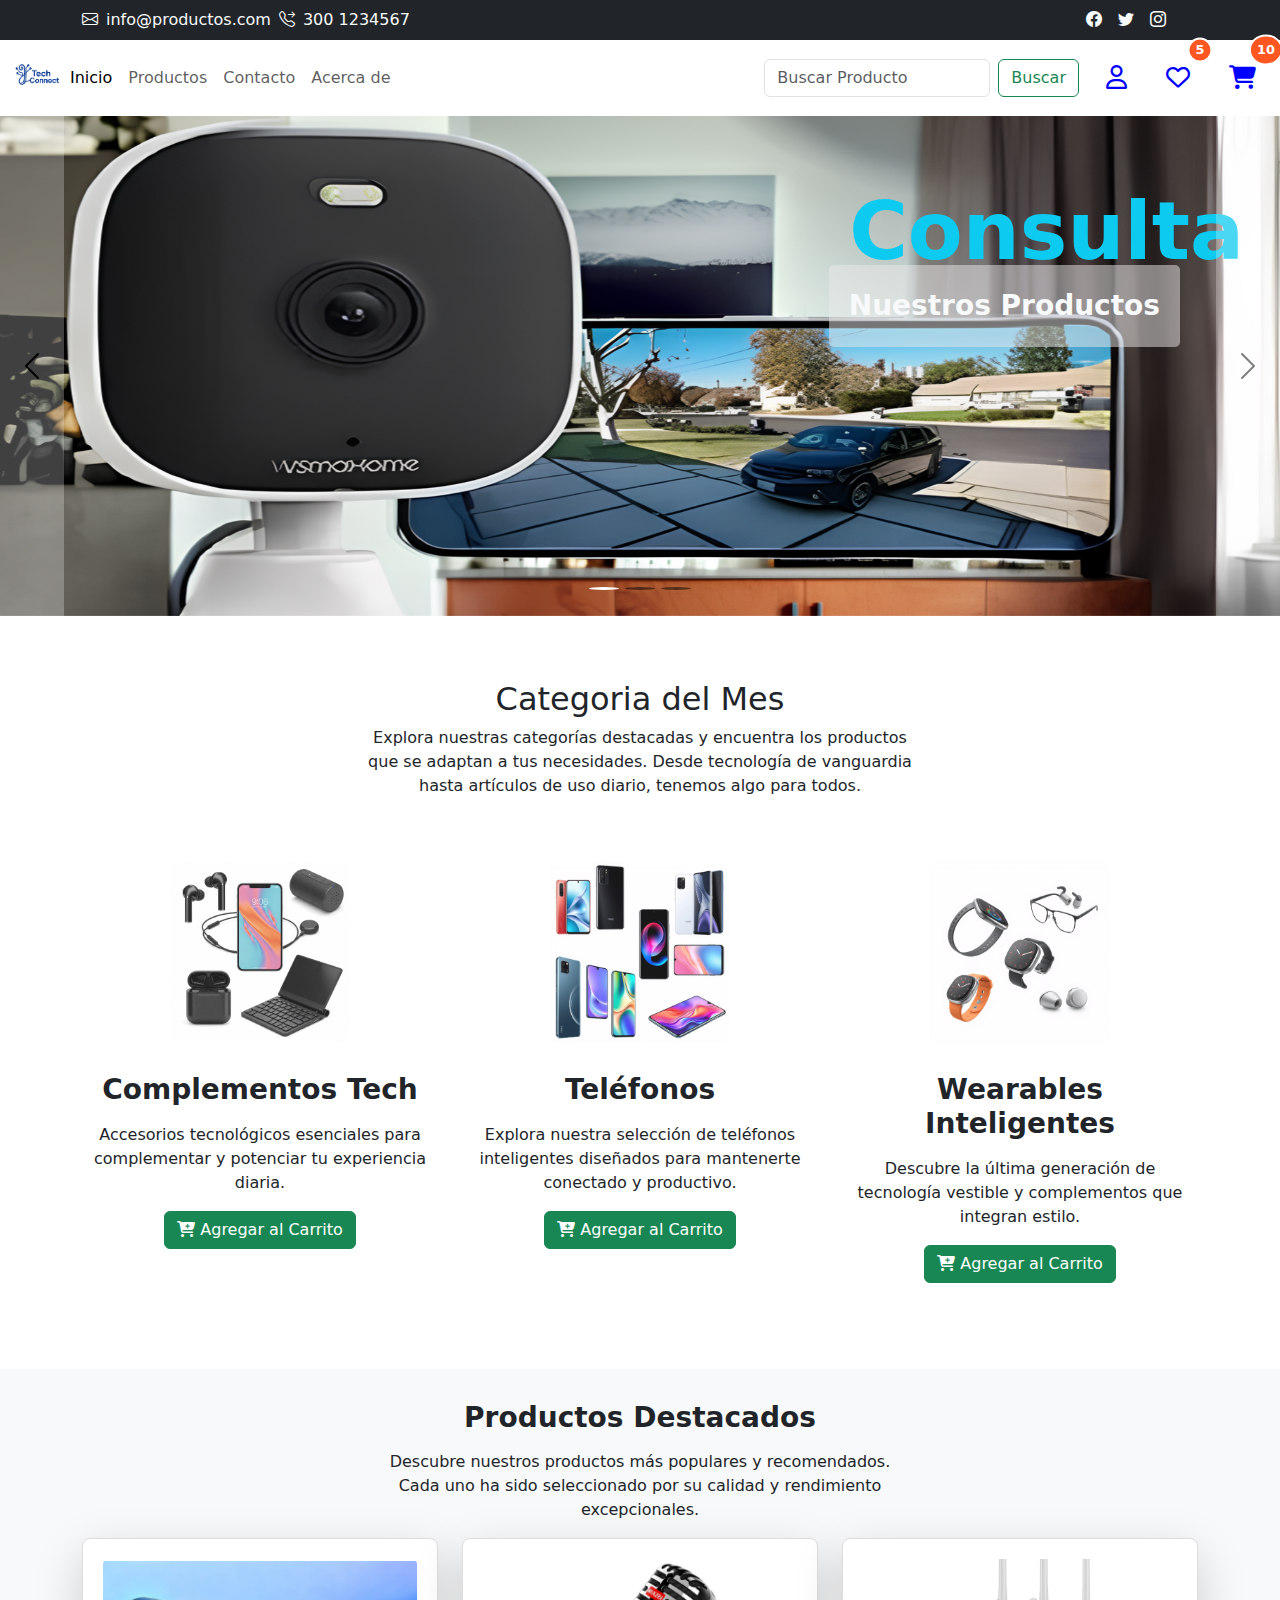
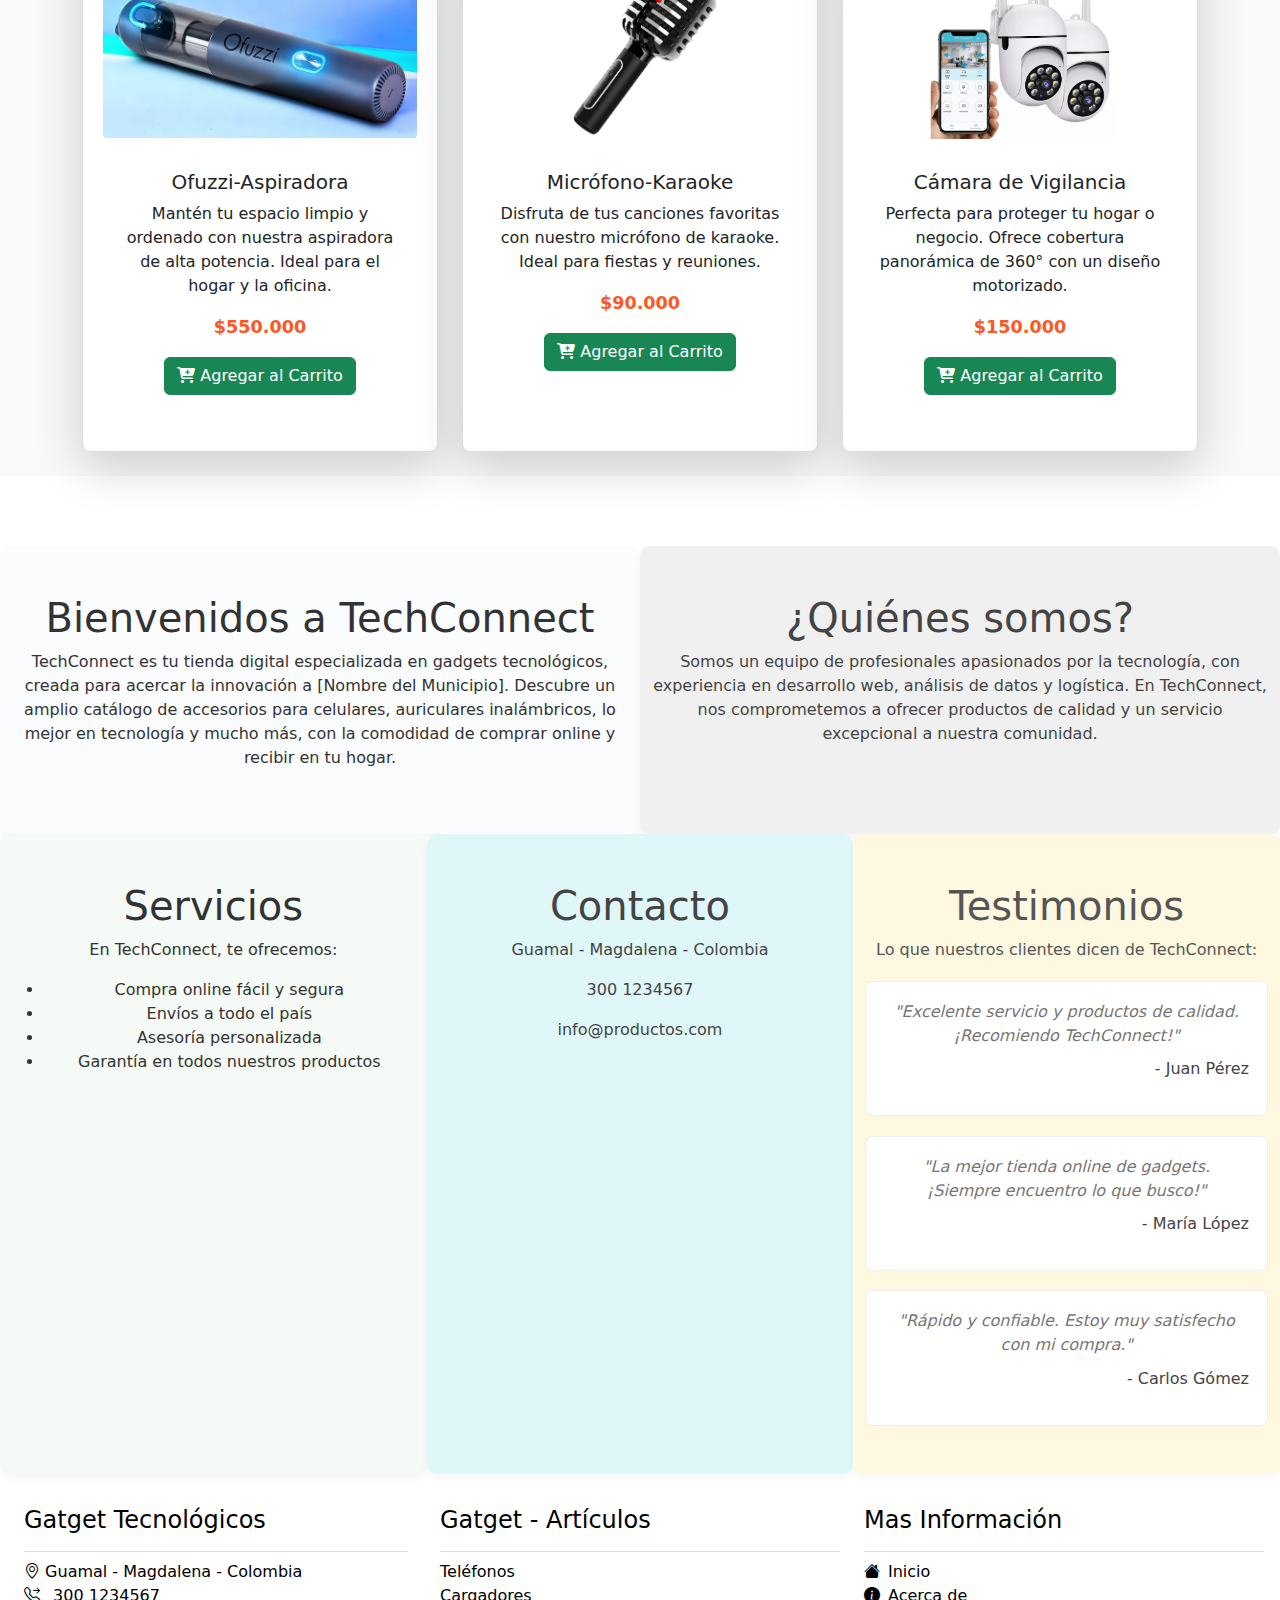
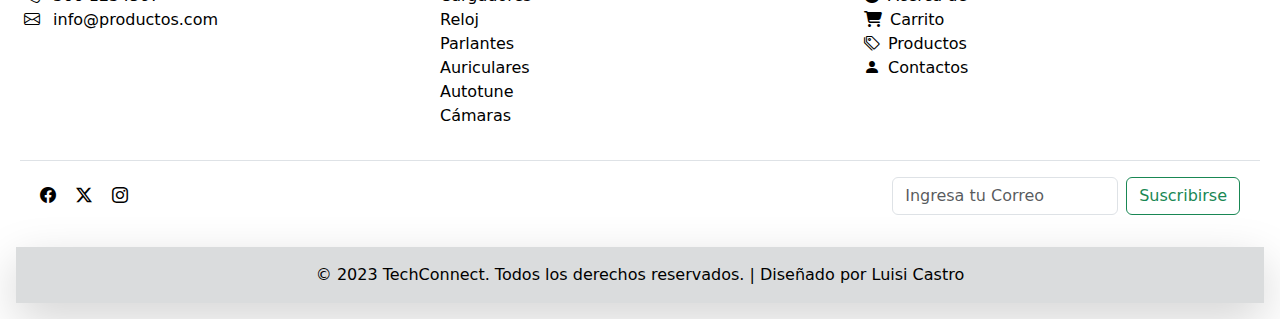
<file: index.html>
<!DOCTYPE html>
<html lang="en">
<head>
    <meta charset="UTF-8">
    <meta name="viewport" content="width=device-width, initial-scale=1.0">
    <title>TechConnect</title>
    <link rel="stylesheet" href="assets/css/bootstrap.css">
    <link rel="stylesheet" href="https://cdnjs.cloudflare.com/ajax/libs/font-awesome/6.4.0/css/all.min.css">
    <link rel="stylesheet" href="https://cdn.jsdelivr.net/npm/bootstrap-icons@1.11.3/font/bootstrap-icons.min.css">
    <link rel="stylesheet" href="styles.css">
    <style>
     

</style>

</head>
<body>
  <header>
    <!-- Inicio de Encabezado -->
     <nav class="navbar navbar-expand-lg bg-dark navbar-dark">

      <div class="container text-light">
        <div class="row w-100 d-flex justify-content-between">
          <div class="col-12 col-md-6 d-flex justify-content-start align-items-center">
            
            <i class="bi bi-envelope "></i>
            <a class="navbar-sm-brand text-light text-decoration-none mx-2" href="mailto:info@productos.com">info@productos.com</a>
           

            
            <i class="  bi bi-telephone-forward "> </i>
            <a class="navbar-sm-brand text-light text-decoration-none mx-2" href="tel:300 1234567">300 1234567</a>
            
          </div>

          <!-- Iconos de redes sociales -->
          <div class="col-12 col-md-6  d-flex justify-content-end align-items-center">
            
            <a class="navbar-sm-brand text-light text-decoration-none mx-2" href="https://es-la.facebook.com/" target="_blank"><i class="bi bi-facebook"></i></a>
            
            <a class="navbar-sm-brand text-light text-decoration-none mx-2" href="https://x.com/" target="_blank"><i class="bi bi-twitter"></i></a>
            
            <a class="navbar-sm-brand text-light text-decoration-none mx-2" href="https://www.instagram.com/" target="_blank"><i class="bi bi-instagram"></i></a>
          </div>
          <!-- iconos -->

        </div>


      </div>
     </nav>
     <!-- Fin de ecabezado -->
            <!--Inicio de navegacion Nav  -->
      <nav class="navbar navbar-expand-lg text-dark" style="background-color: rgba(255, 255, 255, 0.8);">
          <div class="container-fluid">
              <img src="assets/img/lok1.png" alt="TechConnect Logo" width="50" height="50" class="d-inline-block align-text-top">
              
            <button class="navbar-toggler" type="button" data-bs-toggle="collapse" data-bs-target="#navbarSupportedContent" aria-controls="navbarSupportedContent" aria-expanded="false" aria-label="Toggle navigation">
              <span class="navbar-toggler-icon"></span>
            </button>
            <div class="collapse navbar-collapse" id="navbarSupportedContent">
              <ul class="navbar-nav me-auto mb-2 mb-lg-0">
                <li class="nav-item">
                  <a class="nav-link active" aria-current="page" href="index.html">Inicio</a>
                </li>
                
                <li class="nav-item">
                  <a class="nav-link" href="./productos.html">
                    Productos
                  </a>
                  
                </li>
                <li class="nav-item">
                  <a class="nav-link" href="#">Contacto</a>
                </li>

                <li class="nav-item">
                  <a class="nav-link" href="acerca.html">Acerca de</a>

                </li>
              </ul>
                              
              <form class="d-flex" role="search">
                <input class="form-control me-2" type="search" placeholder="Buscar Producto" aria-label="Search">
                <button class="btn btn-outline-success" type="submit">Buscar</button>
              </form>
              <div class="action-icons">
                  <a href="#" class="action-icon">
                      <i class="far fa-user"></i> <!-- Botón de perfil -->
                  </a>
                  <a href="#" class="action-icon">
                      <i class="far fa-heart"></i> <!-- Botón de favoritos -->
                      <span class="badge badge-pill badge-custom">5</span>
                  </a>
                  <a href="./carrito.html" class="action-icon">
                      <i class="fas fa-shopping-cart"></i> <!-- Botón de carrito -->
                      <span class="badge-custom">10</span>
                  </a>
              </div>
              
            </div>
          </div>
          <!-- Fin de Navegacion Nav -->
        </nav>
      <!-- Fin de Encabezado -->
  </header>
  <!-- Inicio de carrusel -->
   <div class="row d-flex justify-content-center mb-5">
    <div class="col-md-12">
      <div id="carouselExampleDark" class="carousel carousel-dark slide " data-bs-ride="carousel">
        <div class="carousel-indicators">
          <button type="button" data-bs-target="#carouselExampleDark" data-bs-slide-to="0" class="active" aria-current="true" aria-label="Slide 1"></button>
          <button type="button" data-bs-target="#carouselExampleDark" data-bs-slide-to="1" aria-label="Slide 2"></button>
          <button type="button" data-bs-target="#carouselExampleDark" data-bs-slide-to="2" aria-label="Slide 3"></button>
        </div>
        <div class="carousel-inner">
          <div class="carousel-item active d-item ">
            <img src="assets/img/cam33.png" class="d-block w-100 d-img" alt="camara de vigilancia">
            <div class="carousel-caption d-none d-md-block text-fluid">

              <h3 class="display-1 mt-5 fw-bolder text-capitalize text-info text-end me-3">Consulta</h3>
              <p class="fw-bolder text-capitalize text-light fs-3 text-uppercase text-overlay alin-items-end "> Nuestros Productos</p>

            </div>
          </div>
          <div class="carousel-item" data-bs-interval="2000">
            <img src="assets/img/reloj1.png" class="d-block w-100 d-img" alt="Reloj inteligente">
            <div class="carousel-caption d-none d-md-block text-fluid ">

              <h3 class="display-1 mt-5 fw-bolder text-capitalize text-light text-end me-3">Conectividad </h3>
              <p class="fw-bolder text-capitalize text-info fs-3 text-uppercase text-left me-5">Velocidad</p>
            
            </div>
          </div>
          <div class="carousel-item">
            <img src="assets/img/dron3.png" class="d-block w-100 d-img " alt="Dron con cámara">
            <div class="carousel-caption d-none d-md-block">

              
              <h3 class="display-1 mt-5 fw-bolder text-capitalize text-info text-end mb-0">Grandes</h3>
              <p class="fw-bolder text-capitalize text-light fs-3 text-uppercase text-left text-overlay alin-items-end">descuentos</p>
              <h5 class="display-1 mt-5 fw-bolder text-info text-end mb-0">Para ti</h5>

             


            </div>
          </div>
        </div>
        <button class="carousel-control-prev" type="button" data-bs-target="#carouselExampleDark" data-bs-slide="prev">
          <span class="carousel-control-prev-icon" aria-hidden="true"></span>
          <span class="visually-hidden">Previous</span>
        </button>
        <button class="carousel-control-next" type="button" data-bs-target="#carouselExampleDark" data-bs-slide="next">
          <span class="carousel-control-next-icon" aria-hidden="true"></span>
          <span class="visually-hidden">Next</span>
        </button>
      </div>
     

    </div>
   </div>
    <!-- Fin de carrusel -->
  

  <!-- Inicio de seccion de categorias -->
  <section class="product-section">
      <div class="product-section container">
        <div class="row text-center pt-3 mb-5">
          <div class="col-lg-6 m-auto">
            <h2 class="h2 ">Categoria del Mes</h2>
            <p>
            Explora nuestras categorías destacadas y encuentra los productos que se adaptan a tus necesidades. Desde tecnología de vanguardia hasta artículos de uso diario, tenemos algo para todos.
            </p>
          </div>
      
        </div>
        <div class="row">
          <div class="product col-12 col-md-4 text-center">
              <a href="productos.html"><img src="assets/img/comp.jpg" alt="complementos" class="img-fluid"></a>
              
              <h3 class="h3 text-center mt-3 mb-3">Complementos Tech</h3>
              <p class="text-center">Accesorios tecnológicos esenciales para complementar y potenciar tu experiencia diaria.</p>
              <p class="text-center">
              <a class="btn btn-success" href="productos.html"><i class="fas fa-cart-plus"></i>
                Agregar al Carrito</a>
              </p>

          </div>
          <div class="product col-12 col-md-4 text-center">
            <a href="productos.html"><img src="assets/img/telefono.png" alt="telefonos" class="img-fluid"></a>
            <h3 class="h3 text-center mt-3 mb-3">Teléfonos</h3>
            <p class="text-center">Explora nuestra selección de teléfonos inteligentes diseñados para mantenerte conectado y productivo.</p>
            <p class="text-center">
              <a class="btn btn-success" href="productos.html"><i class="fas fa-cart-plus"></i>
                Agregar al Carrito</a>
            </p>

          </div>
          <div class="product col-12 col-md-4 text-center">
            <a href="productos.html"><img src="assets/img/gadged.png" alt="gadged" class="img-fluid"></a>
            <h3 class="h3 text-center mt-3 mb-3">Wearables Inteligentes </h3>
            <p class="text-center">Descubre la última generación de tecnología vestible y complementos que integran estilo.</p>
            <p class="text-center">
              <a class="btn btn-success" href="productos.html"><i class="fas fa-cart-plus"></i>
              Agregar al Carrito</a>
            </p>

          </div>
        </div>
    </div>

  </section>
<!-- fin de categoria -->
 

<!-- Inicion seccion Productos destacados -->
<section class="bg-light">
  <div class="product-section container">
    <div class="row text-center pt-3">
      <div class="col-lg-6 m-auto">
        <h3 class="h3 text-center mt-3 mb-3 ">Productos Destacados</h3>
        <p>
          Descubre nuestros productos más populares y recomendados. Cada uno ha sido seleccionado por su calidad y rendimiento excepcionales.
        </p>

      </div>

      
    </div>
    <div class="row">
      <div class="col-12 col-md-4 mb-4">
        <div class="product-card card h-100 shadow-lg">
          <a href="carrito.html"><img src="assets/img/44.jpg" class="card-img-top" alt="Aspiradora"></a>
          
          <div class="card-body">
            <h5 class="card-title text-center">Ofuzzi-Aspiradora</h5>
            <p class="card-text text-center">Mantén tu espacio limpio y ordenado con nuestra aspiradora de alta potencia. Ideal para el hogar y la oficina.</p>
            <p class="card-text text-center"><strong>$550.000</strong></p>
            <a href="carrito.html" class=" text-center btn btn-success"><i class="fas fa-cart-plus"></i>
              Agregar al Carrito</a>
            
          </div>

        </div>
        
      </div>
      <div class="col-12 col-md-4 mb-4">
        <div class="product-card card h-100 shadow-lg">
          <a href="carrito.html"><img src="assets/img/au1.jpg" class="card-img-top" alt="Microfono"></a>
          
          <div class="card-body">
            <h5 class="card-title text-center">Micrófono-Karaoke</h5>
            <p class="card-text text-center">Disfruta de tus canciones favoritas con nuestro micrófono de karaoke. Ideal para fiestas y reuniones.</p>
            <p class="card-text text-center"><strong>$90.000</strong></p>
            <a href="carrito.html" class=" text-center btn btn-success"><i class="fas fa-cart-plus"></i>
              Agregar al Carrito</a>
            
          </div>

        </div>
        
      </div>
      <div class="col-12 col-md-4 mb-4">
        <div class="product-card card h-100 shadow-lg">
          <a href="carrito.html"><img src="assets/img/cam2.jpg" class="card-img-top" alt="Camara"></a>
          
          <div class="card-body">
            <h5 class="card-title text-center">Cámara de Vigilancia</h5>
            <p class="card-text text-center">Perfecta para proteger tu hogar o negocio. Ofrece cobertura panorámica de 360° con un diseño motorizado.</p>
            <p class="card-text text-center"><strong>$150.000</strong></p>
            <a href="carrito.html" class=" text-center btn btn-success"><i class="fas fa-cart-plus"></i>
              Agregar al Carrito</a>
            
          </div>

        </div>
        
      </div>
      

    </div>
    
  </div>
</section>


        <!-- fin seccion productos destacados -->

        <div class="container-fluid">
          <div class="row">
              <div class="col-6 bg-primary-light text-center py-5">
                  <h1>Bienvenidos a TechConnect</h1>
                  <p>TechConnect es tu tienda digital especializada en gadgets tecnológicos, creada para acercar la
                      innovación a [Nombre del Municipio]. Descubre un amplio catálogo de accesorios para celulares,
                      auriculares inalámbricos, lo mejor en tecnología y mucho más, con la comodidad de comprar online y
                      recibir en tu hogar.</p>
              </div>
              <div class="col-6 bg-secondary-light text-center py-5">
                  <h1>¿Quiénes somos?</h1>
                  <p>Somos un equipo de profesionales apasionados por la tecnología, con experiencia en desarrollo web,
                      análisis de datos y logística. En TechConnect, nos comprometemos a ofrecer productos de calidad y
                      un servicio excepcional a nuestra comunidad.</p>
              </div>
          </div>
          <div class="row">
              <div class="col-4 bg-success-light text-center py-5">
                  <h1>Servicios</h1>
                  <p>En TechConnect, te ofrecemos:</p>
                  <ul>
                      <li>Compra online fácil y segura</li>
                      <li>Envíos a todo el país</li>
                      <li>Asesoría personalizada</li>
                      <li>Garantía en todos nuestros productos</li>
                  </ul>
              </div>
              <div class="col-4 bg-info-light text-center py-5">
                  <h1>Contacto</h1>
                  <p>Guamal - Magdalena - Colombia</p>
                  <p>300 1234567</p>
                  <p>info@productos.com</p>
                  </div>
              <div class="col-4 bg-warning-light text-center py-5">
                  <h1>Testimonios</h1>
                  <p>Lo que nuestros clientes dicen de TechConnect:</p>
                  <div class="testimonios-container">
                      <p>"Excelente servicio y productos de calidad. ¡Recomiendo TechConnect!"</p>
                      <p>- Juan Pérez</p>
                  </div>
                  <div class="testimonios-container">
                      <p>"La mejor tienda online de gadgets. ¡Siempre encuentro lo que busco!"</p>
                      <p>- María López</p>
                  </div>
                  <div class="testimonios-container">
                      <p>"Rápido y confiable. Estoy muy satisfecho con mi compra."</p>
                      <p>- Carlos Gómez</p>
                  </div>
              </div>
          </div>
      </div>

     <!-- inicio del pie de pagina -->
     <footer class="text-dark p-3" style="background-color: rgba(255, 255, 255, 0.8);">
      <div class="row">
        <div class="col-md-4">
          <h4 class="h4 text-black border-bottom border-color py-3 mx-2">Gatget Tecnológicos</h4>
          <ul class="list-unstyled text-black footer-links-list">
            <li class="text-black me-1 mx-2">
              <i class="bi bi-geo-alt"></i>
              Guamal - Magdalena - Colombia

            </li>
            <li class="text-black me-1 mx-2">
              <i class="bi bi-telephone-forward "> </i>
              <a class="text-black text-decoration-none me-1 mx-2" href="tel:300 1234567">300 1234567</a>
            </li>
            <li class="text-black me-1 mx-2">
              <i class="bi bi-envelope"></i>
              <a class="text-black text-decoration-none me-1 mx-2" href="mailto:info@productos.com">info@productos.com</i></a>
            </li>
          </ul>


        </div>
        <div class="col-md-4">
          <h4 class="h4 text-black border-bottom border-color py-3">Gatget - Artículos</h4>
          <ul class="list-unstyled text-black footer-links-list">
            
             <li><a class="text-black text-decoration-none" href="productos.html">Teléfonos</a></li>
             <li><a class="text-black text-decoration-none" href="productos.html">Cargadores</a></li>
             <li><a class="text-black text-decoration-none" href="productos.html">Reloj</a></li>
             <li><a class="text-black text-decoration-none" href="productos.html">Parlantes</a></li>
             <li><a class="text-black text-decoration-none" href="productos.html">Auriculares</a></li>
             <li><a class="text-black text-decoration-none" href="productos.html">Autotune</a></li>
             <li><a class="text-black text-decoration-none" href="productos.html">Cámaras</a></li>

          </ul>
          
        </div>
        <div class="col-md-4">
          <h4 class="h4 text-black border-bottom border-color py-3">Mas Información</h4>
          <ul class="list-unstyled">
            
            <li><i class="text-black bi bi-house-fill"></i><a class="text-black text-decoration-none mx-2" href="index.html">Inicio</a></li>
            <li><i class="text-black bi bi-info-circle-fill"></i><a class="text-black text-decoration-none mx-2" href="acerca.html">Acerca de</a></li>
            <li><i class="text-black fas fa-shopping-cart"></i><a class="text-black text-decoration-none mx-2" href="####">Carrito</a></li>
            <li><i class="text-black bi bi-tags"></i><a class="text-black text-decoration-none mx-2" href="productos.html">Productos</a></li>
            <li><i class="text-black bi bi-person-fill"></i><a class="text-black text-decoration-none mx-2" href="contacto.html">Contactos</a></li>
            
          </ul>
          
        </div>
        
      </div>
      <div class="row text-black mb-6 align-items-center text-dark p-3" style="background-color: rgba(255, 255, 255, 0.8);">
        <div class="col-12 w-100 border-top border-color py-3 d-flex justify-content-between align-items-center">
          
            
              <ul class="list-inline m-0 footer-icons d-flex">

              <li class="list-inline-item">
                <a class="text-black text-decoration-none me-1 mx-2" href="https://es-la.facebook.com/" target="_blank"><i class="bi bi-facebook text-black"></i></a>
              </li>
              
              <li class="list-inline-item">
                <a class="text-black text-decoration-none me-1 mx-2" href="https://x.com/" target="_blank"><i class="bi bi-twitter-x text-black"></i></a>
              </li>
              
              <li class="list-inline-item">
                <a class="text-black text-decoration-none me-1 mx-2" href="https://www.instagram.com/" target="_blank"><i class="bi bi-instagram text-black"></i></a>
              </li>
              </ul>
           
              <form class="d-flex" role="form">
                <input class="form-control me-2" type="email" placeholder="Ingresa tu Correo" aria-label="Correo Electrónico" required>
                <button class="btn btn-outline-success me-2" type="submit">Suscribirse</button>
              </form>
            

        </div>
      </div>
      <div class="p-3 shadow-lg" style="background-color: rgba(209, 211, 213, 0.8);">
        <p class="text-center text-black m-0 mx-2">
          &copy; 2023 TechConnect. Todos los derechos reservados. | Diseñado por Luisi Castro

        </p>

      </div>
      <!-- fin del pie de pagina -->
     </footer>
   <script>

   </script>
          
    <script src="https://cdn.jsdelivr.net/npm/bootstrap@5.3.5/dist/js/bootstrap.bundle.min.js" integrity="sha384-k6d4wzSIapyDyv1kpU366/PK5hCdSbCRGRCMv+eplOQJWyd1fbcAu9OCUj5zNLiq" crossorigin="anonymous"></script>
    
   <!-- <script src="assets/js/bootstrap.js"></script> -->
</body>
</html>
</file>
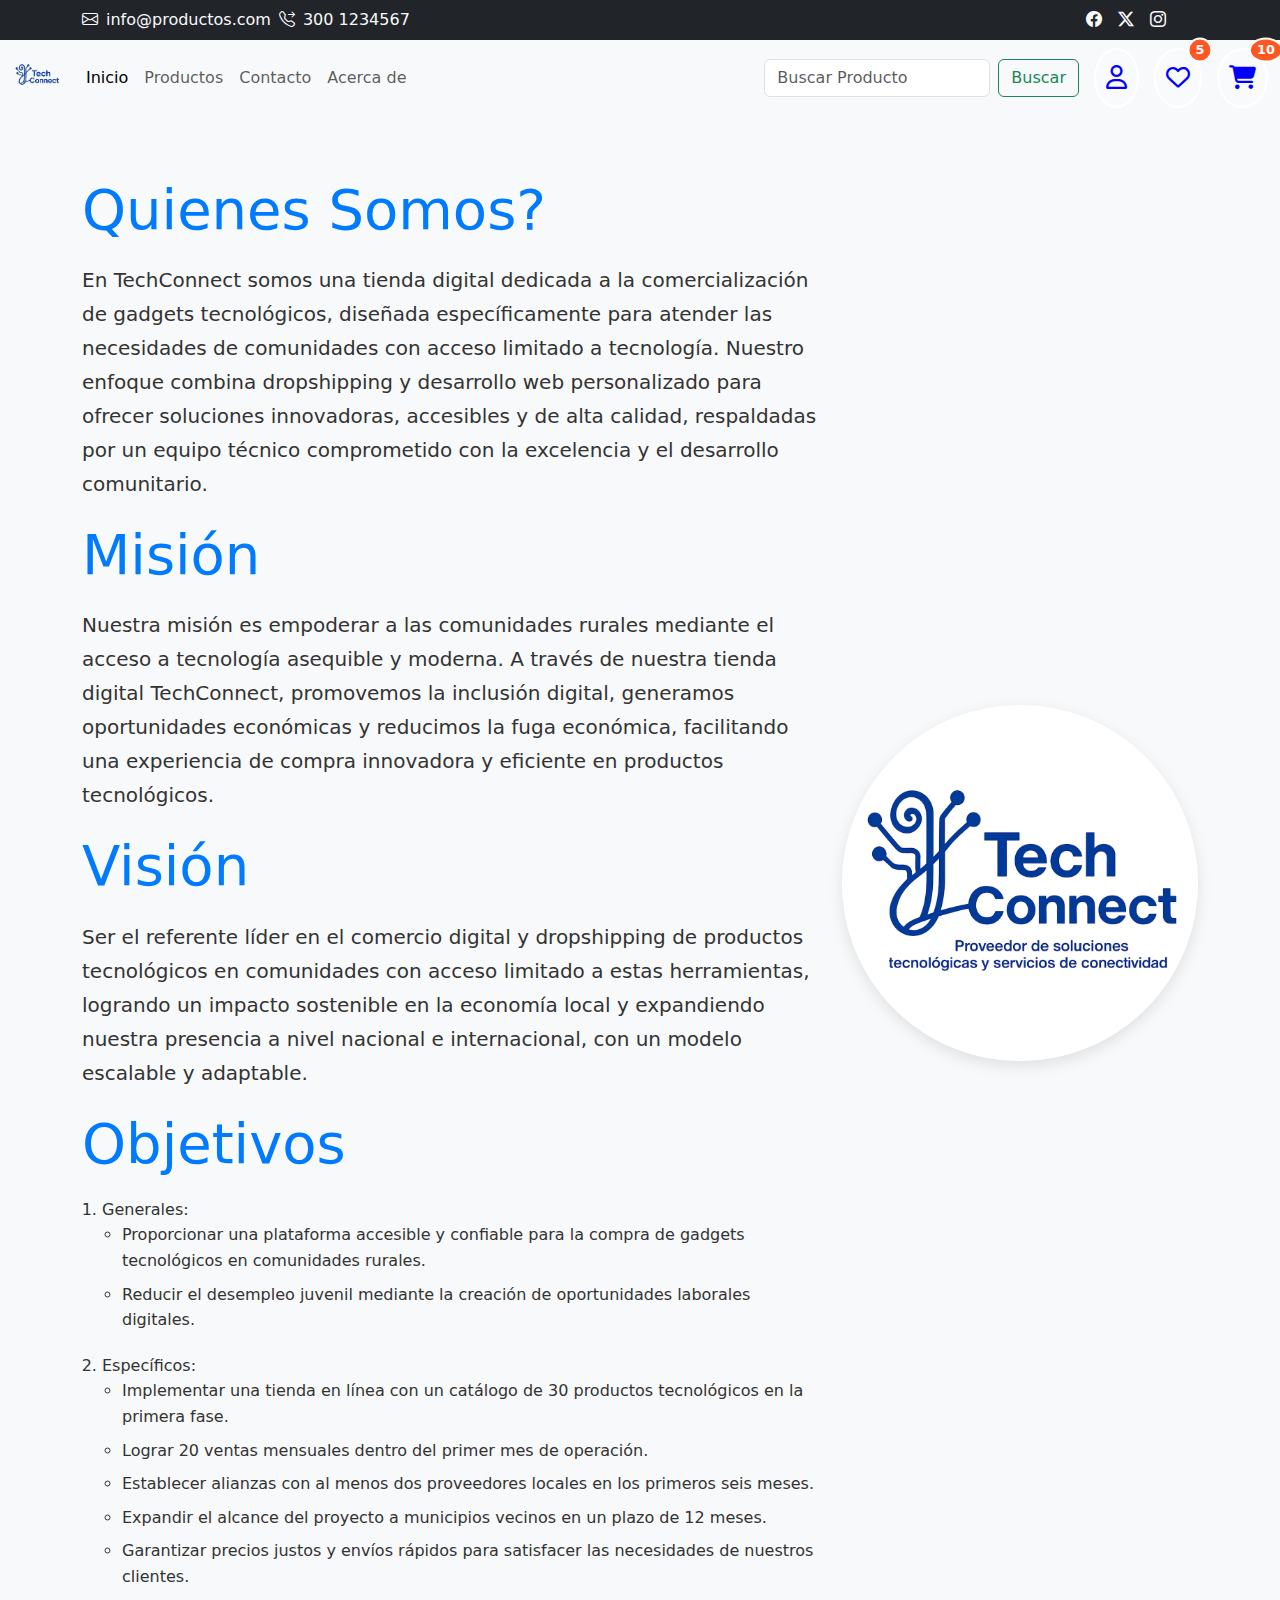
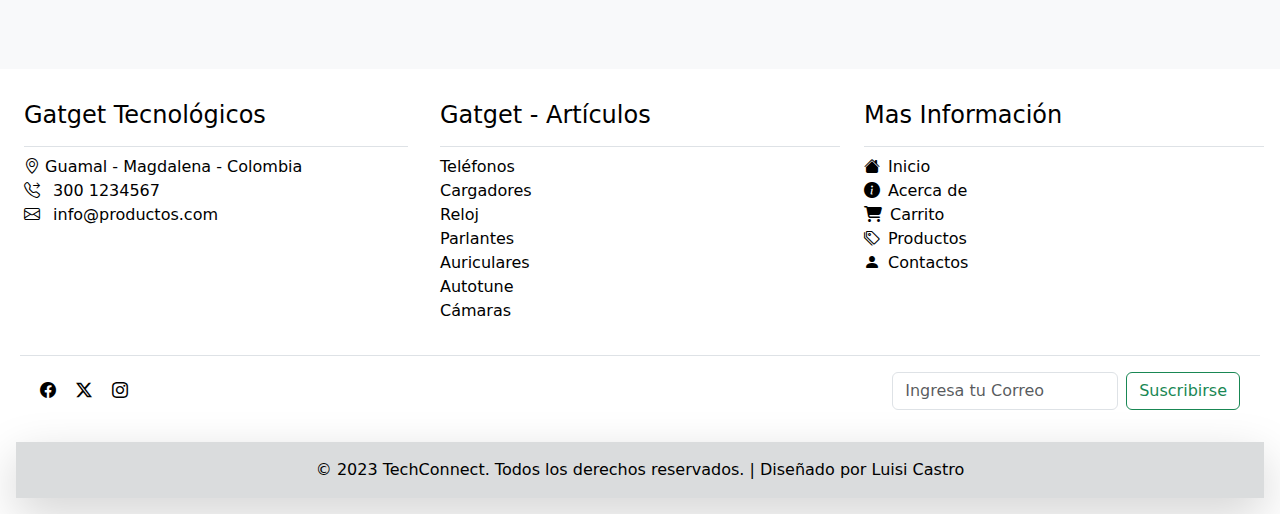
<file: acerca.html>
<!DOCTYPE html>
<html lang="en">
<head>
    <meta charset="UTF-8">
    <meta name="viewport" content="width=device-width, initial-scale=1.0">
    <title>acerca de</title>
    <link rel="stylesheet" href="./assets/css/bootstrap.css">
    <link rel="stylesheet" href="https://cdnjs.cloudflare.com/ajax/libs/font-awesome/6.4.0/css/all.min.css">
    <link rel="stylesheet" href="https://cdn.jsdelivr.net/npm/bootstrap-icons@1.11.3/font/bootstrap-icons.min.css">
    <style>
      /* Contenedor de los íconos */
.action-icons {
    display: flex;
    align-items: center;
    border-radius: 5px;
    border-color: blue;
}

/* Estilo general de los íconos */
.action-icon {
    position: relative;
    margin-left: 15px;
    color: blue;
    font-size: 1.5rem; /* Ajusta el tamaño del ícono */
    padding: 10px;
    background-color: rgba(255, 255, 255, 0.2); /* Fondo transparente */
    border: 2px solid white;
    border-radius: 50%; /* Íconos redondeados */
    text-align: center;
    transition: all 0.3s ease;
}

/* Hover para los íconos */
.action-icon:hover {
    color: #ff9800; /* Cambia el color al pasar el mouse */
    transform: scale(1.1); /* Efecto de agrandar */
}

/* Estilo de las notificaciones */
.badge-custom {
    position: absolute;
    top: 0;
    right: 0;
    transform: translate(50%, -50%);
    background-color: #ff5722; /* Color del fondo */
    color: white; /* Color del texto */
    font-size: 0.8rem;
    font-weight: bold;
    padding: 4px 6px;
    border-radius: 50%; /* Redondeado */
    border: 2px solid white;
}

/* --- Estilos para la sección "Acerca de" --- */
#about { 
    padding-top: 60px; /* Espaciado arriba */
    padding-bottom: 60px; /* Espaciado abajo */
    background-color: var(--bg-light, #f8f9fa); /* Fondo gris muy claro */
    color: var(--text-color, #333); /* Color de texto principal */
}

#about h1 {
    color: var(--primary, #007bff); /* Color principal para los títulos */
    margin-bottom: 20px; /* Espacio debajo del título */
    font-weight: 300; /* display-4 ya hace el peso ligero, pero lo aseguramos */
    text-align: left !important; /* Asegurar que los h1 se alinean a la izquierda */
}

#about p {
    margin-bottom: 20px; /* Espacio debajo de los párrafos */
    line-height: 1.7; /* Mejorar la legibilidad con más espacio entre líneas */
}

#about ol,
#about ul {
    margin-bottom: 20px; /* Espacio debajo de las listas */
    text-align: left !important; /* Asegurar que las listas se alinean a la izquierda */
    padding-left: 20px; /* Añadir padding para la indentación de la lista */
}

#about li {
    margin-bottom: 8px; /* Espacio entre elementos de la lista */
    line-height: 1.6; /* Mejorar la legibilidad de los elementos de lista */
}

#about .col-md-8 {
    /* text-justify ya está aquí en el HTML */
    /* margin-bottom: 30px; /* Espacio antes de la imagen en móviles si colapsa */
}

#about .col-md-4 img {
    /* Estilo adicional para la imagen */
    border: 5px solid white; /* Borde blanco alrededor */
    box-shadow: 0 5px 15px rgba(0, 0, 0, 0.1); /* Sombra sutil */
    margin-bottom: 20px; /* Espacio debajo de la imagen en móviles */
}
</style>

</head>
<body>
    <header>
        <!-- Inicio de Encabezado -->
        <nav class="navbar navbar-expand-lg bg-dark">

          <div class="container text-light">
            <div class="row w-100 d-flex justify-content-between">
              <div class="col-12 col-md-6 d-flex justify-content-start align-items-center">
                
                <i class="bi bi-envelope "></i>
                <a class="navbar-sm-brand text-light text-decoration-none mx-2" href="mailto:info@productos.com">info@productos.com</i></a>
               
  
                
                <i class="  bi bi-telephone-forward "> </i>
                <a class="navbar-sm-brand text-light text-decoration-none mx-2" href="tel:300 1234567">300 1234567</a>
                
              </div>
  
              <!-- Iconos de redes sociales -->
              <div class="col-12 col-md-6  d-flex justify-content-end align-items-center">
                
                <a class="navbar-sm-brand text-light text-decoration-none mx-2" href="https://es-la.facebook.com/" target="_blank"><i class="bi bi-facebook"></i></a>
                
                <a class="navbar-sm-brand text-light text-decoration-none mx-2" href="https://x.com/" target="_blank"><i class="bi bi-twitter-x"></i></a>
                
                <a class="navbar-sm-brand text-light text-decoration-none mx-2" href="https://www.instagram.com/" target="_blank"><i class="bi bi-instagram"></i></a>
              </div>
              <!-- iconos -->
  
            </div>
  
  
          </div>
         </nav>
          <!-- Fin de Encabezado -->

          <!-- Inicio de Navegación -->
          <!-- Inicio de Navegación -->
              
        <nav class="navbar navbar-expand-lg bg-body-tertiary">
            <div class="container-fluid">
                <img src="assets/img/lok1.png" alt="TechConnect Logo" width="50" height="50" class="d-inline-block align-text-top">
              <a class="navbar-brand" href="index.html"></a>
              <button class="navbar-toggler" type="button" data-bs-toggle="collapse" data-bs-target="#navbarSupportedContent" aria-controls="navbarSupportedContent" aria-expanded="false" aria-label="Toggle navigation">
                <span class="navbar-toggler-icon"></span>
              </button>
              <div class="collapse navbar-collapse" id="navbarSupportedContent">
                <ul class="navbar-nav me-auto mb-2 mb-lg-0">
                  <li class="nav-item">
                    <a class="nav-link active" aria-current="page" href="./index.html">Inicio</a>
                  </li>
                  
                  <li class="nav-item ">
                    <a class="nav-link" href="./productos.html">
                      Productos
                    </a>

                  </li>
                  <li class="nav-item">
                    <a class="nav-link" href="#">Contacto</a>
                  </li>
                  <li class="nav-item">
                    <a class="nav-link" href="acerca.html">Acerca de</a>
  
                  </li>
                </ul>
                                
                <form class="d-flex" role="search">
                  <input class="form-control me-2" type="search" placeholder="Buscar Producto" aria-label="Search">
                  <button class="btn btn-outline-success" type="submit">Buscar</button>
                </form>
                <div class="action-icons">
                    <a href="#" class="action-icon">
                        <i class="far fa-user"></i> <!-- Botón de perfil -->
                    </a>
                    <a href="#" class="action-icon">
                        <i class="far fa-heart"></i> <!-- Botón de favoritos -->
                        <span class="badge badge-pill badge-custom">5</span>
                    </a>
                    <a href="./carrito.html" class="action-icon">
                        <i class="fas fa-shopping-cart"></i> <!-- Botón de carrito -->
                        <span class="badge badge-pill badge-custom">10</span>
                    </a>
                </div>
                
              </div>
            </div>
          </nav>
          <!-- fin del encabezado -->
    </header>
    <!-- Inicio de acerca de  -->
     <section id="about">
      <div class="container">
        <div class="row align-items-center">
          <div class="col-md-8 text-justify">
            <h1 class="display-4 text-center">Quienes Somos?</h1>
            <p class="lead">En TechConnect somos una tienda digital dedicada a la comercialización de gadgets tecnológicos, diseñada específicamente para atender las necesidades de comunidades con acceso limitado a tecnología. Nuestro enfoque combina dropshipping y desarrollo web personalizado para ofrecer soluciones innovadoras, accesibles y de alta calidad, respaldadas por un equipo técnico comprometido con la excelencia y el desarrollo comunitario.</p>

            <h1 class="display-4 text-center">Misión</h1>

            <p class="lead">Nuestra misión es empoderar a las comunidades rurales mediante el acceso a tecnología asequible y moderna. A través de nuestra tienda digital TechConnect, promovemos la inclusión digital, generamos oportunidades económicas y reducimos la fuga económica, facilitando una experiencia de compra innovadora y eficiente en productos tecnológicos.</p>

            <H1 class="display-4 text-center">Visión</H1>
            <p class="lead">Ser el referente líder en el comercio digital y dropshipping de productos tecnológicos en comunidades con acceso limitado a estas herramientas, logrando un impacto sostenible en la economía local y expandiendo nuestra presencia a nivel nacional e internacional, con un modelo escalable y adaptable.</p>

            <h1 class="display-4 text-center">Objetivos</h1>
            <!-- <p class="lead">1. Facilitar el acceso a tecnología asequible y moderna en comunidades rurales.</p> -->
             <ol>
              <li>Generales:
                <ul>
                  <li>Proporcionar una plataforma accesible y confiable para la compra de gadgets tecnológicos en comunidades rurales.</li>
                  <li>Reducir el desempleo juvenil mediante la creación de oportunidades laborales digitales.</li>
                  
                </ul>
              </li>
              <li>Específicos:
                <ul>
                  <li>Implementar una tienda en línea con un catálogo de 30 productos tecnológicos en la primera fase.</li>
                  <li>Lograr 20 ventas mensuales dentro del primer mes de operación.</li>
                  <li>Establecer alianzas con al menos dos proveedores locales en los primeros seis meses.</li>
                  <li>Expandir el alcance del proyecto a municipios vecinos en un plazo de 12 meses.</li>
                  <li>Garantizar precios justos y envíos rápidos para satisfacer las necesidades de nuestros clientes.</li>
                </ul>
              </li>
              
             </ol>

          </div>
          <div class="col-md-4">
            <img src="assets/img/log1.svg" alt="Imagen de Acerca de" class="img-fluid rounded-circle logo-acerca">

          </div>
        </div>

      </div>

     </section>
     <!-- Fin de acerca de -->



    <!-- inicio del pie de pagina -->
   <footer class="text-dark p-3" style="background-color: rgba(255, 255, 255, 0.8);">
    <div class="row">
      <div class="col-md-4">
        <h4 class="h4 text-black border-bottom border-color py-3 mx-2">Gatget Tecnológicos</h4>
        <ul class="list-unstyled text-black footer-links-list">
          <li class="text-black me-1 mx-2">
            <i class="bi bi-geo-alt"></i>
            Guamal - Magdalena - Colombia

          </li>
          <li class="text-black me-1 mx-2">
            <i class="bi bi-telephone-forward "> </i>
            <a class="text-black text-decoration-none me-1 mx-2" href="tel:300 1234567">300 1234567</a>
          </li>
          <li class="text-black me-1 mx-2">
            <i class="bi bi-envelope"></i>
            <a class="text-black text-decoration-none me-1 mx-2" href="mailto:info@productos.com">info@productos.com</i></a>
          </li>
        </ul>


      </div>
      <div class="col-md-4">
        <h4 class="h4 text-black border-bottom border-color py-3">Gatget - Artículos</h4>
        <ul class="list-unstyled text-black footer-links-list">
          
           <li><a class="text-black text-decoration-none" href="productos.html">Teléfonos</a></li>
           <li><a class="text-black text-decoration-none" href="productos.html">Cargadores</a></li>
           <li><a class="text-black text-decoration-none" href="productos.html">Reloj</a></li>
           <li><a class="text-black text-decoration-none" href="productos.html">Parlantes</a></li>
           <li><a class="text-black text-decoration-none" href="productos.html">Auriculares</a></li>
           <li><a class="text-black text-decoration-none" href="productos.html">Autotune</a></li>
           <li><a class="text-black text-decoration-none" href="productos.html">Cámaras</a></li>

        </ul>
        
      </div>
      <div class="col-md-4">
        <h4 class="h4 text-black border-bottom border-color py-3">Mas Información</h4>
        <ul class="list-unstyled">
          
          <li><i class="text-black bi bi-house-fill"></i><a class="text-black text-decoration-none mx-2" href="index.html">Inicio</a></li>
          <li><i class="text-black bi bi-info-circle-fill"></i><a class="text-black text-decoration-none mx-2" href="acerca.html">Acerca de</a></li>
          <li><i class="text-black fas fa-shopping-cart"></i><a class="text-black text-decoration-none mx-2" href="####">Carrito</a></li>
          <li><i class="text-black bi bi-tags"></i><a class="text-black text-decoration-none mx-2" href="productos.html">Productos</a></li>
          <li><i class="text-black bi bi-person-fill"></i><a class="text-black text-decoration-none mx-2" href="contacto.html">Contactos</a></li>
          
        </ul>
        
      </div>
      
    </div>
    <div class="row text-black mb-6 align-items-center text-dark p-3" style="background-color: rgba(255, 255, 255, 0.8);">
      <div class="col-12 w-100 border-top border-color py-3 d-flex justify-content-between align-items-center">
        
          
            <ul class="list-inline m-0 footer-icons d-flex">

            <li class="list-inline-item">
              <a class="text-black text-decoration-none me-1 mx-2" href="https://es-la.facebook.com/" target="_blank"><i class="bi bi-facebook text-black"></i></a>
            </li>
            
            <li class="list-inline-item">
              <a class="text-black text-decoration-none me-1 mx-2" href="https://x.com/" target="_blank"><i class="bi bi-twitter-x text-black"></i></a>
            </li>
            
            <li class="list-inline-item">
              <a class="text-black text-decoration-none me-1 mx-2" href="https://www.instagram.com/" target="_blank"><i class="bi bi-instagram text-black"></i></a>
            </li>
            </ul>
         
            <form class="d-flex" role="form">
              <input class="form-control me-2" type="email" placeholder="Ingresa tu Correo" aria-label="Correo Electrónico" required>
              <button class="btn btn-outline-success me-2" type="submit">Suscribirse</button>
            </form>
          

      </div>
    </div>
    <div class="p-3 shadow-lg" style="background-color: rgba(209, 211, 213, 0.8);">
      <p class="text-center text-black m-0 mx-2">
        &copy; 2023 TechConnect. Todos los derechos reservados. | Diseñado por Luisi Castro

      </p>

    </div>
    <!-- fin del pie de pagina -->
   </footer>

          
    <script src="https://cdn.jsdelivr.net/npm/bootstrap@5.3.5/dist/js/bootstrap.bundle.min.js" integrity="sha384-k6d4wzSIapyDyv1kpU366/PK5hCdSbCRGRCMv+eplOQJWyd1fbcAu9OCUj5zNLiq" crossorigin="anonymous"></script>
    
   <!-- <script src="assets/js/bootstrap.js"></script> -->
</body>
</html>
</file>
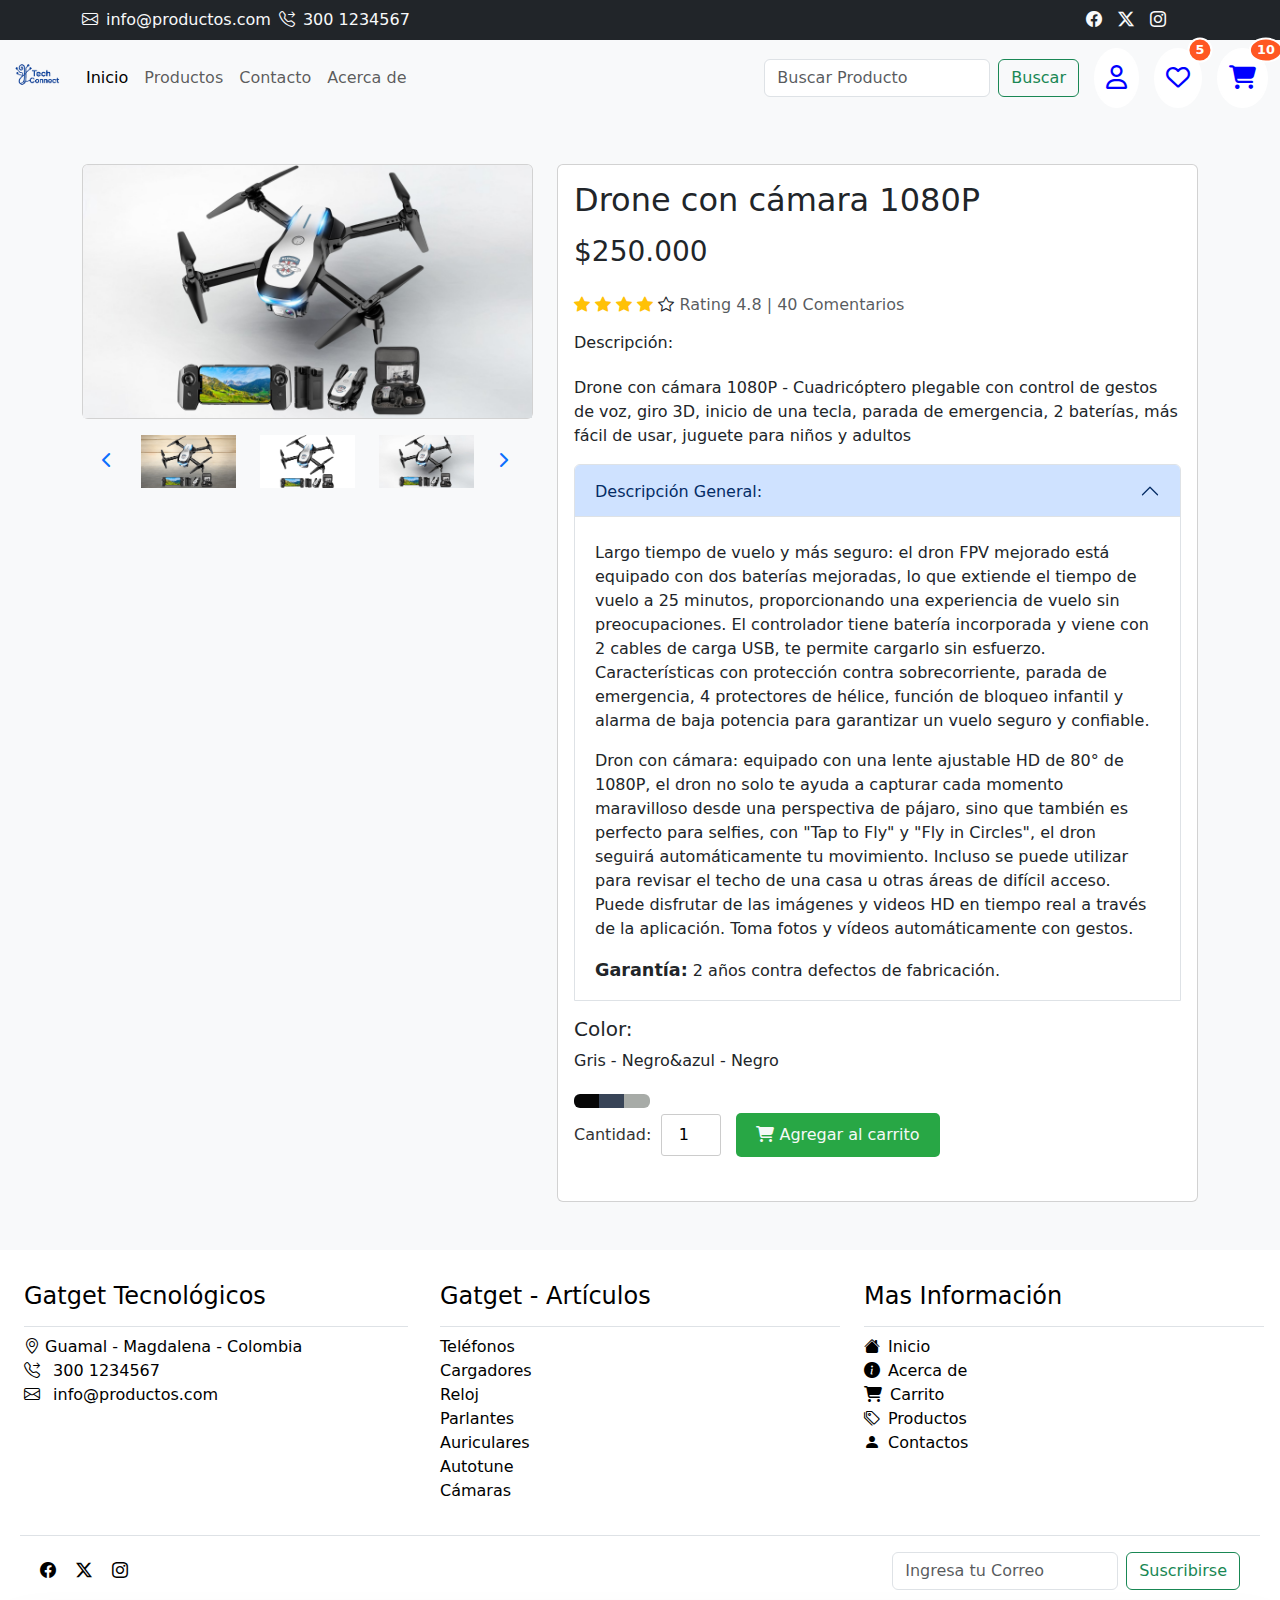
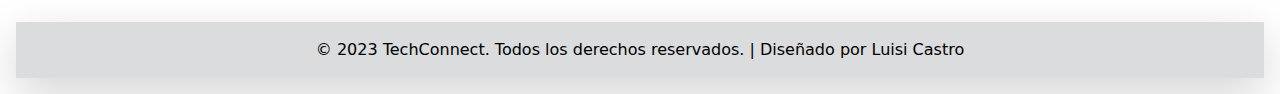
<file: carrito.html>
<!DOCTYPE html>
<html lang="en">
<head>
    <meta charset="UTF-8">
    <meta name="viewport" content="width=device-width, initial-scale=1.0">
    <title>productos</title>
    <link rel="stylesheet" href="./assets/css/bootstrap.css">
    <link rel="stylesheet" href="https://cdnjs.cloudflare.com/ajax/libs/font-awesome/6.4.0/css/all.min.css">
    <link rel="stylesheet" href="https://cdn.jsdelivr.net/npm/bootstrap-icons@1.11.3/font/bootstrap-icons.min.css">
    <link rel="stylesheet" href="styles.css">
  

</head>
<body>
    <header>
        <!-- Inicio de Encabezado -->
        <nav class="navbar navbar-expand-lg bg-dark">

          <div class="container text-light">
            <div class="row w-100 d-flex justify-content-between">
              <div class="col-12 col-md-6 d-flex justify-content-start align-items-center">
                
                <i class="bi bi-envelope "></i>
                <a class="navbar-sm-brand text-light text-decoration-none mx-2" href="mailto:info@productos.com">info@productos.com</i></a>
               
  
                
                <i class="  bi bi-telephone-forward "> </i>
                <a class="navbar-sm-brand text-light text-decoration-none mx-2" href="tel:300 1234567">300 1234567</a>
                
              </div>
  
              <!-- Iconos de redes sociales -->
              <div class="col-12 col-md-6  d-flex justify-content-end align-items-center">
                
                <a class="navbar-sm-brand text-light text-decoration-none mx-2" href="https://es-la.facebook.com/" target="_blank"><i class="bi bi-facebook"></i></a>
                
                <a class="navbar-sm-brand text-light text-decoration-none mx-2" href="https://x.com/" target="_blank"><i class="bi bi-twitter-x"></i></a>
                
                <a class="navbar-sm-brand text-light text-decoration-none mx-2" href="https://www.instagram.com/" target="_blank"><i class="bi bi-instagram"></i></a>
              </div>
              <!-- iconos -->
  
            </div>
  
  
          </div>
         </nav>
          <!-- Fin de Encabezado -->

          
          <!-- Inicio de Navegación -->
              
        <nav class="navbar navbar-expand-lg bg-body-tertiary">
            <div class="container-fluid">
                <img src="assets/img/lok1.png" alt="TechConnect Logo" width="50" height="50" class="d-inline-block align-text-top">
              <a class="navbar-brand" href="index.html"></a>
              <button class="navbar-toggler" type="button" data-bs-toggle="collapse" data-bs-target="#navbarSupportedContent" aria-controls="navbarSupportedContent" aria-expanded="false" aria-label="Toggle navigation">
                <span class="navbar-toggler-icon"></span>
              </button>
              <div class="collapse navbar-collapse" id="navbarSupportedContent">
                <ul class="navbar-nav me-auto mb-2 mb-lg-0">
                  <li class="nav-item">
                    <a class="nav-link active" aria-current="page" href="./index.html">Inicio</a>
                  </li>
                  
                  <li class="nav-item">
                    <a class="nav-link" href="./productos.html">
                      Productos
                    </a>
                   
                  </li>
                  <li class="nav-item">
                    <a class="nav-link" href="#">Contacto</a>
                  </li>

                  <li class="nav-item">
                    <a class="nav-link" href="acerca.html">Acerca de</a>
  
                  </li>
                </ul>
                                
                <form class="d-flex" role="search">
                  <input class="form-control me-2" type="search" placeholder="Buscar Producto" aria-label="Search">
                  <button class="btn btn-outline-success" type="submit">Buscar</button>
                </form>
                <div class="action-icons">
                    <a href="#" class="action-icon">
                        <i class="far fa-user"></i> <!-- Botón de perfil -->
                    </a>
                    <a href="#" class="action-icon">
                        <i class="far fa-heart"></i> <!-- Botón de favoritos -->
                        <span class="badge badge-pill badge-custom">5</span>
                    </a>
                    <a href="./carrito.html" class="action-icon">
                        <i class="fas fa-shopping-cart"></i> <!-- Botón de carrito -->
                        <span class="badge badge-pill badge-custom">10</span>
                    </a>
                </div>
                
              </div>
            </div>
          </nav>
          <!-- fin del encabezado -->
    </header>

    <!-- Inicion productos -->
     <section class="bg-light">
      <div class="container">
        <div class="row py-5">
          <div class="col-12 col-lg-5">
            <div class="card mb-3">
              <img class="card-img-top img-fluid" src="assets/img/dron3.png" alt="">

            </div>
            <div class="row justify-content-center">
              <div class="col-1 align-self-center">
                <a href="#">
                  <i class="fas fa-chevron-left"></i>

                </a>

              </div>
              <div class="col-3">
                <a href="#">
                  <img class="card-img img-fluid" src="assets/img/dron.png" alt="dron">
                </a>

              </div>
              <div class="col-3">
                <a href="#">
                  <img class="card-img img-fluid" src="assets/img/drom.png" alt="dron">
                </a>
                
              </div>
              <div class="col-3">
                <a href="#">
                  <img class="card-img img-fluid" src="assets/img/dron3.png" alt="dron">
                </a>
                
                
              </div>
              <div class="col-1 align-self-center">
                
                <a href="#">
                  <i class="fas fa-chevron-right"></i>

                </a>

              </div>
                                        
            </div>
            
          </div>
          
          <div class="col-12 col-lg-7">
            <div class="card">
              <div class="card-body">
                <h2 class="h2">Drone con cámara 1080P</h2>
                <p class="h3 py-2">$250.000</p>
                <div class="py-2 ">
                  <i class="bi bi-star-fill text-warning"></i>
                  <i class="bi bi-star-fill text-warning"></i>
                  <i class="bi bi-star-fill text-warning"></i>
                  <i class="bi bi-star-fill text-warning"></i>
                  <i class="bi bi-star"></i>
                  <span class="text-muted">
                    Rating 4.8 | 40 Comentarios

                  </span>
                  <h6 class="py-3">
                    Descripción: 
                  </h6>
                  <p>Drone con cámara 1080P - Cuadricóptero plegable con control de gestos de voz, giro 3D, inicio de una tecla, parada de emergencia, 2 baterías, más fácil de usar, juguete para niños y adultos</p>
                  
                  <!-- Boton desplegable para descripcion del producto -->
                                 
                  <div class="accordion" id="accordionProducto">
                    <!-- Sección 1: Descripción general -->
                    <div class="accordion-item">
                      <h2 class="accordion-header">
                        <button class="accordion-button h5" type="button" data-bs-toggle="collapse" data-bs-target="#descripcionGeneral">
                          Descripción General:
                        </button>
                      </h2>
                      <div id="descripcionGeneral" class="accordion-collapse collapse show" data-bs-parent="#accordionProducto">
                        <div class="accordion-body">
                          <p>Largo tiempo de vuelo y más seguro: el dron FPV mejorado está equipado con dos baterías mejoradas, lo que extiende el tiempo de vuelo a 25 minutos, proporcionando una experiencia de vuelo sin preocupaciones. El controlador tiene batería incorporada y viene con 2 cables de carga USB, te permite cargarlo sin esfuerzo. Características con protección contra sobrecorriente, parada de emergencia, 4 protectores de hélice, función de bloqueo infantil y alarma de baja potencia para garantizar un vuelo seguro y confiable.
                          </p>
                          <p>Dron con cámara: equipado con una lente ajustable HD de 80° de 1080P, el dron no solo te ayuda a capturar cada momento maravilloso desde una perspectiva de pájaro, sino que también es perfecto para selfies, con "Tap to Fly" y "Fly in Circles", el dron seguirá automáticamente tu movimiento. Incluso se puede utilizar para revisar el techo de una casa u otras áreas de difícil acceso. Puede disfrutar de las imágenes y videos HD en tiempo real a través de la aplicación. Toma fotos y vídeos automáticamente con gestos.</p>
                          <p class="mb-0"> <strong class="text-dark">Garantía:</strong> 2 años contra defectos de fabricación.</p>
                        </div>
                      </div>
                    </div>

                  <h5 class="mt-3">Color:</h5>
                  <p>Gris - Negro&azul - Negro</p>

                   <!-- Botones de Colores -->
                    <div class="btn-group" role="group" aria-label="Colores disponibles">
                      <button type="button" class="btn color-button" style="background-color: #070707;" data-color="Negro"></button>
                      <button type="button" class="btn color-button" style="background-color: #384457;" data-color="Negro&Azul"></button>
                      <button type="button" class="btn color-button" style="background-color: #a7aba7;" data-color="Gris"></button>
                      
                    </div>
                    <!-- Selector de Cantidad -->
                    <div class="cantidad-agregar">
                      <div class="cantidad">
                        <label for="cantidad">Cantidad:</label>
                        <input type="number" id="cantidad" name="cantidad" value="1" min="1">
                      </div>
                      <a href="carritoCompras.html">
                        <button class="boton-carrito agregar-al-carrito">
                          <i class="fas fa-shopping-cart"></i> Agregar al carrito
                        </button>
                      </a>
                    </div>
                  
                </div>

              </div>
              
            </div>

          </div>

        </div>
        
        

      </div>

     </section>
     <!-- FIn productos -->




    <!-- inicio del pie de pagina -->
   <footer class="text-dark p-3" style="background-color: rgba(255, 255, 255, 0.8);">
    <div class="row">
      <div class="col-md-4">
        <h4 class="h4 text-black border-bottom border-color py-3 mx-2">Gatget Tecnológicos</h4>
        <ul class="list-unstyled text-black footer-links-list">
          <li class="text-black me-1 mx-2">
            <i class="bi bi-geo-alt"></i>
            Guamal - Magdalena - Colombia

          </li>
          <li class="text-black me-1 mx-2">
            <i class="bi bi-telephone-forward "> </i>
            <a class="text-black text-decoration-none me-1 mx-2" href="tel:300 1234567">300 1234567</a>
          </li>
          <li class="text-black me-1 mx-2">
            <i class="bi bi-envelope"></i>
            <a class="text-black text-decoration-none me-1 mx-2" href="mailto:info@productos.com">info@productos.com</i></a>
          </li>
        </ul>


      </div>
      <div class="col-md-4">
        <h4 class="h4 text-black border-bottom border-color py-3">Gatget - Artículos</h4>
        <ul class="list-unstyled text-black footer-links-list">
          
           <li><a class="text-black text-decoration-none" href="productos.html">Teléfonos</a></li>
           <li><a class="text-black text-decoration-none" href="productos.html">Cargadores</a></li>
           <li><a class="text-black text-decoration-none" href="productos.html">Reloj</a></li>
           <li><a class="text-black text-decoration-none" href="productos.html">Parlantes</a></li>
           <li><a class="text-black text-decoration-none" href="productos.html">Auriculares</a></li>
           <li><a class="text-black text-decoration-none" href="productos.html">Autotune</a></li>
           <li><a class="text-black text-decoration-none" href="productos.html">Cámaras</a></li>

        </ul>
        
      </div>
      <div class="col-md-4">
        <h4 class="h4 text-black border-bottom border-color py-3">Mas Información</h4>
        <ul class="list-unstyled">
          
          <li><i class="text-black bi bi-house-fill"></i><a class="text-black text-decoration-none mx-2" href="index.html">Inicio</a></li>
          <li><i class="text-black bi bi-info-circle-fill"></i><a class="text-black text-decoration-none mx-2" href="acerca.html">Acerca de</a></li>
          <li><i class="text-black fas fa-shopping-cart"></i><a class="text-black text-decoration-none mx-2" href="####">Carrito</a></li>
          <li><i class="text-black bi bi-tags"></i><a class="text-black text-decoration-none mx-2" href="productos.html">Productos</a></li>
          <li><i class="text-black bi bi-person-fill"></i><a class="text-black text-decoration-none mx-2" href="contacto.html">Contactos</a></li>
          
        </ul>
        
      </div>
      
    </div>
    <div class="row text-black mb-6 align-items-center text-dark p-3" style="background-color: rgba(255, 255, 255, 0.8);">
      <div class="col-12 w-100 border-top border-color py-3 d-flex justify-content-between align-items-center">
        
          
            <ul class="list-inline m-0 footer-icons d-flex">

            <li class="list-inline-item">
              <a class="text-black text-decoration-none me-1 mx-2" href="https://es-la.facebook.com/" target="_blank"><i class="bi bi-facebook text-black"></i></a>
            </li>
            
            <li class="list-inline-item">
              <a class="text-black text-decoration-none me-1 mx-2" href="https://x.com/" target="_blank"><i class="bi bi-twitter-x text-black"></i></a>
            </li>
            
            <li class="list-inline-item">
              <a class="text-black text-decoration-none me-1 mx-2" href="https://www.instagram.com/" target="_blank"><i class="bi bi-instagram text-black"></i></a>
            </li>
            </ul>
         
            <form class="d-flex" role="form">
              <input class="form-control me-2" type="email" placeholder="Ingresa tu Correo" aria-label="Correo Electrónico" required>
              <button class="btn btn-outline-success me-2" type="submit">Suscribirse</button>
            </form>
          

      </div>
    </div>
    <div class="p-3 shadow-lg" style="background-color: rgba(209, 211, 213, 0.8);">
      <p class="text-center text-black m-0 mx-2">
        &copy; 2023 TechConnect. Todos los derechos reservados. | Diseñado por Luisi Castro

      </p>

    </div>
    <!-- fin del pie de pagina -->
   </footer>

          
    <script src="https://cdn.jsdelivr.net/npm/bootstrap@5.3.5/dist/js/bootstrap.bundle.min.js" integrity="sha384-k6d4wzSIapyDyv1kpU366/PK5hCdSbCRGRCMv+eplOQJWyd1fbcAu9OCUj5zNLiq" crossorigin="anonymous"></script>
    
   <!-- <script src="assets/js/bootstrap.js"></script> -->
</body>
</html>
</file>
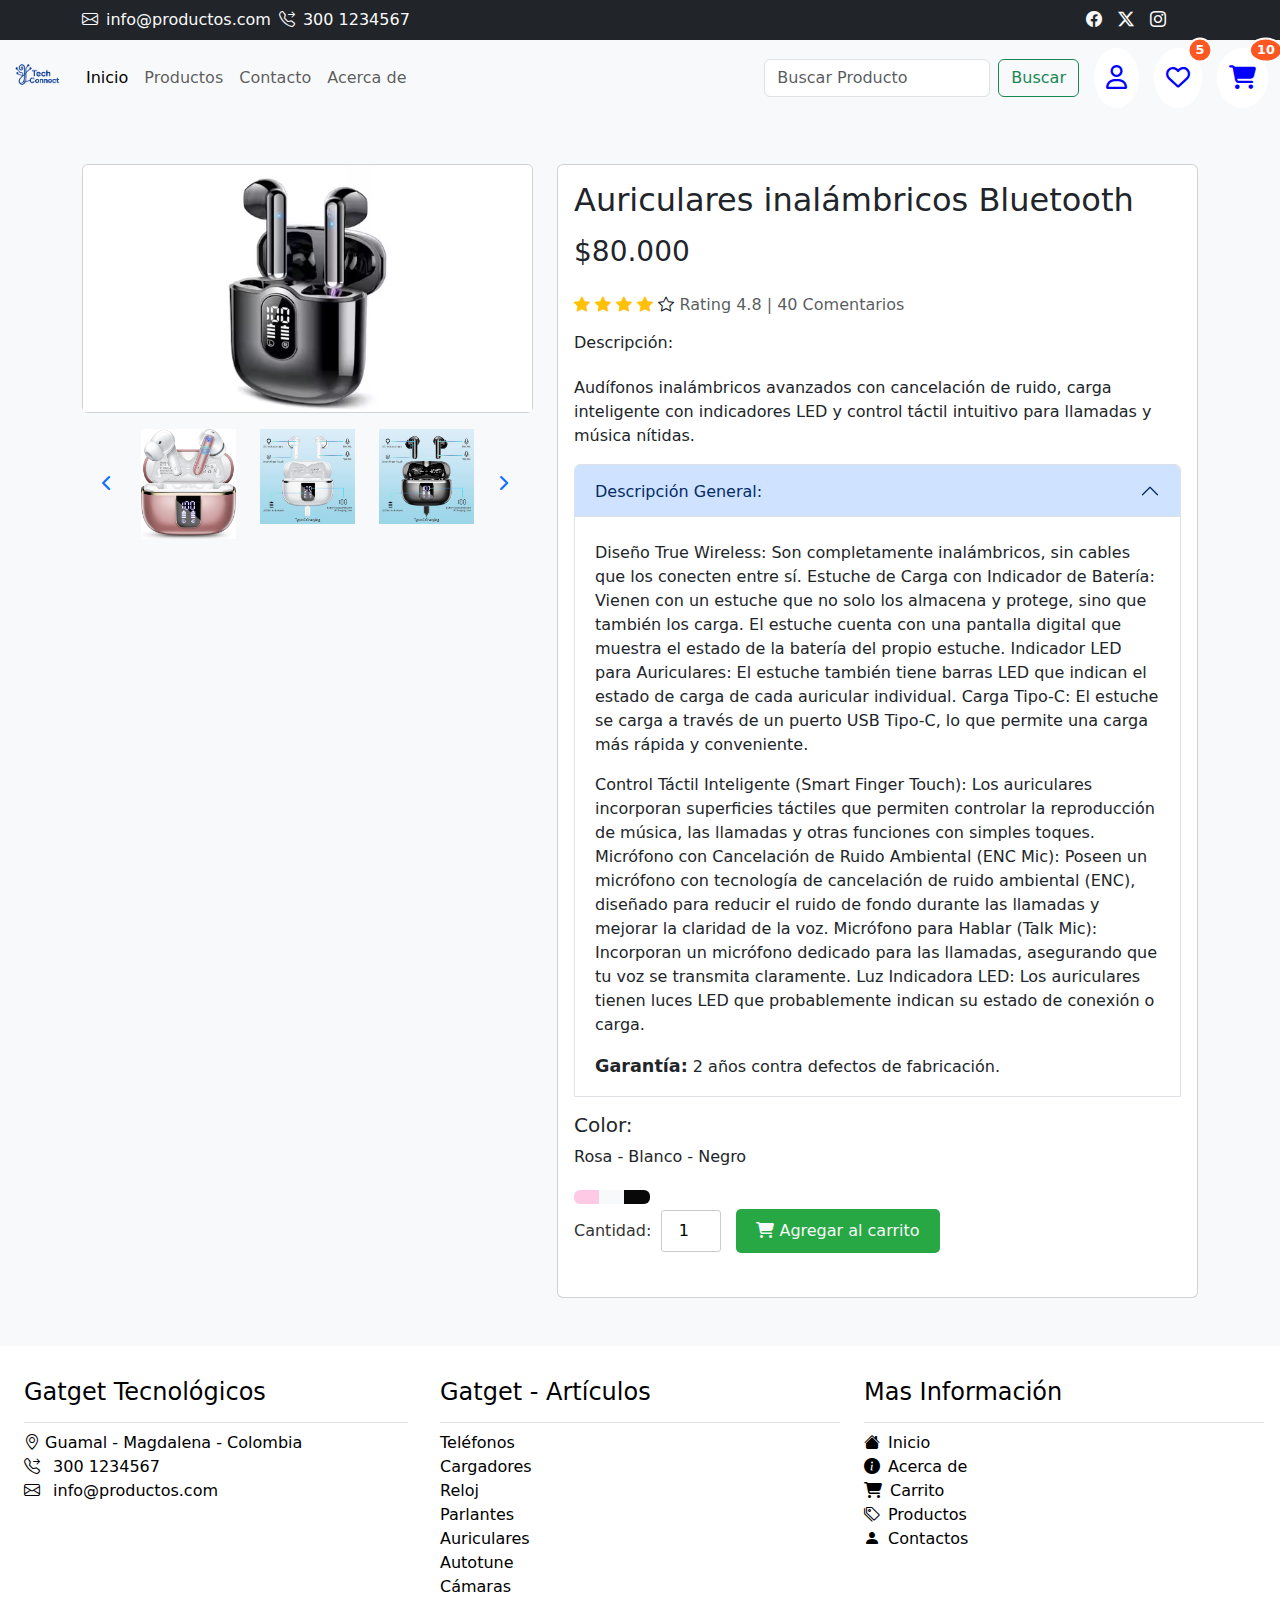
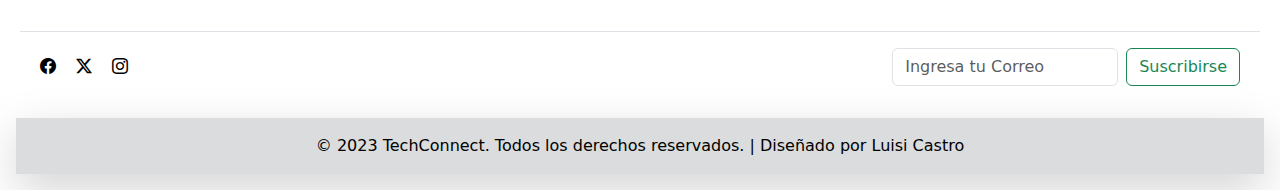
<file: carritoaur.html>
<!DOCTYPE html>
<html lang="en">
<head>
    <meta charset="UTF-8">
    <meta name="viewport" content="width=device-width, initial-scale=1.0">
    <title>productos</title>
    <link rel="stylesheet" href="./assets/css/bootstrap.css">
    <link rel="stylesheet" href="https://cdnjs.cloudflare.com/ajax/libs/font-awesome/6.4.0/css/all.min.css">
    <link rel="stylesheet" href="https://cdn.jsdelivr.net/npm/bootstrap-icons@1.11.3/font/bootstrap-icons.min.css">
    <link rel="stylesheet" href="styles.css">
  

</head>
<body>
    <header>
        <!-- Inicio de Encabezado -->
        <nav class="navbar navbar-expand-lg bg-dark">

          <div class="container text-light">
            <div class="row w-100 d-flex justify-content-between">
              <div class="col-12 col-md-6 d-flex justify-content-start align-items-center">
                
                <i class="bi bi-envelope "></i>
                <a class="navbar-sm-brand text-light text-decoration-none mx-2" href="mailto:info@productos.com">info@productos.com</i></a>
               
  
                
                <i class="  bi bi-telephone-forward "> </i>
                <a class="navbar-sm-brand text-light text-decoration-none mx-2" href="tel:300 1234567">300 1234567</a>
                
              </div>
  
              <!-- Iconos de redes sociales -->
              <div class="col-12 col-md-6  d-flex justify-content-end align-items-center">
                
                <a class="navbar-sm-brand text-light text-decoration-none mx-2" href="https://es-la.facebook.com/" target="_blank"><i class="bi bi-facebook"></i></a>
                
                <a class="navbar-sm-brand text-light text-decoration-none mx-2" href="https://x.com/" target="_blank"><i class="bi bi-twitter-x"></i></a>
                
                <a class="navbar-sm-brand text-light text-decoration-none mx-2" href="https://www.instagram.com/" target="_blank"><i class="bi bi-instagram"></i></a>
              </div>
              <!-- iconos -->
  
            </div>
  
  
          </div>
         </nav>
          <!-- Fin de Encabezado -->

          
          <!-- Inicio de Navegación -->
              
        <nav class="navbar navbar-expand-lg bg-body-tertiary">
            <div class="container-fluid">
                <img src="assets/img/lok1.png" alt="TechConnect Logo" width="50" height="50" class="d-inline-block align-text-top">
              <a class="navbar-brand" href="index.html"></a>
              <button class="navbar-toggler" type="button" data-bs-toggle="collapse" data-bs-target="#navbarSupportedContent" aria-controls="navbarSupportedContent" aria-expanded="false" aria-label="Toggle navigation">
                <span class="navbar-toggler-icon"></span>
              </button>
              <div class="collapse navbar-collapse" id="navbarSupportedContent">
                <ul class="navbar-nav me-auto mb-2 mb-lg-0">
                  <li class="nav-item">
                    <a class="nav-link active" aria-current="page" href="./index.html">Inicio</a>
                  </li>
                  
                  <li class="nav-item">
                    <a class="nav-link" href="./productos.html">
                      Productos
                    </a>
                   
                  </li>
                  <li class="nav-item">
                    <a class="nav-link" href="#">Contacto</a>
                  </li>

                  <li class="nav-item">
                    <a class="nav-link" href="acerca.html">Acerca de</a>
  
                  </li>
                </ul>
                                
                <form class="d-flex" role="search">
                  <input class="form-control me-2" type="search" placeholder="Buscar Producto" aria-label="Search">
                  <button class="btn btn-outline-success" type="submit">Buscar</button>
                </form>
                <div class="action-icons">
                    <a href="#" class="action-icon">
                        <i class="far fa-user"></i> <!-- Botón de perfil -->
                    </a>
                    <a href="#" class="action-icon">
                        <i class="far fa-heart"></i> <!-- Botón de favoritos -->
                        <span class="badge badge-pill badge-custom">5</span>
                    </a>
                    <a href="./carrito.html" class="action-icon">
                        <i class="fas fa-shopping-cart"></i> <!-- Botón de carrito -->
                        <span class="badge badge-pill badge-custom">10</span>
                    </a>
                </div>
                
              </div>
            </div>
          </nav>
          <!-- fin del encabezado -->
    </header>

    <!-- Inicion productos -->
     <section class="bg-light">
      <div class="container">
        <div class="row py-5">
          <div class="col-12 col-lg-5">
            <div class="card mb-3">
              <img class="card-img-top img-fluid" src="assets/img/22.avif" alt="">

            </div>
            <div class="row justify-content-center">
              <div class="col-1 align-self-center">
                <a href="#">
                  <i class="fas fa-chevron-left"></i>

                </a>

              </div>
              <div class="col-3">
                <a href="#">
                  <img class="card-img img-fluid" src="assets/img/aur2.jpg" alt="dron">
                </a>

              </div>
              <div class="col-3">
                <a href="#">
                  <img class="card-img img-fluid" src="assets/img/aur3.jpg" alt="dron">
                </a>
                
              </div>
              <div class="col-3">
                <a href="#">
                  <img class="card-img img-fluid" src="assets/img/aur1.jpg" alt="dron">
                </a>
                
                
              </div>
              <div class="col-1 align-self-center">
                
                <a href="#">
                  <i class="fas fa-chevron-right"></i>

                </a>

              </div>
                                        
            </div>
            
          </div>
          
          <div class="col-12 col-lg-7">
            <div class="card">
              <div class="card-body">
                <h2 class="h2">Auriculares inalámbricos Bluetooth</h2>
                <p class="h3 py-2">$80.000</p>
                <div class="py-2 ">
                  <i class="bi bi-star-fill text-warning"></i>
                  <i class="bi bi-star-fill text-warning"></i>
                  <i class="bi bi-star-fill text-warning"></i>
                  <i class="bi bi-star-fill text-warning"></i>
                  <i class="bi bi-star"></i>
                  <span class="text-muted">
                    Rating 4.8 | 40 Comentarios

                  </span>
                  <h6 class="py-3">
                    Descripción: 
                  </h6>
                  <p>Audífonos inalámbricos avanzados con cancelación de ruido, carga inteligente con indicadores LED y control táctil intuitivo para llamadas y música nítidas.</p>
                  
                  <!-- Boton desplegable para descripcion del producto -->
                                 
                  <div class="accordion" id="accordionProducto">
                    <!-- Sección 1: Descripción general -->
                    <div class="accordion-item">
                      <h2 class="accordion-header">
                        <button class="accordion-button h5" type="button" data-bs-toggle="collapse" data-bs-target="#descripcionGeneral">
                          Descripción General:
                        </button>
                      </h2>
                      <div id="descripcionGeneral" class="accordion-collapse collapse show" data-bs-parent="#accordionProducto">
                        <div class="accordion-body">
                          <p>Diseño True Wireless: Son completamente inalámbricos, sin cables que los conecten entre sí.
                            Estuche de Carga con Indicador de Batería: Vienen con un estuche que no solo los almacena y protege, sino que también los carga. El estuche cuenta con una pantalla digital que muestra el estado de la batería del propio estuche.
                            Indicador LED para Auriculares: El estuche también tiene barras LED que indican el estado de carga de cada auricular individual.
                            Carga Tipo-C: El estuche se carga a través de un puerto USB Tipo-C, lo que permite una carga más rápida y conveniente.
                          </p>
                          <p>Control Táctil Inteligente (Smart Finger Touch): Los auriculares incorporan superficies táctiles que permiten controlar la reproducción de música, las llamadas y otras funciones con simples toques.
                            Micrófono con Cancelación de Ruido Ambiental (ENC Mic): Poseen un micrófono con tecnología de cancelación de ruido ambiental (ENC), diseñado para reducir el ruido de fondo durante las llamadas y mejorar la claridad de la voz.
                            Micrófono para Hablar (Talk Mic): Incorporan un micrófono dedicado para las llamadas, asegurando que tu voz se transmita claramente.
                            Luz Indicadora LED: Los auriculares tienen luces LED que probablemente indican su estado de conexión o carga.</p>
                          <p class="mb-0"> <strong class="text-dark">Garantía:</strong> 2 años contra defectos de fabricación.</p>
                        </div>
                      </div>
                    </div>

                  <h5 class="mt-3">Color:</h5>
                  <p>Rosa - Blanco - Negro</p>

                   <!-- Botones de Colores -->
                    <div class="btn-group" role="group" aria-label="Colores disponibles">
                      <button type="button" class="btn color-button" style="background-color: #fec9e4;" data-color="Negro"></button>
                      <button type="button" class="btn color-button" style="background-color: #f8f9fb;" data-color="Negro&Azul"></button>
                      <button type="button" class="btn color-button" style="background-color: #080808;" data-color="Gris"></button>
                      
                    </div>
                    <!-- Selector de Cantidad -->
                    <div class="cantidad-agregar">
                      <div class="cantidad">
                        <label for="cantidad">Cantidad:</label>
                        <input type="number" id="cantidad" name="cantidad" value="1" min="1">
                      </div>
                      <a href="carritoCompras.html">
                        <button class="boton-carrito agregar-al-carrito">
                          <i class="fas fa-shopping-cart"></i> Agregar al carrito
                        </button>
                      </a>
                    </div>
                  
                </div>

              </div>
              
            </div>

          </div>

        </div>
        
        

      </div>

     </section>
     <!-- FIn productos -->




    <!-- inicio del pie de pagina -->
   <footer class="text-dark p-3" style="background-color: rgba(255, 255, 255, 0.8);">
    <div class="row">
      <div class="col-md-4">
        <h4 class="h4 text-black border-bottom border-color py-3 mx-2">Gatget Tecnológicos</h4>
        <ul class="list-unstyled text-black footer-links-list">
          <li class="text-black me-1 mx-2">
            <i class="bi bi-geo-alt"></i>
            Guamal - Magdalena - Colombia

          </li>
          <li class="text-black me-1 mx-2">
            <i class="bi bi-telephone-forward "> </i>
            <a class="text-black text-decoration-none me-1 mx-2" href="tel:300 1234567">300 1234567</a>
          </li>
          <li class="text-black me-1 mx-2">
            <i class="bi bi-envelope"></i>
            <a class="text-black text-decoration-none me-1 mx-2" href="mailto:info@productos.com">info@productos.com</i></a>
          </li>
        </ul>


      </div>
      <div class="col-md-4">
        <h4 class="h4 text-black border-bottom border-color py-3">Gatget - Artículos</h4>
        <ul class="list-unstyled text-black footer-links-list">
          
           <li><a class="text-black text-decoration-none" href="productos.html">Teléfonos</a></li>
           <li><a class="text-black text-decoration-none" href="productos.html">Cargadores</a></li>
           <li><a class="text-black text-decoration-none" href="productos.html">Reloj</a></li>
           <li><a class="text-black text-decoration-none" href="productos.html">Parlantes</a></li>
           <li><a class="text-black text-decoration-none" href="productos.html">Auriculares</a></li>
           <li><a class="text-black text-decoration-none" href="productos.html">Autotune</a></li>
           <li><a class="text-black text-decoration-none" href="productos.html">Cámaras</a></li>

        </ul>
        
      </div>
      <div class="col-md-4">
        <h4 class="h4 text-black border-bottom border-color py-3">Mas Información</h4>
        <ul class="list-unstyled">
          
          <li><i class="text-black bi bi-house-fill"></i><a class="text-black text-decoration-none mx-2" href="index.html">Inicio</a></li>
          <li><i class="text-black bi bi-info-circle-fill"></i><a class="text-black text-decoration-none mx-2" href="acerca.html">Acerca de</a></li>
          <li><i class="text-black fas fa-shopping-cart"></i><a class="text-black text-decoration-none mx-2" href="####">Carrito</a></li>
          <li><i class="text-black bi bi-tags"></i><a class="text-black text-decoration-none mx-2" href="productos.html">Productos</a></li>
          <li><i class="text-black bi bi-person-fill"></i><a class="text-black text-decoration-none mx-2" href="contacto.html">Contactos</a></li>
          
        </ul>
        
      </div>
      
    </div>
    <div class="row text-black mb-6 align-items-center text-dark p-3" style="background-color: rgba(255, 255, 255, 0.8);">
      <div class="col-12 w-100 border-top border-color py-3 d-flex justify-content-between align-items-center">
        
          
            <ul class="list-inline m-0 footer-icons d-flex">

            <li class="list-inline-item">
              <a class="text-black text-decoration-none me-1 mx-2" href="https://es-la.facebook.com/" target="_blank"><i class="bi bi-facebook text-black"></i></a>
            </li>
            
            <li class="list-inline-item">
              <a class="text-black text-decoration-none me-1 mx-2" href="https://x.com/" target="_blank"><i class="bi bi-twitter-x text-black"></i></a>
            </li>
            
            <li class="list-inline-item">
              <a class="text-black text-decoration-none me-1 mx-2" href="https://www.instagram.com/" target="_blank"><i class="bi bi-instagram text-black"></i></a>
            </li>
            </ul>
         
            <form class="d-flex" role="form">
              <input class="form-control me-2" type="email" placeholder="Ingresa tu Correo" aria-label="Correo Electrónico" required>
              <button class="btn btn-outline-success me-2" type="submit">Suscribirse</button>
            </form>
          

      </div>
    </div>
    <div class="p-3 shadow-lg" style="background-color: rgba(209, 211, 213, 0.8);">
      <p class="text-center text-black m-0 mx-2">
        &copy; 2023 TechConnect. Todos los derechos reservados. | Diseñado por Luisi Castro

      </p>

    </div>
    <!-- fin del pie de pagina -->
   </footer>

          
    <script src="https://cdn.jsdelivr.net/npm/bootstrap@5.3.5/dist/js/bootstrap.bundle.min.js" integrity="sha384-k6d4wzSIapyDyv1kpU366/PK5hCdSbCRGRCMv+eplOQJWyd1fbcAu9OCUj5zNLiq" crossorigin="anonymous"></script>
    
   <!-- <script src="assets/js/bootstrap.js"></script> -->
</body>
</html>
</file>
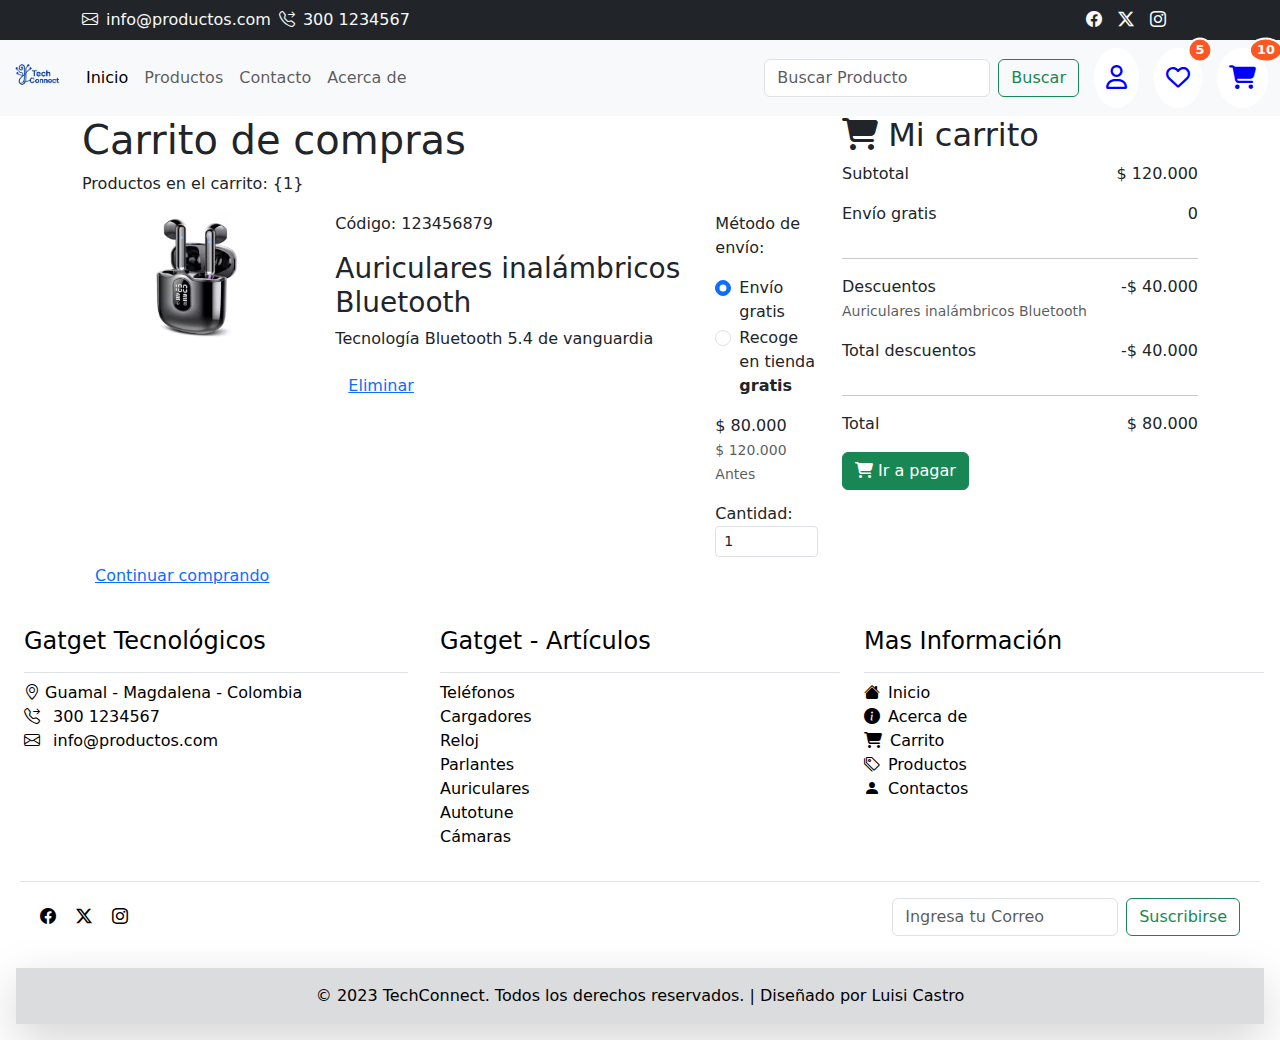
<file: carritoaurfin.html>
<!DOCTYPE html>
<html lang="en">
<head>
    <meta charset="UTF-8">
    <meta name="viewport" content="width=device-width, initial-scale=1.0">
    <title>productos</title>
    <link rel="stylesheet" href="./assets/css/bootstrap.css">
    <link rel="stylesheet" href="https://cdnjs.cloudflare.com/ajax/libs/font-awesome/6.4.0/css/all.min.css">
    <link rel="stylesheet" href="https://cdn.jsdelivr.net/npm/bootstrap-icons@1.11.3/font/bootstrap-icons.min.css">
    <link rel="stylesheet" href="styles.css">
  

</head>
<body>
    <header>
        <!-- Inicio de Encabezado -->
        <nav class="navbar navbar-expand-lg bg-dark">

          <div class="container text-light">
            <div class="row w-100 d-flex justify-content-between">
              <div class="col-12 col-md-6 d-flex justify-content-start align-items-center">
                
                <i class="bi bi-envelope "></i>
                <a class="navbar-sm-brand text-light text-decoration-none mx-2" href="mailto:info@productos.com">info@productos.com</i></a>
               
  
                
                <i class="  bi bi-telephone-forward "> </i>
                <a class="navbar-sm-brand text-light text-decoration-none mx-2" href="tel:300 1234567">300 1234567</a>
                
              </div>
  
              <!-- Iconos de redes sociales -->
              <div class="col-12 col-md-6  d-flex justify-content-end align-items-center">
                
                <a class="navbar-sm-brand text-light text-decoration-none mx-2" href="https://es-la.facebook.com/" target="_blank"><i class="bi bi-facebook"></i></a>
                
                <a class="navbar-sm-brand text-light text-decoration-none mx-2" href="https://x.com/" target="_blank"><i class="bi bi-twitter-x"></i></a>
                
                <a class="navbar-sm-brand text-light text-decoration-none mx-2" href="https://www.instagram.com/" target="_blank"><i class="bi bi-instagram"></i></a>
              </div>
              <!-- iconos -->
  
            </div>
  
  
          </div>
         </nav>
          <!-- Fin de Encabezado -->

          
          <!-- Inicio de Navegación -->
              
        <nav class="navbar navbar-expand-lg bg-body-tertiary">
            <div class="container-fluid">
                <img src="assets/img/lok1.png" alt="TechConnect Logo" width="50" height="50" class="d-inline-block align-text-top">
              <a class="navbar-brand" href="index.html"></a>
              <button class="navbar-toggler" type="button" data-bs-toggle="collapse" data-bs-target="#navbarSupportedContent" aria-controls="navbarSupportedContent" aria-expanded="false" aria-label="Toggle navigation">
                <span class="navbar-toggler-icon"></span>
              </button>
              <div class="collapse navbar-collapse" id="navbarSupportedContent">
                <ul class="navbar-nav me-auto mb-2 mb-lg-0">
                  <li class="nav-item">
                    <a class="nav-link active" aria-current="page" href="./index.html">Inicio</a>
                  </li>
                  
                  <li class="nav-item">
                    <a class="nav-link" href="./productos.html">
                      Productos
                    </a>
                   
                  </li>
                  <li class="nav-item">
                    <a class="nav-link" href="#">Contacto</a>
                  </li>

                  <li class="nav-item">
                    <a class="nav-link" href="acerca.html">Acerca de</a>
  
                  </li>
                </ul>
                                
                <form class="d-flex" role="search">
                  <input class="form-control me-2" type="search" placeholder="Buscar Producto" aria-label="Search">
                  <button class="btn btn-outline-success" type="submit">Buscar</button>
                </form>
                <div class="action-icons">
                    <a href="#" class="action-icon">
                        <i class="far fa-user"></i> <!-- Botón de perfil -->
                    </a>
                    <a href="#" class="action-icon">
                        <i class="far fa-heart"></i> <!-- Botón de favoritos -->
                        <span class="badge badge-pill badge-custom">5</span>
                    </a>
                    <a href="./carrito.html" class="action-icon">
                        <i class="fas fa-shopping-cart"></i> <!-- Botón de carrito -->
                        <span class="badge badge-pill badge-custom">10</span>
                    </a>
                </div>
                
              </div>
            </div>
          </nav>
          <!-- fin del encabezado -->
    </header>

    <!-- Inicio de la sección del carrito de compras -->
    <div class="container cart-container">
      <div class="row">
          <div class="col-md-8">
              <h1>Carrito de compras</h1>
              <p>Productos en el carrito: {1}</p>

              <div class="cart-item">
                  <div class="row">
                      <div class="col-md-4">
                          <img src="assets/img/22.avif" alt="dron con camara" class="img-fluid">
                          </div>
                      <div class="col-md-6">
                          <p>Código: 123456879</p>
                          <h3>Auriculares inalámbricos Bluetooth</h3>
                          <p>Tecnología Bluetooth 5.4 de vanguardia</p>
                          <button class="btn btn-link">Eliminar</button>
                      </div>
                      <div class="col-md-2">
                          <p>Método de envío: <br>
                              <div class="form-check">
                                  <input class="form-check-input" type="radio" name="envio" id="envioGratis" checked>
                                  <label class="form-check-label" for="envioGratis">
                                      Envío gratis
                                  </label>
                              </div>
                              
                              <div class="form-check">
                                  <input class="form-check-input" type="radio" name="envio" id="recogeTienda">
                                  <label class="form-check-label" for="recogeTienda">
                                      Recoge en tienda <b>gratis</b>
                                  </label>
                              </div>
                          </p>
                          <p class="font-weight-bold">$ 80.000 <br>
                              <small class="text-muted">$ 120.000 Antes</small>
                          </p>
                          <label for="cantidad">Cantidad:</label>
                          <select class="form-control form-control-sm" id="cantidad">
                              <option>1</option>
                              <option>2</option>
                              <option>3</option>
                              <option>4</option>
                              </select>
                      </div>
                  </div>
              </div>

              <a href="#" class="btn btn-link">Continuar comprando</a>

          </div>

          <div class="col-md-4">
              <div class="cart-summary">
                  <h2><i class="fas fa-shopping-cart"></i> Mi carrito</h2>
                  <div class="d-flex justify-content-between">
                      <p>Subtotal</p>
                      <p>$ 120.000</p>
                  </div>
                  <div class="d-flex justify-content-between">
                      <p>Envío gratis</p>
                      <p>0</p>
                  </div>
                  <hr>
                  <div class="d-flex justify-content-between">
                      <p>Descuentos <br>
                          <small class="text-muted">Auriculares inalámbricos Bluetooth</small>
                      </p>
                      <p>-$ 40.000</p>
                  </div>
                  <div class="d-flex justify-content-between">
                      <p>Total descuentos</p>
                      <p>-$ 40.000</p>
                  </div>
                  <hr>
                  <div class="d-flex justify-content-between">
                      <p class="font-weight-bold">Total</p>
                      <p class="font-weight-bold">$ 80.000</p>
                  </div>
                  <a href="#" class="btn btn-success btn-block"><i class="fas fa-shopping-cart"></i> Ir a pagar</a>
              </div>
          </div>
      </div>
  </div>
<!-- Fin de carrito de compras -->

    <!-- inicio del pie de pagina -->
   <footer class="text-dark p-3" style="background-color: rgba(255, 255, 255, 0.8);">
    <div class="row">
      <div class="col-md-4">
        <h4 class="h4 text-black border-bottom border-color py-3 mx-2">Gatget Tecnológicos</h4>
        <ul class="list-unstyled text-black footer-links-list">
          <li class="text-black me-1 mx-2">
            <i class="bi bi-geo-alt"></i>
            Guamal - Magdalena - Colombia

          </li>
          <li class="text-black me-1 mx-2">
            <i class="bi bi-telephone-forward "> </i>
            <a class="text-black text-decoration-none me-1 mx-2" href="tel:300 1234567">300 1234567</a>
          </li>
          <li class="text-black me-1 mx-2">
            <i class="bi bi-envelope"></i>
            <a class="text-black text-decoration-none me-1 mx-2" href="mailto:info@productos.com">info@productos.com</i></a>
          </li>
        </ul>


      </div>
      <div class="col-md-4">
        <h4 class="h4 text-black border-bottom border-color py-3">Gatget - Artículos</h4>
        <ul class="list-unstyled text-black footer-links-list">
          
           <li><a class="text-black text-decoration-none" href="productos.html">Teléfonos</a></li>
           <li><a class="text-black text-decoration-none" href="productos.html">Cargadores</a></li>
           <li><a class="text-black text-decoration-none" href="productos.html">Reloj</a></li>
           <li><a class="text-black text-decoration-none" href="productos.html">Parlantes</a></li>
           <li><a class="text-black text-decoration-none" href="productos.html">Auriculares</a></li>
           <li><a class="text-black text-decoration-none" href="productos.html">Autotune</a></li>
           <li><a class="text-black text-decoration-none" href="productos.html">Cámaras</a></li>

        </ul>
        
      </div>
      <div class="col-md-4">
        <h4 class="h4 text-black border-bottom border-color py-3">Mas Información</h4>
        <ul class="list-unstyled">
          
          <li><i class="text-black bi bi-house-fill"></i><a class="text-black text-decoration-none mx-2" href="index.html">Inicio</a></li>
          <li><i class="text-black bi bi-info-circle-fill"></i><a class="text-black text-decoration-none mx-2" href="acerca.html">Acerca de</a></li>
          <li><i class="text-black fas fa-shopping-cart"></i><a class="text-black text-decoration-none mx-2" href="####">Carrito</a></li>
          <li><i class="text-black bi bi-tags"></i><a class="text-black text-decoration-none mx-2" href="productos.html">Productos</a></li>
          <li><i class="text-black bi bi-person-fill"></i><a class="text-black text-decoration-none mx-2" href="contacto.html">Contactos</a></li>
          
        </ul>
        
      </div>
      
    </div>
    <div class="row text-black mb-6 align-items-center text-dark p-3" style="background-color: rgba(255, 255, 255, 0.8);">
      <div class="col-12 w-100 border-top border-color py-3 d-flex justify-content-between align-items-center">
        
          
            <ul class="list-inline m-0 footer-icons d-flex">

            <li class="list-inline-item">
              <a class="text-black text-decoration-none me-1 mx-2" href="https://es-la.facebook.com/" target="_blank"><i class="bi bi-facebook text-black"></i></a>
            </li>
            
            <li class="list-inline-item">
              <a class="text-black text-decoration-none me-1 mx-2" href="https://x.com/" target="_blank"><i class="bi bi-twitter-x text-black"></i></a>
            </li>
            
            <li class="list-inline-item">
              <a class="text-black text-decoration-none me-1 mx-2" href="https://www.instagram.com/" target="_blank"><i class="bi bi-instagram text-black"></i></a>
            </li>
            </ul>
         
            <form class="d-flex" role="form">
              <input class="form-control me-2" type="email" placeholder="Ingresa tu Correo" aria-label="Correo Electrónico" required>
              <button class="btn btn-outline-success me-2" type="submit">Suscribirse</button>
            </form>
          

      </div>
    </div>
    <div class="p-3 shadow-lg" style="background-color: rgba(209, 211, 213, 0.8);">
      <p class="text-center text-black m-0 mx-2">
        &copy; 2023 TechConnect. Todos los derechos reservados. | Diseñado por Luisi Castro

      </p>

    </div>
    <!-- fin del pie de pagina -->
   </footer>

          
    <script src="https://cdn.jsdelivr.net/npm/bootstrap@5.3.5/dist/js/bootstrap.bundle.min.js" integrity="sha384-k6d4wzSIapyDyv1kpU366/PK5hCdSbCRGRCMv+eplOQJWyd1fbcAu9OCUj5zNLiq" crossorigin="anonymous"></script>
    
   <!-- <script src="assets/js/bootstrap.js"></script> -->
</body>
</html>
</file>
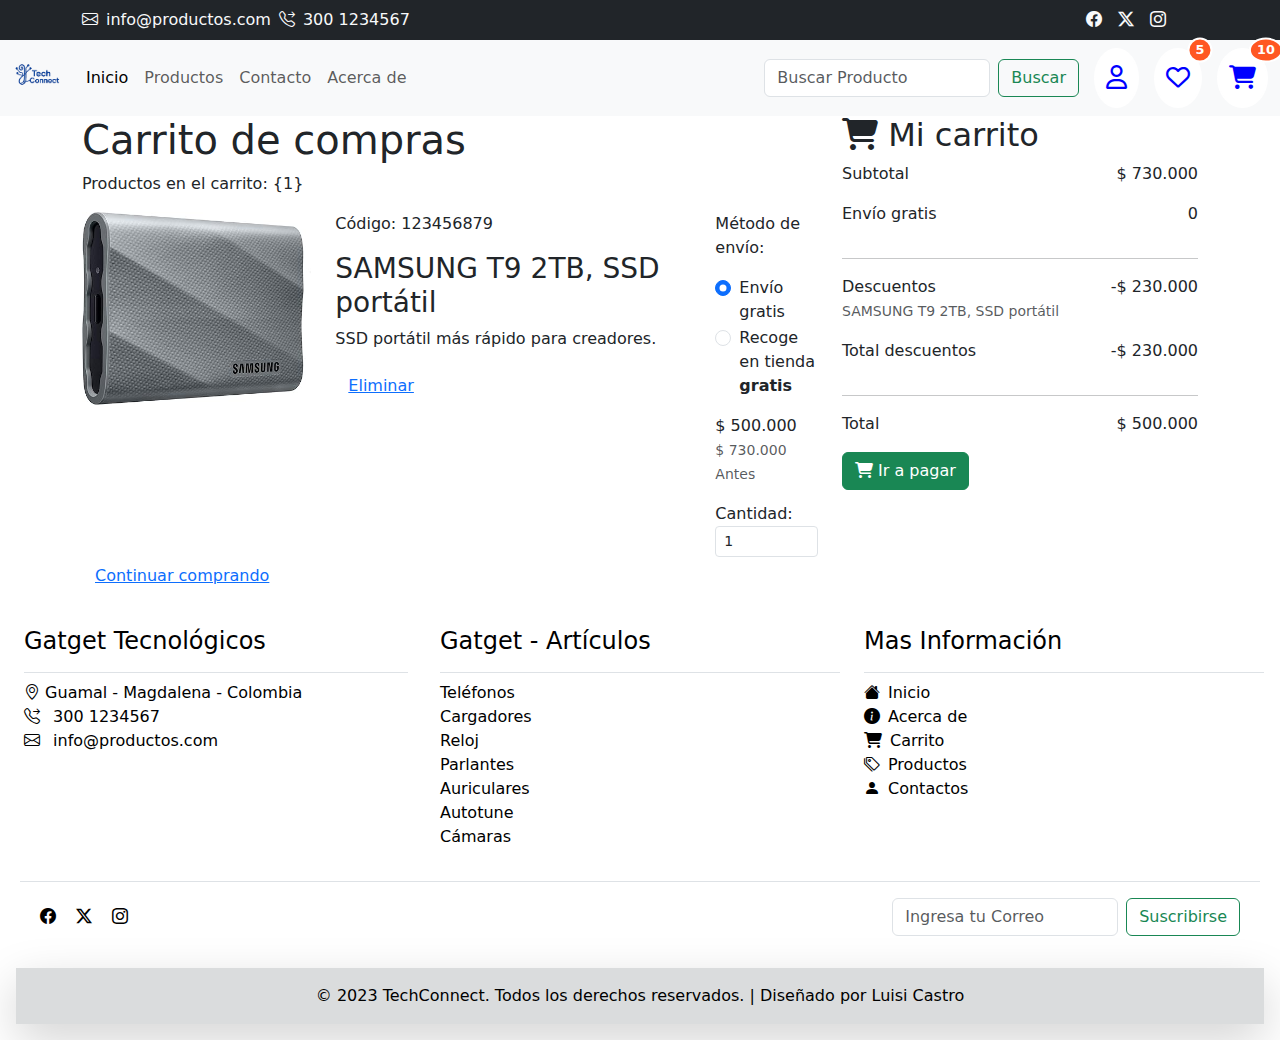
<file: carritoaurfinDis.html>
<!DOCTYPE html>
<html lang="en">
<head>
    <meta charset="UTF-8">
    <meta name="viewport" content="width=device-width, initial-scale=1.0">
    <title>productos</title>
    <link rel="stylesheet" href="./assets/css/bootstrap.css">
    <link rel="stylesheet" href="https://cdnjs.cloudflare.com/ajax/libs/font-awesome/6.4.0/css/all.min.css">
    <link rel="stylesheet" href="https://cdn.jsdelivr.net/npm/bootstrap-icons@1.11.3/font/bootstrap-icons.min.css">
    <link rel="stylesheet" href="styles.css">
  

</head>
<body>
    <header>
        <!-- Inicio de Encabezado -->
        <nav class="navbar navbar-expand-lg bg-dark">

          <div class="container text-light">
            <div class="row w-100 d-flex justify-content-between">
              <div class="col-12 col-md-6 d-flex justify-content-start align-items-center">
                
                <i class="bi bi-envelope "></i>
                <a class="navbar-sm-brand text-light text-decoration-none mx-2" href="mailto:info@productos.com">info@productos.com</i></a>
               
  
                
                <i class="  bi bi-telephone-forward "> </i>
                <a class="navbar-sm-brand text-light text-decoration-none mx-2" href="tel:300 1234567">300 1234567</a>
                
              </div>
  
              <!-- Iconos de redes sociales -->
              <div class="col-12 col-md-6  d-flex justify-content-end align-items-center">
                
                <a class="navbar-sm-brand text-light text-decoration-none mx-2" href="https://es-la.facebook.com/" target="_blank"><i class="bi bi-facebook"></i></a>
                
                <a class="navbar-sm-brand text-light text-decoration-none mx-2" href="https://x.com/" target="_blank"><i class="bi bi-twitter-x"></i></a>
                
                <a class="navbar-sm-brand text-light text-decoration-none mx-2" href="https://www.instagram.com/" target="_blank"><i class="bi bi-instagram"></i></a>
              </div>
              <!-- iconos -->
  
            </div>
  
  
          </div>
         </nav>
          <!-- Fin de Encabezado -->

          
          <!-- Inicio de Navegación -->
              
        <nav class="navbar navbar-expand-lg bg-body-tertiary">
            <div class="container-fluid">
                <img src="assets/img/lok1.png" alt="TechConnect Logo" width="50" height="50" class="d-inline-block align-text-top">
              <a class="navbar-brand" href="index.html"></a>
              <button class="navbar-toggler" type="button" data-bs-toggle="collapse" data-bs-target="#navbarSupportedContent" aria-controls="navbarSupportedContent" aria-expanded="false" aria-label="Toggle navigation">
                <span class="navbar-toggler-icon"></span>
              </button>
              <div class="collapse navbar-collapse" id="navbarSupportedContent">
                <ul class="navbar-nav me-auto mb-2 mb-lg-0">
                  <li class="nav-item">
                    <a class="nav-link active" aria-current="page" href="./index.html">Inicio</a>
                  </li>
                  
                  <li class="nav-item">
                    <a class="nav-link" href="./productos.html">
                      Productos
                    </a>
                   
                  </li>
                  <li class="nav-item">
                    <a class="nav-link" href="#">Contacto</a>
                  </li>

                  <li class="nav-item">
                    <a class="nav-link" href="acerca.html">Acerca de</a>
  
                  </li>
                </ul>
                                
                <form class="d-flex" role="search">
                  <input class="form-control me-2" type="search" placeholder="Buscar Producto" aria-label="Search">
                  <button class="btn btn-outline-success" type="submit">Buscar</button>
                </form>
                <div class="action-icons">
                    <a href="#" class="action-icon">
                        <i class="far fa-user"></i> <!-- Botón de perfil -->
                    </a>
                    <a href="#" class="action-icon">
                        <i class="far fa-heart"></i> <!-- Botón de favoritos -->
                        <span class="badge badge-pill badge-custom">5</span>
                    </a>
                    <a href="./carrito.html" class="action-icon">
                        <i class="fas fa-shopping-cart"></i> <!-- Botón de carrito -->
                        <span class="badge badge-pill badge-custom">10</span>
                    </a>
                </div>
                
              </div>
            </div>
          </nav>
          <!-- fin del encabezado -->
    </header>

    <!-- Inicio de la sección del carrito de compras -->
    <div class="container cart-container">
      <div class="row">
          <div class="col-md-8">
              <h1>Carrito de compras</h1>
              <p>Productos en el carrito: {1}</p>

              <div class="cart-item">
                  <div class="row">
                      <div class="col-md-4">
                          <img src="assets/img/disco2.jpg" alt="dron con camara" class="img-fluid">
                          </div>
                      <div class="col-md-6">
                          <p>Código: 123456879</p>
                          <h3>SAMSUNG T9 2TB, SSD portátil </h3>
                          <p>SSD portátil más rápido para creadores.</p>
                          <button class="btn btn-link">Eliminar</button>
                      </div>
                      <div class="col-md-2">
                          <p>Método de envío: <br>
                              <div class="form-check">
                                  <input class="form-check-input" type="radio" name="envio" id="envioGratis" checked>
                                  <label class="form-check-label" for="envioGratis">
                                      Envío gratis
                                  </label>
                              </div>
                              
                              <div class="form-check">
                                  <input class="form-check-input" type="radio" name="envio" id="recogeTienda">
                                  <label class="form-check-label" for="recogeTienda">
                                      Recoge en tienda <b>gratis</b>
                                  </label>
                              </div>
                          </p>
                          <p class="font-weight-bold">$ 500.000 <br>
                              <small class="text-muted">$ 730.000 Antes</small>
                          </p>
                          <label for="cantidad">Cantidad:</label>
                          <select class="form-control form-control-sm" id="cantidad">
                              <option>1</option>
                              <option>2</option>
                              <option>3</option>
                              <option>4</option>
                              </select>
                      </div>
                  </div>
              </div>

              <a href="#" class="btn btn-link">Continuar comprando</a>

          </div>

          <div class="col-md-4">
              <div class="cart-summary">
                  <h2><i class="fas fa-shopping-cart"></i> Mi carrito</h2>
                  <div class="d-flex justify-content-between">
                      <p>Subtotal</p>
                      <p>$ 730.000</p>
                  </div>
                  <div class="d-flex justify-content-between">
                      <p>Envío gratis</p>
                      <p>0</p>
                  </div>
                  <hr>
                  <div class="d-flex justify-content-between">
                      <p>Descuentos <br>
                          <small class="text-muted">SAMSUNG T9 2TB, SSD portátil</small>
                      </p>
                      <p>-$ 230.000</p>
                  </div>
                  <div class="d-flex justify-content-between">
                      <p>Total descuentos</p>
                      <p>-$ 230.000</p>
                  </div>
                  <hr>
                  <div class="d-flex justify-content-between">
                      <p class="font-weight-bold">Total</p>
                      <p class="font-weight-bold">$ 500.000</p>
                  </div>
                  <a href="#" class="btn btn-success btn-block"><i class="fas fa-shopping-cart"></i> Ir a pagar</a>
              </div>
          </div>
      </div>
  </div>
<!-- Fin de carrito de compras -->

    <!-- inicio del pie de pagina -->
   <footer class="text-dark p-3" style="background-color: rgba(255, 255, 255, 0.8);">
    <div class="row">
      <div class="col-md-4">
        <h4 class="h4 text-black border-bottom border-color py-3 mx-2">Gatget Tecnológicos</h4>
        <ul class="list-unstyled text-black footer-links-list">
          <li class="text-black me-1 mx-2">
            <i class="bi bi-geo-alt"></i>
            Guamal - Magdalena - Colombia

          </li>
          <li class="text-black me-1 mx-2">
            <i class="bi bi-telephone-forward "> </i>
            <a class="text-black text-decoration-none me-1 mx-2" href="tel:300 1234567">300 1234567</a>
          </li>
          <li class="text-black me-1 mx-2">
            <i class="bi bi-envelope"></i>
            <a class="text-black text-decoration-none me-1 mx-2" href="mailto:info@productos.com">info@productos.com</i></a>
          </li>
        </ul>


      </div>
      <div class="col-md-4">
        <h4 class="h4 text-black border-bottom border-color py-3">Gatget - Artículos</h4>
        <ul class="list-unstyled text-black footer-links-list">
          
           <li><a class="text-black text-decoration-none" href="productos.html">Teléfonos</a></li>
           <li><a class="text-black text-decoration-none" href="productos.html">Cargadores</a></li>
           <li><a class="text-black text-decoration-none" href="productos.html">Reloj</a></li>
           <li><a class="text-black text-decoration-none" href="productos.html">Parlantes</a></li>
           <li><a class="text-black text-decoration-none" href="productos.html">Auriculares</a></li>
           <li><a class="text-black text-decoration-none" href="productos.html">Autotune</a></li>
           <li><a class="text-black text-decoration-none" href="productos.html">Cámaras</a></li>

        </ul>
        
      </div>
      <div class="col-md-4">
        <h4 class="h4 text-black border-bottom border-color py-3">Mas Información</h4>
        <ul class="list-unstyled">
          
          <li><i class="text-black bi bi-house-fill"></i><a class="text-black text-decoration-none mx-2" href="index.html">Inicio</a></li>
          <li><i class="text-black bi bi-info-circle-fill"></i><a class="text-black text-decoration-none mx-2" href="acerca.html">Acerca de</a></li>
          <li><i class="text-black fas fa-shopping-cart"></i><a class="text-black text-decoration-none mx-2" href="####">Carrito</a></li>
          <li><i class="text-black bi bi-tags"></i><a class="text-black text-decoration-none mx-2" href="productos.html">Productos</a></li>
          <li><i class="text-black bi bi-person-fill"></i><a class="text-black text-decoration-none mx-2" href="contacto.html">Contactos</a></li>
          
        </ul>
        
      </div>
      
    </div>
    <div class="row text-black mb-6 align-items-center text-dark p-3" style="background-color: rgba(255, 255, 255, 0.8);">
      <div class="col-12 w-100 border-top border-color py-3 d-flex justify-content-between align-items-center">
        
          
            <ul class="list-inline m-0 footer-icons d-flex">

            <li class="list-inline-item">
              <a class="text-black text-decoration-none me-1 mx-2" href="https://es-la.facebook.com/" target="_blank"><i class="bi bi-facebook text-black"></i></a>
            </li>
            
            <li class="list-inline-item">
              <a class="text-black text-decoration-none me-1 mx-2" href="https://x.com/" target="_blank"><i class="bi bi-twitter-x text-black"></i></a>
            </li>
            
            <li class="list-inline-item">
              <a class="text-black text-decoration-none me-1 mx-2" href="https://www.instagram.com/" target="_blank"><i class="bi bi-instagram text-black"></i></a>
            </li>
            </ul>
         
            <form class="d-flex" role="form">
              <input class="form-control me-2" type="email" placeholder="Ingresa tu Correo" aria-label="Correo Electrónico" required>
              <button class="btn btn-outline-success me-2" type="submit">Suscribirse</button>
            </form>
          

      </div>
    </div>
    <div class="p-3 shadow-lg" style="background-color: rgba(209, 211, 213, 0.8);">
      <p class="text-center text-black m-0 mx-2">
        &copy; 2023 TechConnect. Todos los derechos reservados. | Diseñado por Luisi Castro

      </p>

    </div>
    <!-- fin del pie de pagina -->
   </footer>

          
    <script src="https://cdn.jsdelivr.net/npm/bootstrap@5.3.5/dist/js/bootstrap.bundle.min.js" integrity="sha384-k6d4wzSIapyDyv1kpU366/PK5hCdSbCRGRCMv+eplOQJWyd1fbcAu9OCUj5zNLiq" crossorigin="anonymous"></script>
    
   <!-- <script src="assets/js/bootstrap.js"></script> -->
</body>
</html>
</file>
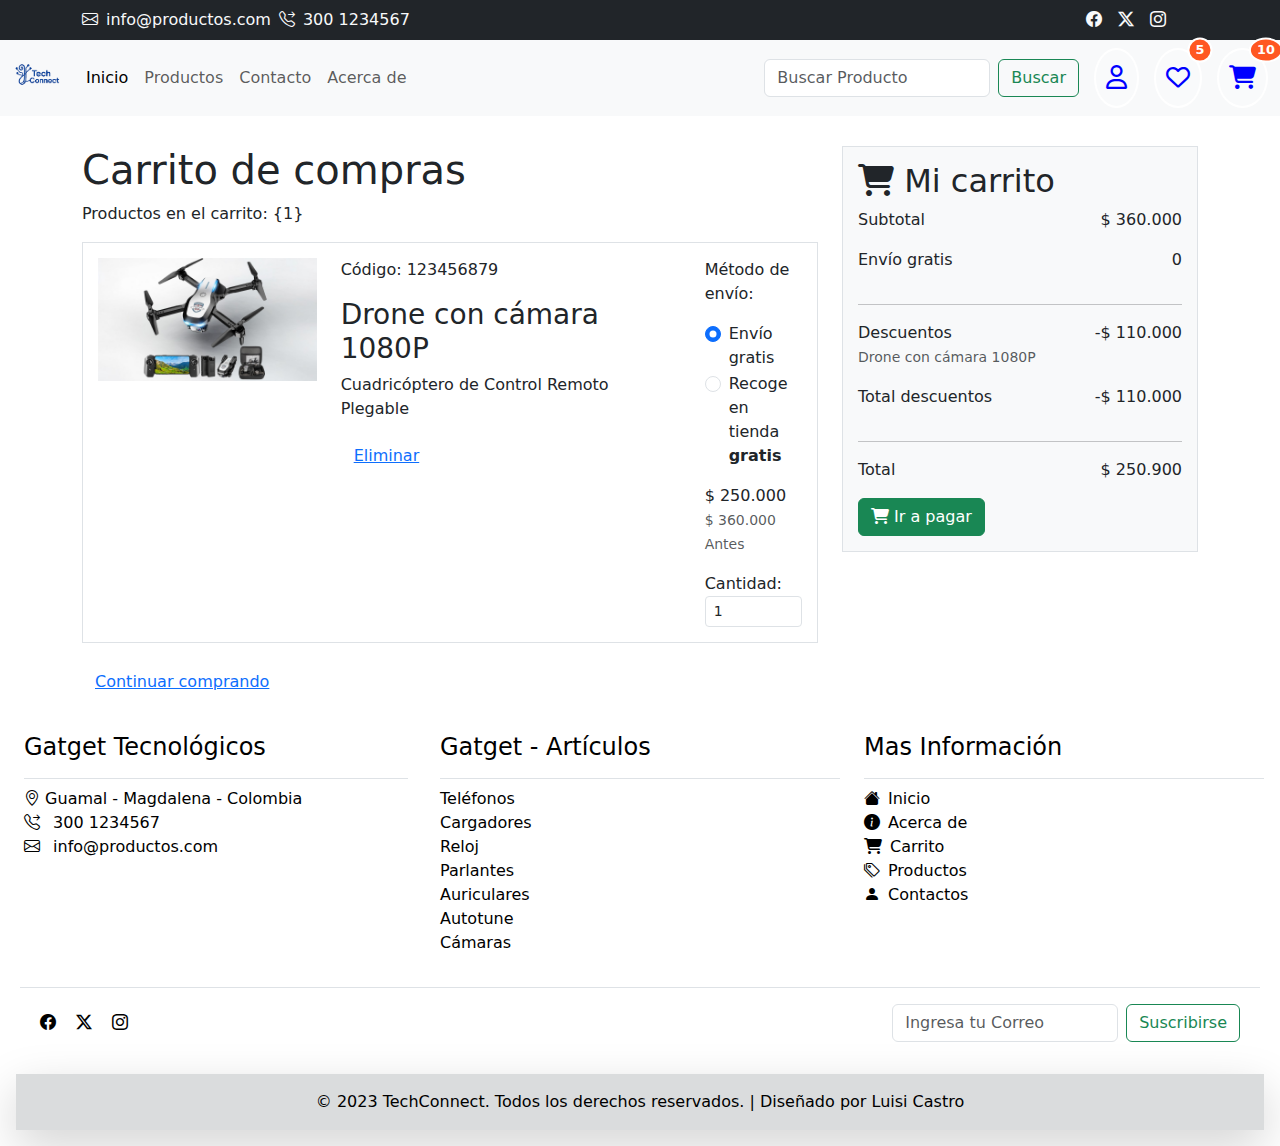
<file: carritoCompras.html>
<!DOCTYPE html>
<html lang="en">
<head>
    <meta charset="UTF-8">
    <meta name="viewport" content="width=device-width, initial-scale=1.0">
    <title>carrito de compras</title>
    <link rel="stylesheet" href="assets/css/bootstrap.css">
    <link rel="stylesheet" href="https://cdnjs.cloudflare.com/ajax/libs/font-awesome/6.4.0/css/all.min.css">
    <link rel="stylesheet" href="https://cdn.jsdelivr.net/npm/bootstrap-icons@1.11.3/font/bootstrap-icons.min.css">
    <style>
      /* Contenedor de los íconos */
.action-icons {
    display: flex;
    align-items: center;
    border-radius: 5px;
    border-color: blue;
}

/* Estilo general de los íconos */
.action-icon {
    position: relative;
    margin-left: 15px;
    color: blue;
    font-size: 1.5rem; /* Ajusta el tamaño del ícono */
    padding: 10px;
    background-color: rgba(255, 255, 255, 0.2); /* Fondo transparente */
    border: 2px solid white;
    border-radius: 50%; /* Íconos redondeados */
    text-align: center;
    transition: all 0.3s ease;
}

/* Hover para los íconos */
.action-icon:hover {
    color: #ff9800; /* Cambia el color al pasar el mouse */
    transform: scale(1.1); /* Efecto de agrandar */
}

/* Estilo de las notificaciones */
.badge-custom {
    position: absolute;
    top: 0;
    right: 0;
    transform: translate(50%, -50%);
    background-color: #ff5722; /* Color del fondo */
    color: white; /* Color del texto */
    font-size: 0.8rem;
    font-weight: bold;
    padding: 4px 6px;
    border-radius: 50%; /* Redondeado */
    border: 2px solid white;
}


 /* Estilos personalizados para ajustar al diseño de la imagen */
 .cart-container {
            margin-top: 30px;
        }

        .cart-item {
            border: 1px solid #dee2e6;
            /* Light gray border */
            margin-bottom: 20px;
            padding: 15px;
        }

        .cart-summary {
            background-color: #f8f9fa;
            /* Light gray background */
            padding: 15px;
            border: 1px solid #dee2e6;
        }

        .btn-primary {
            background-color: #28a745;
            /* Green button color (puedes ajustarlo) */
            border-color: #28a745;
        }

        .btn-primary:hover {
            background-color: #218838;
            border-color: #1e7e34;
        }


    </style>

</head>
<body>
    <header>
      <!-- Inicio de Encabezado -->
       <nav class="navbar navbar-expand-lg bg-dark">

        <div class="container text-light">
          <div class="row w-100 d-flex justify-content-between">
            <div class="col-12 col-md-6 d-flex justify-content-start align-items-center">
              
              <i class="bi bi-envelope "></i>
              <a class="navbar-sm-brand text-light text-decoration-none mx-2" href="mailto:info@productos.com">info@productos.com</i></a>
             

              
              <i class="  bi bi-telephone-forward "> </i>
              <a class="navbar-sm-brand text-light text-decoration-none mx-2" href="tel:300 1234567">300 1234567</a>
              
            </div>

            <!-- Iconos de redes sociales -->
            <div class="col-12 col-md-6  d-flex justify-content-end align-items-center">
              
              <a class="navbar-sm-brand text-light text-decoration-none mx-2" href="https://es-la.facebook.com/" target="_blank"><i class="bi bi-facebook"></i></a>
              
              <a class="navbar-sm-brand text-light text-decoration-none mx-2" href="https://x.com/" target="_blank"><i class="bi bi-twitter-x"></i></a>
              
              <a class="navbar-sm-brand text-light text-decoration-none mx-2" href="https://www.instagram.com/" target="_blank"><i class="bi bi-instagram"></i></a>
            </div>
            <!-- iconos -->

          </div>


        </div>
       </nav>
       <!-- Fin de ecabezado -->
              <!--Inicio de navegacion Nav  -->
        <nav class="navbar navbar-expand-lg bg-body-tertiary">
            <div class="container-fluid">
                <img src="assets/img/lok1.png" alt="TechConnect Logo" width="50" height="50" class="d-inline-block align-text-top">
              <a class="navbar-brand" href="index.html"></a>
              <button class="navbar-toggler" type="button" data-bs-toggle="collapse" data-bs-target="#navbarSupportedContent" aria-controls="navbarSupportedContent" aria-expanded="false" aria-label="Toggle navigation">
                <span class="navbar-toggler-icon"></span>
              </button>
              <div class="collapse navbar-collapse" id="navbarSupportedContent">
                <ul class="navbar-nav me-auto mb-2 mb-lg-0">
                  <li class="nav-item">
                    <a class="nav-link active" aria-current="page" href="index.html">Inicio</a>
                  </li>
                  
                  <li class="nav-item">
                    <a class="nav-link " href="./productos.html">
                      Productos
                    </a>
                    
                  </li>
                  <li class="nav-item">
                    <a class="nav-link" href="#">Contacto</a>
                  </li>

                  <li class="nav-item">
                    <a class="nav-link" href="acerca.html">Acerca de</a>
  
                  </li>
                </ul>
                                
                <form class="d-flex" role="search">
                  <input class="form-control me-2" type="search" placeholder="Buscar Producto" aria-label="Search">
                  <button class="btn btn-outline-success" type="submit">Buscar</button>
                </form>
                <div class="action-icons">
                    <a href="#" class="action-icon">
                        <i class="far fa-user"></i> <!-- Botón de perfil -->
                    </a>
                    <a href="#" class="action-icon">
                        <i class="far fa-heart"></i> <!-- Botón de favoritos -->
                        <span class="badge badge-pill badge-custom">5</span>
                    </a>
                    <a href="./carrito.html" class="action-icon">
                        <i class="fas fa-shopping-cart"></i> <!-- Botón de carrito -->
                        <span class="badge badge-pill badge-custom">10</span>
                    </a>
                </div>
                
              </div>
            </div>
            <!-- Fin de Navegacion Nav -->
          </nav>

          
          
          
        <!-- Fin de Encabezado -->
    </header>

    <!-- Inicio de la sección del carrito de compras -->
    <div class="container cart-container">
      <div class="row">
          <div class="col-md-8">
              <h1>Carrito de compras</h1>
              <p>Productos en el carrito: {1}</p>

              <div class="cart-item">
                  <div class="row">
                      <div class="col-md-4">
                          <img src="assets/img/dron3.png" alt="dron con camara" class="img-fluid">
                          </div>
                      <div class="col-md-6">
                          <p>Código: 123456879</p>
                          <h3>Drone con cámara 1080P</h3>
                          <p>Cuadricóptero de Control Remoto Plegable</p>
                          <button class="btn btn-link">Eliminar</button>
                      </div>
                      <div class="col-md-2">
                          <p>Método de envío: <br>
                              <div class="form-check">
                                  <input class="form-check-input" type="radio" name="envio" id="envioGratis" checked>
                                  <label class="form-check-label" for="envioGratis">
                                      Envío gratis
                                  </label>
                              </div>
                              
                              <div class="form-check">
                                  <input class="form-check-input" type="radio" name="envio" id="recogeTienda">
                                  <label class="form-check-label" for="recogeTienda">
                                      Recoge en tienda <b>gratis</b>
                                  </label>
                              </div>
                          </p>
                          <p class="font-weight-bold">$ 250.000 <br>
                              <small class="text-muted">$ 360.000 Antes</small>
                          </p>
                          <label for="cantidad">Cantidad:</label>
                          <select class="form-control form-control-sm" id="cantidad">
                              <option>1</option>
                              <option>2</option>
                              <option>3</option>
                              <option>4</option>
                              </select>
                      </div>
                  </div>
              </div>

              <a href="#" class="btn btn-link">Continuar comprando</a>

          </div>

          <div class="col-md-4">
              <div class="cart-summary">
                  <h2><i class="fas fa-shopping-cart"></i> Mi carrito</h2>
                  <div class="d-flex justify-content-between">
                      <p>Subtotal</p>
                      <p>$ 360.000</p>
                  </div>
                  <div class="d-flex justify-content-between">
                      <p>Envío gratis</p>
                      <p>0</p>
                  </div>
                  <hr>
                  <div class="d-flex justify-content-between">
                      <p>Descuentos <br>
                          <small class="text-muted">Drone con cámara 1080P</small>
                      </p>
                      <p>-$ 110.000</p>
                  </div>
                  <div class="d-flex justify-content-between">
                      <p>Total descuentos</p>
                      <p>-$ 110.000</p>
                  </div>
                  <hr>
                  <div class="d-flex justify-content-between">
                      <p class="font-weight-bold">Total</p>
                      <p class="font-weight-bold">$ 250.900</p>
                  </div>
                  <a href="#" class="btn btn-success btn-block"><i class="fas fa-shopping-cart"></i> Ir a pagar</a>
              </div>
          </div>
      </div>
  </div>
<!-- Fin de carrito de compras -->
    
    <!-- inicio del pie de pagina -->
    <footer class="text-dark p-3" style="background-color: rgba(255, 255, 255, 0.8);">
      <div class="row">
        <div class="col-md-4">
          <h4 class="h4 text-black border-bottom border-color py-3 mx-2">Gatget Tecnológicos</h4>
          <ul class="list-unstyled text-black footer-links-list">
            <li class="text-black me-1 mx-2">
              <i class="bi bi-geo-alt"></i>
              Guamal - Magdalena - Colombia

            </li>
            <li class="text-black me-1 mx-2">
              <i class="bi bi-telephone-forward "> </i>
              <a class="text-black text-decoration-none me-1 mx-2" href="tel:300 1234567">300 1234567</a>
            </li>
            <li class="text-black me-1 mx-2">
              <i class="bi bi-envelope"></i>
              <a class="text-black text-decoration-none me-1 mx-2" href="mailto:info@productos.com">info@productos.com</i></a>
            </li>
          </ul>


        </div>
        <div class="col-md-4">
          <h4 class="h4 text-black border-bottom border-color py-3">Gatget - Artículos</h4>
          <ul class="list-unstyled text-black footer-links-list">
            
             <li><a class="text-black text-decoration-none" href="productos.html">Teléfonos</a></li>
             <li><a class="text-black text-decoration-none" href="productos.html">Cargadores</a></li>
             <li><a class="text-black text-decoration-none" href="productos.html">Reloj</a></li>
             <li><a class="text-black text-decoration-none" href="productos.html">Parlantes</a></li>
             <li><a class="text-black text-decoration-none" href="productos.html">Auriculares</a></li>
             <li><a class="text-black text-decoration-none" href="productos.html">Autotune</a></li>
             <li><a class="text-black text-decoration-none" href="productos.html">Cámaras</a></li>

          </ul>
          
        </div>
        <div class="col-md-4">
          <h4 class="h4 text-black border-bottom border-color py-3">Mas Información</h4>
          <ul class="list-unstyled">
            
            <li><i class="text-black bi bi-house-fill"></i><a class="text-black text-decoration-none mx-2" href="index.html">Inicio</a></li>
            <li><i class="text-black bi bi-info-circle-fill"></i><a class="text-black text-decoration-none mx-2" href="acerca.html">Acerca de</a></li>
            <li><i class="text-black fas fa-shopping-cart"></i><a class="text-black text-decoration-none mx-2" href="####">Carrito</a></li>
            <li><i class="text-black bi bi-tags"></i><a class="text-black text-decoration-none mx-2" href="productos.html">Productos</a></li>
            <li><i class="text-black bi bi-person-fill"></i><a class="text-black text-decoration-none mx-2" href="contacto.html">Contactos</a></li>
            
          </ul>
          
        </div>
        
      </div>
      <div class="row text-black mb-6 align-items-center text-dark p-3" style="background-color: rgba(255, 255, 255, 0.8);">
        <div class="col-12 w-100 border-top border-color py-3 d-flex justify-content-between align-items-center">
          
            
              <ul class="list-inline m-0 footer-icons d-flex">

              <li class="list-inline-item">
                <a class="text-black text-decoration-none me-1 mx-2" href="https://es-la.facebook.com/" target="_blank"><i class="bi bi-facebook text-black"></i></a>
              </li>
              
              <li class="list-inline-item">
                <a class="text-black text-decoration-none me-1 mx-2" href="https://x.com/" target="_blank"><i class="bi bi-twitter-x text-black"></i></a>
              </li>
              
              <li class="list-inline-item">
                <a class="text-black text-decoration-none me-1 mx-2" href="https://www.instagram.com/" target="_blank"><i class="bi bi-instagram text-black"></i></a>
              </li>
              </ul>
           
              <form class="d-flex" role="form">
                <input class="form-control me-2" type="email" placeholder="Ingresa tu Correo" aria-label="Correo Electrónico" required>
                <button class="btn btn-outline-success me-2" type="submit">Suscribirse</button>
              </form>
            

        </div>
      </div>
      <div class="p-3 shadow-lg" style="background-color: rgba(209, 211, 213, 0.8);">
        <p class="text-center text-black m-0 mx-2">
          &copy; 2023 TechConnect. Todos los derechos reservados. | Diseñado por Luisi Castro

        </p>

      </div>
      <!-- fin del pie de pagina -->
     </footer>
   
    <script src="https://cdn.jsdelivr.net/npm/bootstrap@5.3.5/dist/js/bootstrap.bundle.min.js" integrity="sha384-k6d4wzSIapyDyv1kpU366/PK5hCdSbCRGRCMv+eplOQJWyd1fbcAu9OCUj5zNLiq" crossorigin="anonymous"></script>
    
   <!-- <script src="assets/js/bootstrap.js"></script> -->
</body>
</html>
</file>
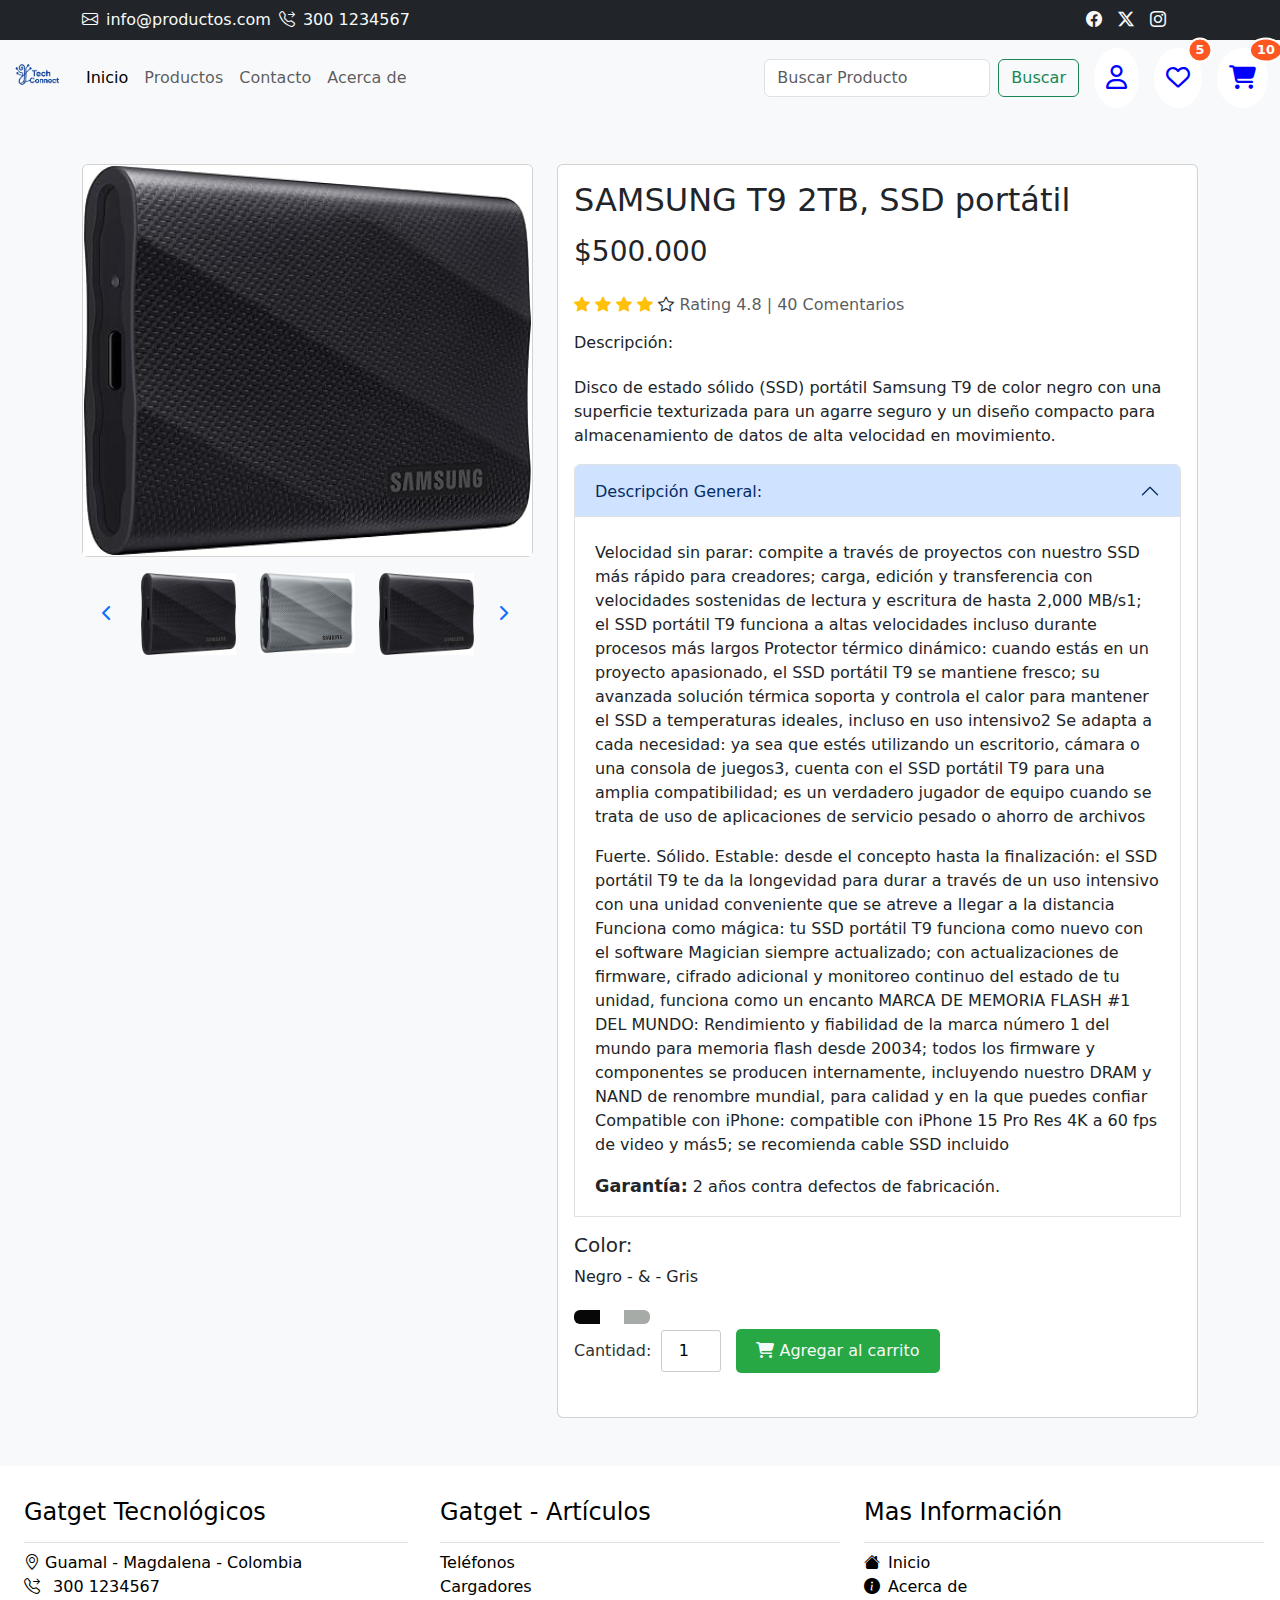
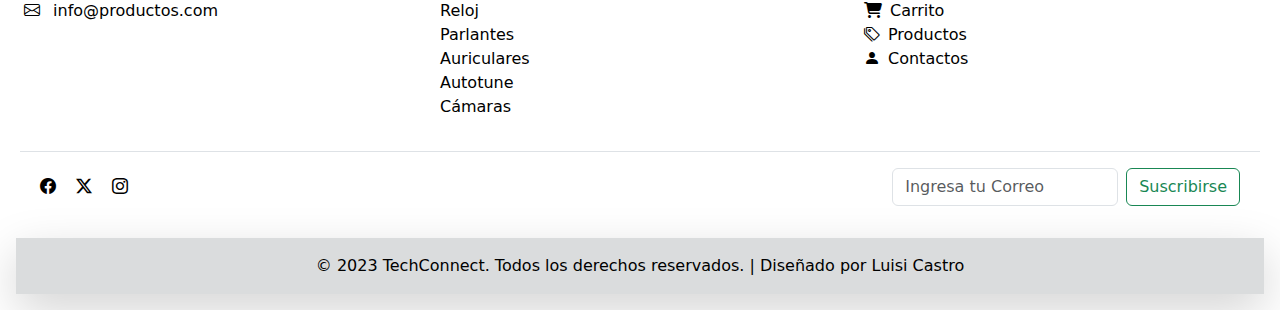
<file: carritodisc.html>
<!DOCTYPE html>
<html lang="en">
<head>
    <meta charset="UTF-8">
    <meta name="viewport" content="width=device-width, initial-scale=1.0">
    <title>productos</title>
    <link rel="stylesheet" href="./assets/css/bootstrap.css">
    <link rel="stylesheet" href="https://cdnjs.cloudflare.com/ajax/libs/font-awesome/6.4.0/css/all.min.css">
    <link rel="stylesheet" href="https://cdn.jsdelivr.net/npm/bootstrap-icons@1.11.3/font/bootstrap-icons.min.css">
    <link rel="stylesheet" href="styles.css">
  

</head>
<body>
    <header>
        <!-- Inicio de Encabezado -->
        <nav class="navbar navbar-expand-lg bg-dark">

          <div class="container text-light">
            <div class="row w-100 d-flex justify-content-between">
              <div class="col-12 col-md-6 d-flex justify-content-start align-items-center">
                
                <i class="bi bi-envelope "></i>
                <a class="navbar-sm-brand text-light text-decoration-none mx-2" href="mailto:info@productos.com">info@productos.com</i></a>
               
  
                
                <i class="  bi bi-telephone-forward "> </i>
                <a class="navbar-sm-brand text-light text-decoration-none mx-2" href="tel:300 1234567">300 1234567</a>
                
              </div>
  
              <!-- Iconos de redes sociales -->
              <div class="col-12 col-md-6  d-flex justify-content-end align-items-center">
                
                <a class="navbar-sm-brand text-light text-decoration-none mx-2" href="https://es-la.facebook.com/" target="_blank"><i class="bi bi-facebook"></i></a>
                
                <a class="navbar-sm-brand text-light text-decoration-none mx-2" href="https://x.com/" target="_blank"><i class="bi bi-twitter-x"></i></a>
                
                <a class="navbar-sm-brand text-light text-decoration-none mx-2" href="https://www.instagram.com/" target="_blank"><i class="bi bi-instagram"></i></a>
              </div>
              <!-- iconos -->
  
            </div>
  
  
          </div>
         </nav>
          <!-- Fin de Encabezado -->

          
          <!-- Inicio de Navegación -->
              
        <nav class="navbar navbar-expand-lg bg-body-tertiary">
            <div class="container-fluid">
                <img src="assets/img/lok1.png" alt="TechConnect Logo" width="50" height="50" class="d-inline-block align-text-top">
              <a class="navbar-brand" href="index.html"></a>
              <button class="navbar-toggler" type="button" data-bs-toggle="collapse" data-bs-target="#navbarSupportedContent" aria-controls="navbarSupportedContent" aria-expanded="false" aria-label="Toggle navigation">
                <span class="navbar-toggler-icon"></span>
              </button>
              <div class="collapse navbar-collapse" id="navbarSupportedContent">
                <ul class="navbar-nav me-auto mb-2 mb-lg-0">
                  <li class="nav-item">
                    <a class="nav-link active" aria-current="page" href="./index.html">Inicio</a>
                  </li>
                  
                  <li class="nav-item">
                    <a class="nav-link" href="./productos.html">
                      Productos
                    </a>
                   
                  </li>
                  <li class="nav-item">
                    <a class="nav-link" href="#">Contacto</a>
                  </li>

                  <li class="nav-item">
                    <a class="nav-link" href="acerca.html">Acerca de</a>
  
                  </li>
                </ul>
                                
                <form class="d-flex" role="search">
                  <input class="form-control me-2" type="search" placeholder="Buscar Producto" aria-label="Search">
                  <button class="btn btn-outline-success" type="submit">Buscar</button>
                </form>
                <div class="action-icons">
                    <a href="#" class="action-icon">
                        <i class="far fa-user"></i> <!-- Botón de perfil -->
                    </a>
                    <a href="#" class="action-icon">
                        <i class="far fa-heart"></i> <!-- Botón de favoritos -->
                        <span class="badge badge-pill badge-custom">5</span>
                    </a>
                    <a href="./carrito.html" class="action-icon">
                        <i class="fas fa-shopping-cart"></i> <!-- Botón de carrito -->
                        <span class="badge badge-pill badge-custom">10</span>
                    </a>
                </div>
                
              </div>
            </div>
          </nav>
          <!-- fin del encabezado -->
    </header>

    <!-- Inicion productos -->
     <section class="bg-light">
      <div class="container">
        <div class="row py-5">
          <div class="col-12 col-lg-5">
            <div class="card mb-3">
              <img class="card-img-top img-fluid" src="assets/img/disco.jpg" alt="">

            </div>
            <div class="row justify-content-center">
              <div class="col-1 align-self-center">
                <a href="#">
                  <i class="fas fa-chevron-left"></i>

                </a>

              </div>
              <div class="col-3">
                <a href="#">
                  <img class="card-img img-fluid" src="assets/img/disco.jpg" alt="dron">
                </a>

              </div>
              <div class="col-3">
                <a href="#">
                  <img class="card-img img-fluid" src="assets/img/disco2.jpg" alt="dron">
                </a>
                
              </div>
              <div class="col-3">
                <a href="#">
                  <img class="card-img img-fluid" src="assets/img/disco.jpg" alt="dron">
                </a>
                
                
              </div>
              <div class="col-1 align-self-center">
                
                <a href="#">
                  <i class="fas fa-chevron-right"></i>

                </a>

              </div>
                                        
            </div>
            
          </div>
          
          <div class="col-12 col-lg-7">
            <div class="card">
              <div class="card-body">
                <h2 class="h2">SAMSUNG T9 2TB, SSD portátil</h2>
                <p class="h3 py-2">$500.000</p>
                <div class="py-2 ">
                  <i class="bi bi-star-fill text-warning"></i>
                  <i class="bi bi-star-fill text-warning"></i>
                  <i class="bi bi-star-fill text-warning"></i>
                  <i class="bi bi-star-fill text-warning"></i>
                  <i class="bi bi-star"></i>
                  <span class="text-muted">
                    Rating 4.8 | 40 Comentarios

                  </span>
                  <h6 class="py-3">
                    Descripción: 
                  </h6>
                  <p>Disco de estado sólido (SSD) portátil Samsung T9 de color negro con una superficie texturizada para un agarre seguro y un diseño compacto para almacenamiento de datos de alta velocidad en movimiento.</p>
                  
                  <!-- Boton desplegable para descripcion del producto -->
                                 
                  <div class="accordion" id="accordionProducto">
                    <!-- Sección 1: Descripción general -->
                    <div class="accordion-item">
                      <h2 class="accordion-header">
                        <button class="accordion-button h5" type="button" data-bs-toggle="collapse" data-bs-target="#descripcionGeneral">
                          Descripción General:
                        </button>
                      </h2>
                      <div id="descripcionGeneral" class="accordion-collapse collapse show" data-bs-parent="#accordionProducto">
                        <div class="accordion-body">
                          <p>Velocidad sin parar: compite a través de proyectos con nuestro SSD más rápido para creadores; carga, edición y transferencia con velocidades sostenidas de lectura y escritura de hasta 2,000 MB/s1; el SSD portátil T9 funciona a altas velocidades incluso durante procesos más largos
                            Protector térmico dinámico: cuando estás en un proyecto apasionado, el SSD portátil T9 se mantiene fresco; su avanzada solución térmica soporta y controla el calor para mantener el SSD a temperaturas ideales, incluso en uso intensivo2
                            Se adapta a cada necesidad: ya sea que estés utilizando un escritorio, cámara o una consola de juegos3, cuenta con el SSD portátil T9 para una amplia compatibilidad; es un verdadero jugador de equipo cuando se trata de uso de aplicaciones de servicio pesado o ahorro de archivos
                          </p>
                          <p>Fuerte. Sólido. Estable: desde el concepto hasta la finalización: el SSD portátil T9 te da la longevidad para durar a través de un uso intensivo con una unidad conveniente que se atreve a llegar a la distancia
                            Funciona como mágica: tu SSD portátil T9 funciona como nuevo con el software Magician siempre actualizado; con actualizaciones de firmware, cifrado adicional y monitoreo continuo del estado de tu unidad, funciona como un encanto
                            MARCA DE MEMORIA FLASH #1 DEL MUNDO: Rendimiento y fiabilidad de la marca número 1 del mundo para memoria flash desde 20034; todos los firmware y componentes se producen internamente, incluyendo nuestro DRAM y NAND de renombre mundial, para calidad y en la que puedes confiar
                            Compatible con iPhone: compatible con iPhone 15 Pro Res 4K a 60 fps de video y más5; se recomienda cable SSD incluido</p>
                          <p class="mb-0"> <strong class="text-dark">Garantía:</strong> 2 años contra defectos de fabricación.</p>
                        </div>
                      </div>
                    </div>

                  <h5 class="mt-3">Color:</h5>
                  <p>Negro - & - Gris</p>

                   <!-- Botones de Colores -->
                    <div class="btn-group" role="group" aria-label="Colores disponibles">
                      <button type="button" class="btn color-button" style="background-color: #070707;" data-color="Negro"></button>
                      <button type="button" class="btn color-button" style="background-color: none" data-color="Negro&Azul"></button>
                      <button type="button" class="btn color-button" style="background-color: #a7aba7;" data-color="Gris"></button>
                      
                    </div>
                    <!-- Selector de Cantidad -->
                    <div class="cantidad-agregar">
                      <div class="cantidad">
                        <label for="cantidad">Cantidad:</label>
                        <input type="number" id="cantidad" name="cantidad" value="1" min="1">
                      </div>
                      <a href="carritoCompras.html">
                        <button class="boton-carrito agregar-al-carrito">
                          <i class="fas fa-shopping-cart"></i> Agregar al carrito
                        </button>
                      </a>
                    </div>
                  
                </div>

              </div>
              
            </div>

          </div>

        </div>
        
        

      </div>

     </section>
     <!-- FIn productos -->




    <!-- inicio del pie de pagina -->
   <footer class="text-dark p-3" style="background-color: rgba(255, 255, 255, 0.8);">
    <div class="row">
      <div class="col-md-4">
        <h4 class="h4 text-black border-bottom border-color py-3 mx-2">Gatget Tecnológicos</h4>
        <ul class="list-unstyled text-black footer-links-list">
          <li class="text-black me-1 mx-2">
            <i class="bi bi-geo-alt"></i>
            Guamal - Magdalena - Colombia

          </li>
          <li class="text-black me-1 mx-2">
            <i class="bi bi-telephone-forward "> </i>
            <a class="text-black text-decoration-none me-1 mx-2" href="tel:300 1234567">300 1234567</a>
          </li>
          <li class="text-black me-1 mx-2">
            <i class="bi bi-envelope"></i>
            <a class="text-black text-decoration-none me-1 mx-2" href="mailto:info@productos.com">info@productos.com</i></a>
          </li>
        </ul>


      </div>
      <div class="col-md-4">
        <h4 class="h4 text-black border-bottom border-color py-3">Gatget - Artículos</h4>
        <ul class="list-unstyled text-black footer-links-list">
          
           <li><a class="text-black text-decoration-none" href="productos.html">Teléfonos</a></li>
           <li><a class="text-black text-decoration-none" href="productos.html">Cargadores</a></li>
           <li><a class="text-black text-decoration-none" href="productos.html">Reloj</a></li>
           <li><a class="text-black text-decoration-none" href="productos.html">Parlantes</a></li>
           <li><a class="text-black text-decoration-none" href="productos.html">Auriculares</a></li>
           <li><a class="text-black text-decoration-none" href="productos.html">Autotune</a></li>
           <li><a class="text-black text-decoration-none" href="productos.html">Cámaras</a></li>

        </ul>
        
      </div>
      <div class="col-md-4">
        <h4 class="h4 text-black border-bottom border-color py-3">Mas Información</h4>
        <ul class="list-unstyled">
          
          <li><i class="text-black bi bi-house-fill"></i><a class="text-black text-decoration-none mx-2" href="index.html">Inicio</a></li>
          <li><i class="text-black bi bi-info-circle-fill"></i><a class="text-black text-decoration-none mx-2" href="acerca.html">Acerca de</a></li>
          <li><i class="text-black fas fa-shopping-cart"></i><a class="text-black text-decoration-none mx-2" href="####">Carrito</a></li>
          <li><i class="text-black bi bi-tags"></i><a class="text-black text-decoration-none mx-2" href="productos.html">Productos</a></li>
          <li><i class="text-black bi bi-person-fill"></i><a class="text-black text-decoration-none mx-2" href="contacto.html">Contactos</a></li>
          
        </ul>
        
      </div>
      
    </div>
    <div class="row text-black mb-6 align-items-center text-dark p-3" style="background-color: rgba(255, 255, 255, 0.8);">
      <div class="col-12 w-100 border-top border-color py-3 d-flex justify-content-between align-items-center">
        
          
            <ul class="list-inline m-0 footer-icons d-flex">

            <li class="list-inline-item">
              <a class="text-black text-decoration-none me-1 mx-2" href="https://es-la.facebook.com/" target="_blank"><i class="bi bi-facebook text-black"></i></a>
            </li>
            
            <li class="list-inline-item">
              <a class="text-black text-decoration-none me-1 mx-2" href="https://x.com/" target="_blank"><i class="bi bi-twitter-x text-black"></i></a>
            </li>
            
            <li class="list-inline-item">
              <a class="text-black text-decoration-none me-1 mx-2" href="https://www.instagram.com/" target="_blank"><i class="bi bi-instagram text-black"></i></a>
            </li>
            </ul>
         
            <form class="d-flex" role="form">
              <input class="form-control me-2" type="email" placeholder="Ingresa tu Correo" aria-label="Correo Electrónico" required>
              <button class="btn btn-outline-success me-2" type="submit">Suscribirse</button>
            </form>
          

      </div>
    </div>
    <div class="p-3 shadow-lg" style="background-color: rgba(209, 211, 213, 0.8);">
      <p class="text-center text-black m-0 mx-2">
        &copy; 2023 TechConnect. Todos los derechos reservados. | Diseñado por Luisi Castro

      </p>

    </div>
    <!-- fin del pie de pagina -->
   </footer>

          
    <script src="https://cdn.jsdelivr.net/npm/bootstrap@5.3.5/dist/js/bootstrap.bundle.min.js" integrity="sha384-k6d4wzSIapyDyv1kpU366/PK5hCdSbCRGRCMv+eplOQJWyd1fbcAu9OCUj5zNLiq" crossorigin="anonymous"></script>
    
   <!-- <script src="assets/js/bootstrap.js"></script> -->
</body>
</html>
</file>
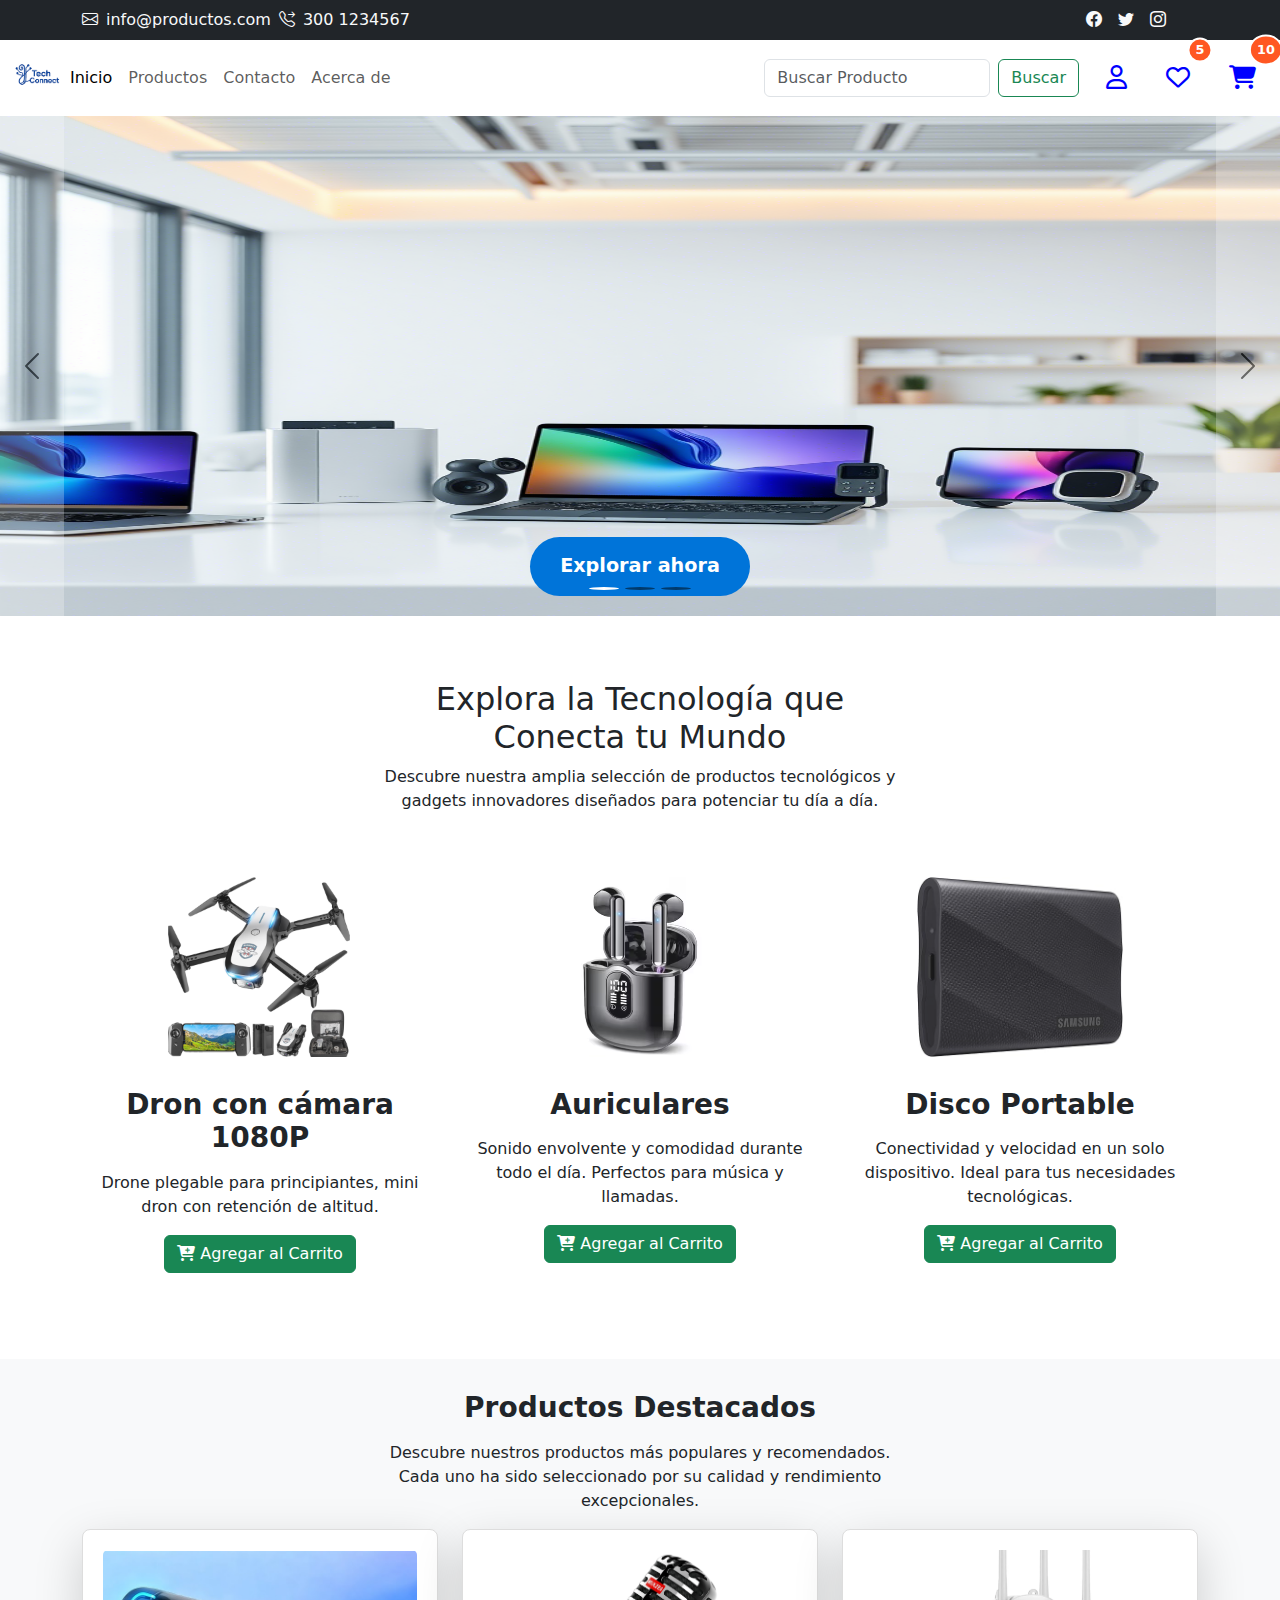
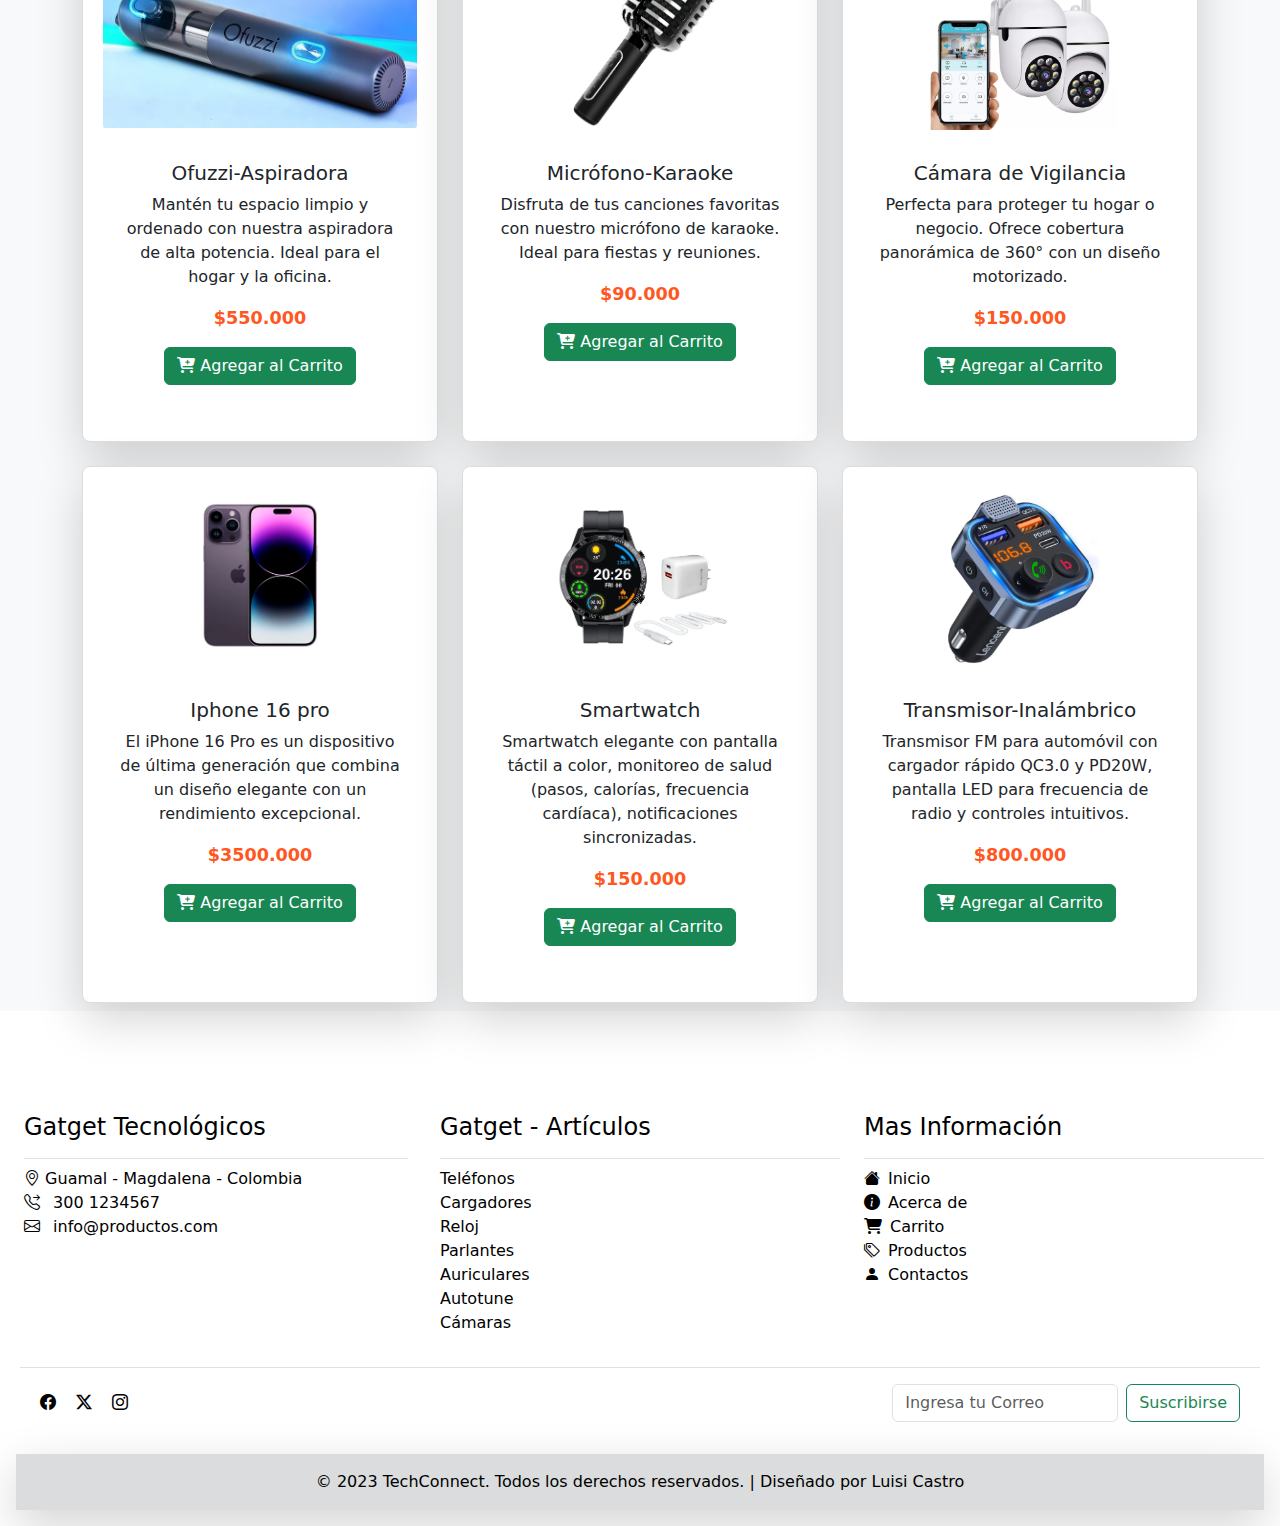
<file: productos.html>
<!DOCTYPE html>
<html lang="en">
<head>
    <meta charset="UTF-8">
    <meta name="viewport" content="width=device-width, initial-scale=1.0">
    <title>TechConnect</title>
    <link rel="stylesheet" href="assets/css/bootstrap.css">
    <link rel="stylesheet" href="https://cdnjs.cloudflare.com/ajax/libs/font-awesome/6.4.0/css/all.min.css">
    <link rel="stylesheet" href="https://cdn.jsdelivr.net/npm/bootstrap-icons@1.11.3/font/bootstrap-icons.min.css">
    <link rel="stylesheet" href="styles.css">
    <style>
     

</style>

</head>
<body>
  <header>
    <!-- Inicio de Encabezado -->
     <nav class="navbar navbar-expand-lg bg-dark navbar-dark">

      <div class="container text-light">
        <div class="row w-100 d-flex justify-content-between">
          <div class="col-12 col-md-6 d-flex justify-content-start align-items-center">
            
            <i class="bi bi-envelope "></i>
            <a class="navbar-sm-brand text-light text-decoration-none mx-2" href="mailto:info@productos.com">info@productos.com</a>
           

            
            <i class="  bi bi-telephone-forward "> </i>
            <a class="navbar-sm-brand text-light text-decoration-none mx-2" href="tel:300 1234567">300 1234567</a>
            
          </div>

          <!-- Iconos de redes sociales -->
          <div class="col-12 col-md-6  d-flex justify-content-end align-items-center">
            
            <a class="navbar-sm-brand text-light text-decoration-none mx-2" href="https://es-la.facebook.com/" target="_blank"><i class="bi bi-facebook"></i></a>
            
            <a class="navbar-sm-brand text-light text-decoration-none mx-2" href="https://x.com/" target="_blank"><i class="bi bi-twitter"></i></a>
            
            <a class="navbar-sm-brand text-light text-decoration-none mx-2" href="https://www.instagram.com/" target="_blank"><i class="bi bi-instagram"></i></a>
          </div>
          <!-- iconos -->

        </div>


      </div>
     </nav>
     <!-- Fin de ecabezado -->
            <!--Inicio de navegacion Nav  -->
      <nav class="navbar navbar-expand-lg text-dark" style="background-color: rgba(255, 255, 255, 0.8);">
          <div class="container-fluid">
              <img src="assets/img/lok1.png" alt="TechConnect Logo" width="50" height="50" class="d-inline-block align-text-top">
              
            <button class="navbar-toggler" type="button" data-bs-toggle="collapse" data-bs-target="#navbarSupportedContent" aria-controls="navbarSupportedContent" aria-expanded="false" aria-label="Toggle navigation">
              <span class="navbar-toggler-icon"></span>
            </button>
            <div class="collapse navbar-collapse" id="navbarSupportedContent">
              <ul class="navbar-nav me-auto mb-2 mb-lg-0">
                <li class="nav-item">
                  <a class="nav-link active" aria-current="page" href="index.html">Inicio</a>
                </li>
                
                <li class="nav-item">
                  <a class="nav-link" href="./productos.html">
                    Productos
                  </a>
                  
                </li>
                <li class="nav-item">
                  <a class="nav-link" href="#">Contacto</a>
                </li>

                <li class="nav-item">
                  <a class="nav-link" href="acerca.html">Acerca de</a>

                </li>
              </ul>
                              
              <form class="d-flex" role="search">
                <input class="form-control me-2" type="search" placeholder="Buscar Producto" aria-label="Search">
                <button class="btn btn-outline-success" type="submit">Buscar</button>
              </form>
              <div class="action-icons">
                  <a href="#" class="action-icon">
                      <i class="far fa-user"></i> <!-- Botón de perfil -->
                  </a>
                  <a href="#" class="action-icon">
                      <i class="far fa-heart"></i> <!-- Botón de favoritos -->
                      <span class="badge badge-pill badge-custom">5</span>
                  </a>
                  <a href="./carrito.html" class="action-icon">
                      <i class="fas fa-shopping-cart"></i> <!-- Botón de carrito -->
                      <span class="badge-custom">10</span>
                  </a>
              </div>
              
            </div>
          </div>
          <!-- Fin de Navegacion Nav -->
        </nav>
      <!-- Fin de Encabezado -->
  </header>

 <!-- Inicio de carrusel -->
 <div class="row d-flex justify-content-center mb-5">
  <div class="col-md-12">
    <!-- data-bs-ride="carousel" -->
    <div id="carouselExampleDark" class="carousel carousel-dark slide " >
      <div class="carousel-indicators">
        <button type="button" data-bs-target="#carouselExampleDark" data-bs-slide-to="0" class="active" aria-current="true" aria-label="Slide 1"></button>
        <button type="button" data-bs-target="#carouselExampleDark" data-bs-slide-to="1" aria-label="Slide 2"></button>
        <button type="button" data-bs-target="#carouselExampleDark" data-bs-slide-to="2" aria-label="Slide 3"></button>
      </div>
      <div class="carousel-inner">
        <div class="carousel-item active d-item">
          <img src="assets/img/banner1.png" class="d-block w-100 d-img" alt="camara de vigilancia">
          <div class="carousel-caption text-fluid align-items-center">
            
            <!-- <p class="banner-subtitle">Descubre los últimos gadgets y tecnología innovadora</p> -->
            <a href="#dron" class="cta-button">Explorar ahora</a>
          </div>
        </div>
        <div class="carousel-item" data-bs-interval="2000">
          <img src="assets/img/banner2.jpg" class="d-block" alt="banner">

          <div class="carousel-caption text-fluid align-items-center">
            
            <!-- <p class="banner-subtitle">Descubre los últimos gadgets y tecnología innovadora</p> -->
            <a href="#dron" class="cta-button">Explorar ahora</a>
          </div>

        </div>

        <div class="carousel-item">
          <img src="assets/img/banner3.png" class="d-block w-100 d-img " alt="Dron con cámara">
          <div class="carousel-caption text-fluid align-items-center">
            
            <!-- <p class="banner-subtitle">Descubre los últimos gadgets y tecnología innovadora</p> -->
            <a href="#dron" class="cta-button">Explorar ahora</a>
          </div>
         
        </div>

      </div>
      <button class="carousel-control-prev" type="button" data-bs-target="#carouselExampleDark" data-bs-slide="prev">
        <span class="carousel-control-prev-icon" aria-hidden="true"></span>
        <span class="visually-hidden">Previous</span>
      </button>
      <button class="carousel-control-next" type="button" data-bs-target="#carouselExampleDark" data-bs-slide="next">
        <span class="carousel-control-next-icon" aria-hidden="true"></span>
        <span class="visually-hidden">Next</span>
      </button>
    </div>
   

  </div>
 </div>
  <!-- Fin de carrusel -->
  

  <!-- Inicio de seccion de categorias -->
  <section class="product-section">
      <div class="product-section container">
        <div class="row text-center pt-3 mb-5">
          <div class="col-lg-6 m-auto">
            <h2 class="h2 ">Explora la Tecnología que Conecta tu Mundo</h2>
            <p>
              Descubre nuestra amplia selección de productos tecnológicos y gadgets innovadores diseñados para potenciar tu día a día.
            </p>
          </div>
      
        </div>
        <div class="row">
          <div class="product col-12 col-md-4 text-center">
              <a href="carrito.html"><img src="assets/img/drom.png" alt="Hub-C" class="img-fluid"></a>
              
              <h3 class="h3 text-center mt-3 mb-3" id="dron">Dron con cámara 1080P</h3>
              <p class="text-center"> Drone plegable para principiantes, mini dron con retención de altitud.</p>
              <p class="text-center">
              <a class="btn btn-success" href="carrito.html"><i class="fas fa-cart-plus"></i>
                Agregar al Carrito</a>
              </p>

          </div>
          <div class="product col-12 col-md-4 text-center">
            <a href="carritoaur.html"><img src="assets/img/22.avif" alt="Auriculares" class="img-fluid"></a>
            <h3 class="h3 text-center mt-3 mb-3">Auriculares</h3>
            <p class="text-center">Sonido envolvente y comodidad durante todo el día. Perfectos para música y llamadas.</p>
            <p class="text-center">
              <a class="btn btn-success" href="carritoaur.html"><i class="fas fa-cart-plus"></i>
                Agregar al Carrito</a>
            </p>

          </div>
          <div class="product col-12 col-md-4 text-center">
            <a href="carritodisc.html"><img src="assets/img/disco.jpg" alt="Disco" class="img-fluid"></a>
            <h3 class="h3 text-center mt-3 mb-3">Disco Portable</h3>
            <p class="text-center">Conectividad y velocidad en un solo dispositivo. Ideal para tus necesidades tecnológicas.</p>
            <p class="text-center">
              <a class="btn btn-success" href="carritodisc.html"><i class="fas fa-cart-plus"></i>
              Agregar al Carrito</a>
            </p>

          </div>
        </div>
    </div>

  </section>
<!-- fin de categoria -->
 

<!-- Inicion seccion Productos destacados -->
<section class="bg-light">
  <div class="product-section container">
    <div class="row text-center pt-3">
      <div class="col-lg-6 m-auto">
        <h3 class="h3 text-center mt-3 mb-3 ">Productos Destacados</h3>
        <p>
          Descubre nuestros productos más populares y recomendados. Cada uno ha sido seleccionado por su calidad y rendimiento excepcionales.
        </p>

      </div>

      
    </div>
    <div class="row">
      <div class="col-12 col-md-4 mb-4">
        <div class="product-card card h-100 shadow-lg">
          <a href="####"><img src="assets/img/44.jpg" class="card-img-top" alt="Aspiradora"></a>
          
          <div class="card-body">
            <h5 class="card-title text-center">Ofuzzi-Aspiradora</h5>
            <p class="card-text text-center">Mantén tu espacio limpio y ordenado con nuestra aspiradora de alta potencia. Ideal para el hogar y la oficina.</p>
            <p class="card-text text-center"><strong>$550.000</strong></p>
            <a href="####" class=" text-center btn btn-success"><i class="fas fa-cart-plus"></i>
              Agregar al Carrito</a>
            
          </div>

        </div>
        
      </div>
      <div class="col-12 col-md-4 mb-4">
        <div class="product-card card h-100 shadow-lg">
          <a href="####"><img src="assets/img/au1.jpg" class="card-img-top" alt="Microfono"></a>
          
          <div class="card-body">
            <h5 class="card-title text-center">Micrófono-Karaoke</h5>
            <p class="card-text text-center">Disfruta de tus canciones favoritas con nuestro micrófono de karaoke. Ideal para fiestas y reuniones.</p>
            <p class="card-text text-center"><strong>$90.000</strong></p>
            <a href="####" class=" text-center btn btn-success"><i class="fas fa-cart-plus"></i>
              Agregar al Carrito</a>
            
          </div>

        </div>
        
      </div>
      <div class="col-12 col-md-4 mb-4">
        <div class="product-card card h-100 shadow-lg">
          <a href="####"><img src="assets/img/cam2.jpg" class="card-img-top" alt="Camara"></a>
          
          <div class="card-body">
            <h5 class="card-title text-center">Cámara de Vigilancia</h5>
            <p class="card-text text-center">Perfecta para proteger tu hogar o negocio. Ofrece cobertura panorámica de 360° con un diseño motorizado.</p>
            <p class="card-text text-center"><strong>$150.000</strong></p>
            <a href="####" class=" text-center btn btn-success"><i class="fas fa-cart-plus"></i>
              Agregar al Carrito</a>
            
          </div>

        </div>
        
      </div>
      <div class="col-12 col-md-4 mb-2">
        <div class="product-card card h-100 shadow-lg">
          <a href="####"><img src="assets/img/celu.avif" class="card-img-top" alt="iphon"></a>
          
          <div class="card-body">
            <h5 class="card-title text-center">Iphone 16 pro</h5>
            <p class="card-text text-center">El iPhone 16 Pro es un dispositivo de última generación que combina un diseño elegante con un rendimiento excepcional.</p>
            <p class="card-text text-center"><strong>$3500.000</strong></p>
            <a href="####" class=" text-center btn btn-success"><i class="fas fa-cart-plus"></i>
              Agregar al Carrito</a>
            
          </div>

        </div>
        
      </div>
      <div class="col-12 col-md-4 mb-2">
        <div class="product-card card h-100 shadow-lg">
          <a href="####"><img src="assets/img/rel.jpg" class="card-img-top" alt="Reloj"></a>
          
          <div class="card-body">
            <h5 class="card-title text-center">Smartwatch</h5>
            <p class="card-text text-center">Smartwatch elegante con pantalla táctil a color, monitoreo de salud (pasos, calorías, frecuencia cardíaca), notificaciones sincronizadas. </p>
            <p class="card-text text-center"><strong>$150.000</strong></p>
            <a href="####" class=" text-center btn btn-success"><i class="fas fa-cart-plus"></i>
              Agregar al Carrito</a>
            
          </div>

        </div>
        
      </div>
      <div class="col-12 col-md-4 mb-2">
        <div class="product-card card h-100 shadow-lg">
          <a href="####"><img src="assets/img/gat2.jpeg" class="card-img-top" alt="Transmisor"></a>
          
          <div class="card-body">
            <h5 class="card-title text-center">Transmisor-Inalámbrico</h5>
            <p class="card-text text-center">Transmisor FM para automóvil con cargador rápido QC3.0 y PD20W, pantalla LED para frecuencia de radio y controles intuitivos.</p>
            <p class="card-text text-center"><strong>$800.000</strong></p>
            <a href="####" class=" text-center btn btn-success"><i class="fas fa-cart-plus"></i>
              Agregar al Carrito</a>
            
          </div>

        </div>
        
      </div>


    </div>
    
  </div>
</section>


        <!-- fin seccion productos destacados -->

    

     <!-- inicio del pie de pagina -->
     <footer class="text-dark p-3" style="background-color: rgba(255, 255, 255, 0.8);">
      <div class="row">
        <div class="col-md-4">
          <h4 class="h4 text-black border-bottom border-color py-3 mx-2">Gatget Tecnológicos</h4>
          <ul class="list-unstyled text-black footer-links-list">
            <li class="text-black me-1 mx-2">
              <i class="bi bi-geo-alt"></i>
              Guamal - Magdalena - Colombia

            </li>
            <li class="text-black me-1 mx-2">
              <i class="bi bi-telephone-forward "> </i>
              <a class="text-black text-decoration-none me-1 mx-2" href="tel:300 1234567">300 1234567</a>
            </li>
            <li class="text-black me-1 mx-2">
              <i class="bi bi-envelope"></i>
              <a class="text-black text-decoration-none me-1 mx-2" href="mailto:info@productos.com">info@productos.com</i></a>
            </li>
          </ul>


        </div>
        <div class="col-md-4">
          <h4 class="h4 text-black border-bottom border-color py-3">Gatget - Artículos</h4>
          <ul class="list-unstyled text-black footer-links-list">
            
             <li><a class="text-black text-decoration-none" href="productos.html">Teléfonos</a></li>
             <li><a class="text-black text-decoration-none" href="productos.html">Cargadores</a></li>
             <li><a class="text-black text-decoration-none" href="productos.html">Reloj</a></li>
             <li><a class="text-black text-decoration-none" href="productos.html">Parlantes</a></li>
             <li><a class="text-black text-decoration-none" href="productos.html">Auriculares</a></li>
             <li><a class="text-black text-decoration-none" href="productos.html">Autotune</a></li>
             <li><a class="text-black text-decoration-none" href="productos.html">Cámaras</a></li>

          </ul>
          
        </div>
        <div class="col-md-4">
          <h4 class="h4 text-black border-bottom border-color py-3">Mas Información</h4>
          <ul class="list-unstyled">
            
            <li><i class="text-black bi bi-house-fill"></i><a class="text-black text-decoration-none mx-2" href="index.html">Inicio</a></li>
            <li><i class="text-black bi bi-info-circle-fill"></i><a class="text-black text-decoration-none mx-2" href="acerca.html">Acerca de</a></li>
            <li><i class="text-black fas fa-shopping-cart"></i><a class="text-black text-decoration-none mx-2" href="###">Carrito</a></li>
            <li><i class="text-black bi bi-tags"></i><a class="text-black text-decoration-none mx-2" href="productos.html">Productos</a></li>
            <li><i class="text-black bi bi-person-fill"></i><a class="text-black text-decoration-none mx-2" href="contacto.html">Contactos</a></li>
            
          </ul>
          
        </div>
        
      </div>
      <div class="row text-black mb-6 align-items-center text-dark p-3" style="background-color: rgba(255, 255, 255, 0.8);">
        <div class="col-12 w-100 border-top border-color py-3 d-flex justify-content-between align-items-center">
          
            
              <ul class="list-inline m-0 footer-icons d-flex">

              <li class="list-inline-item">
                <a class="text-black text-decoration-none me-1 mx-2" href="https://es-la.facebook.com/" target="_blank"><i class="bi bi-facebook text-black"></i></a>
              </li>
              
              <li class="list-inline-item">
                <a class="text-black text-decoration-none me-1 mx-2" href="https://x.com/" target="_blank"><i class="bi bi-twitter-x text-black"></i></a>
              </li>
              
              <li class="list-inline-item">
                <a class="text-black text-decoration-none me-1 mx-2" href="https://www.instagram.com/" target="_blank"><i class="bi bi-instagram text-black"></i></a>
              </li>
              </ul>
           
              <form class="d-flex" role="form">
                <input class="form-control me-2" type="email" placeholder="Ingresa tu Correo" aria-label="Correo Electrónico" required>
                <button class="btn btn-outline-success me-2" type="submit">Suscribirse</button>
              </form>
            

        </div>
      </div>
      <div class="p-3 shadow-lg" style="background-color: rgba(209, 211, 213, 0.8);">
        <p class="text-center text-black m-0 mx-2">
          &copy; 2023 TechConnect. Todos los derechos reservados. | Diseñado por Luisi Castro

        </p>

      </div>
      <!-- fin del pie de pagina -->
     </footer>
   <script>

   </script>
          
    <script src="https://cdn.jsdelivr.net/npm/bootstrap@5.3.5/dist/js/bootstrap.bundle.min.js" integrity="sha384-k6d4wzSIapyDyv1kpU366/PK5hCdSbCRGRCMv+eplOQJWyd1fbcAu9OCUj5zNLiq" crossorigin="anonymous"></script>
    
   <!-- <script src="assets/js/bootstrap.js"></script> -->
</body>
</html>
</file>
<file: styles.css>
/* Contenedor de los íconos */
 .action-icons {
    display: flex;
    align-items: center;
    border-radius: 5px;
    border-color: blue;
}

/* Estilo general de los íconos */
.action-icon {
    position: relative;
    margin-left: 15px;
    color: blue;
    font-size: 1.5rem; /* Ajusta el tamaño del ícono */
    padding: 10px;
    background-color: rgba(255, 255, 255, 0.963); /* Fondo transparente */
    border: 2px solid white;
    border-radius: 50%; /* Íconos redondeados */
    text-align: center;
    transition: all 0.3s ease;
}

/* Hover para los íconos */
.action-icon:hover {
    color: #ff9800; /* Cambia el color al pasar el mouse */
    transform: scale(1.1); /* Efecto de agrandar */
}

/* Estilo de las notificaciones */
.badge-custom {
    position: absolute;
    top: 0;
    right: 0;
    transform: translate(50%, -50%);
    background-color: #ff5722; /* Color del fondo */
    color: white; /* Color del texto */
    font-size: 0.8rem;
    font-weight: bold;
    padding: 4px 6px;
    border-radius: 50%; /* Redondeado */
    border: 2px solid white;
}
.product-section{
  margin-bottom: 70px;
}
/* Estilo de la sección de productos */
.product-section h3{
  color: var(--primary);
  margin-bottom: 20px;
  text-align: center;
  font-weight: 700;
    }
    .product-card{
      border: 1px solid #ddd;
      border-radius: 8px;
      padding: 20px;
      margin-bottom: 20px;
      text-align: center;
      transition: transform 0.3s ease, box-shadow 0.3s ease;
      background: white;
      height: 100%;
    }
    .product-card:hover{
      transform: translateY(-5px);
      box-shadow: 0 5px 15px rgba(0, 0, 0, 0.1);
    }
    .product-card img{
      max-width: 100%;
      height: 180px;
      object-fit: contain;
      margin-bottom: 15px;
      border-radius: 5px;
    }
    .product-card h3{
      color: var(--primary);
      font-size: 1.2rem;
      margin-bottom: 10px;
    }
   strong{
    color: var(--accent);
    font-weight: bold;
    font-size: 1.1rem;
    margin: 10px 0;
    color: #ff5722; /* Color del precio */
   }
   
   .product img:hover{
    transform: translateY(-10px); 
    /* transform: scale(1.06); Aumenta el tamaño de la imagen al pasar el mouse */
    /* box-shadow: 0 5px 15px rgba(0, 0, 0, 0.1); */

   }
   
   .product img{
    max-width: 100%;
    height: 180px;
    object-fit: contain;
    margin-bottom: 15px;
    border-radius: 8px;
    transition: transform 0.3s ease, box-shadow 0.3s ease, opacity 0.3s ease;
    opacity: 0.9; /* Establecer opacidad por defecto un poco transparente */
    
   }
   .product a.btn.btn-success{
    /* Añadimos una transición para el efecto de sombra */
    transition: box-shadow 0.3s ease, transform 0.3s ease; 
       }
   .product a.btn.btn-success:hover{
      /* Aplicamos una sombra al pasar el cursor */
      transform: translateY(-5px);
      box-shadow: 0 4px 8px rgba(0, 0, 0, 0.3); /* Sombra al pasar el cursor */
       

    }
   .product img{
    background-color: transparent; /* Fondo transparente */
   }

    

    

      /* --- Estilos para el Carrusel --- */
     
      #carouselExampleDark .carousel-item {
        height: 500px; /* Define la altura deseada para los slides del carrusel (ajusta este valor) */
        
        background-color:  #e0e7ff;  /* Gris con un toque de azul pastel */
        
        overflow: hidden; /* Oculta partes de la imagen si object-fit: cover recorta */
      }
     
    

      #carouselExampleDark .carousel-item img {
        height: 100%; /* Hace que la imagen intente llenar la altura del carousel-item */
        width: 100%; /* Mantiene el ancho al 100% de su contenedor (el item) */
        /**object-fit: cover;*/ /* Escala la imagen para cubrir el área sin distorsionarla (puede recortar bordes) */
        /* object-fit: contain; */ /* Alternativa: Escala la imagen para que quepa completamente sin recortar (puede dejar barras vacías) */
       
      }

      /* Opcional: Ajustar la altura del carrusel en pantallas más pequeñas */
      @media (max-width: 768px) { /* Para dispositivos con ancho menor o igual a 768px */
        #carouselExampleDark .carousel-item {
          height: 300px; /* Una altura menor para móviles (ajusta este valor) */
        }
      }

      .carousel-caption {
        text-align: right;
      }

      /* --- Fin Estilos para el Carrusel --- */



      .carousel-caption {
        position: absolute; /* Aseguramos que sea el contenedor para el posicionamiento absoluto del h3 */
        top: 0; /* Lo pegamos a la parte superior */
        left: 0; /* Lo pegamos a la parte izquierda inicialmente */
        width: 100%; /* Ocupa todo el ancho del carrusel por si necesitas más elementos */
        height: 100%; /* Ocupa toda la altura del carrusel por si necesitas más elementos */
        padding: 20px; /* Añade un poco de espacio alrededor para que no esté pegado al borde */
        display: flex; /* Usamos flexbox para alinear el h3 */
        justify-content: flex-end; /* Alinea el contenido a la derecha */
        align-items: flex-start; /* Alinea el contenido en la parte superior */
        flex-direction: column; /* Apila los elementos verticalmente si tuvieras más */
      }
      
      .carousel-caption p{
        margin-top: 0; /* Elimina el margen superior por defecto del h3 */
        margin-right: 0; /* Elimina el margen derecho por defecto */
        /* Otros estilos que tenías para el h3, ajústalos si es necesario */
        color: white; /* Asegúrate de que el color sea legible sobre la imagen */
        font-weight: bolder;
        text-transform: capitalize;
        font-size: 2.5rem; /* Ajusta el tamaño según necesites */
        text-align: right; /* Asegura que el texto dentro del h3 esté alineado a la derecha */
      }
      
      /* Para pantallas más pequeñas, tamaño del texto si es necesario */
      @media (max-width: 768px) {
        .carousel-caption h3 {
          font-size: 2rem;
        }
      }
      
      @media (max-width: 480px) {
        .carousel-caption h3 {
          font-size: 1.5rem;
        }
      }

/* color de fondo para los botones */
.carousel-control-prev,
.carousel-control-next {
  background: rgba(0, 0, 0, 0.5); /* fondo negro semi-transparente */
  width: 5%; /* Ajusta el ancho si es necesario */
}
/* Estilo de cada botón indicador */
.carousel-indicators button {
  box-sizing: content-box;
  width: 10px; /* Ajusta el ancho */
  height: 10px; /* Ajusta la altura */
  margin-right: 5px; /* Espacio entre botones */
  margin-left: 5px;
  border-radius: 50%; /* Los hace circulares */
  border: 0; /* Elimina el borde */
  background-color: rgba(34, 251, 168, 0.67); /* Color de fondo inactivo */
  opacity: 0.5;
  transition: opacity 0.6s ease;
}
/* Estilo del botón indicador activo */
.carousel-indicators .active {
  background-color: white; /* Color de fondo activo */
  opacity: 1;
}


.carousel-caption p.text-overlay{
  color: inherit; /* Hereda el color del texto principal */
  font-size: 1rem;
  font-size: 1.2em; /* Tamaño de fuente del texto */
}

.carousel-caption p.text-overlay{
    background-color: hsla(0, 5%, 92%, 0.5); /* Fondo semi-transparente */
    padding: 20px; /* Espacio alrededor del texto */
    border-radius: 5px; /* Bordes redondeados */
    color: rgb(6, 6, 6); /* Color del texto */
    position: absolute; /* Posición relativa al contenedor */
    top: 38%; /* Centrado verticalmente */
    right: 100px; /* Separación del lado derecho */
    transform: translateY(-50%); /* Ajuste para centrar perfectamente */
    text-align: justify; /* Alineación del texto */
    max-width: 500px; /* Ajusta el ancho si es necesario */
   
 
  
  
  }



/* este es el codigo de la targeta de compra */
  .cantidad-agregar {
    display: flex;
    align-items: center;
    gap: 15px;
    margin-bottom: 20px;
  }
  
  .cantidad {
    display: flex;
    align-items: center;
    gap: 10px;
  }
  
  .cantidad label {
    font-size: 1rem;
    color: #333;
  }
  
  .cantidad input[type="number"] {
    width: 60px;
    padding: 8px;
    border: 1px solid #cccccc;
    border-radius: 3px;
    text-align: center;
  }
  
  .cantidad-agregar .boton-carrito {
    background-color: var(--call-to-action-color, #28a745);
    color: rgb(245, 249, 247);
    border: none;
    padding: 10px 20px;
    border-radius: 5px;
    cursor: pointer;
    font-size: 1rem;
    transition: background-color 0.3s ease;
  }
  
  .cantidad-agregar .boton-carrito:hover {
    transform: translateY(-2px);
    box-shadow: 0 4px 8px rgba(0, 0, 0, 0.3); /* Sombra al pasar el cursor */
    /* background-color: darken(var(--call-to-action-color, #28a745), 10%); */
  }
/* Fin del codigo targeta de compra   */
  

/*  */
  /* Botón de llamada a la acción */
  .cta-button {
    display: inline-block;
    padding: 15px 30px;
    font-size: 1.2rem;
    font-weight: bold;
    /* color: #0074D9; */
    /* background-color: white; */
    color: white;
    background-color:#0074D9;
    border-radius: 50px;
    text-decoration: none;
    transition: all 0.3s ease;
    
  }

  .cta-button:hover {
    /*background-color: #0074D9;  */
    /* color: white; */
    background-color: white;
    color:#0074D9;
    box-shadow: 0 0 10px rgba(0, 116, 217, 0.8);
  }






  /* Aqui comienza el css para el contenedor de bienvenida, servicios, quienes somos...  */
  /* Paleta de Colores Claros */
  .bg-primary-light {
    background-color: #fbfcfd;
    /* Azul muy claro */
    color: #333;
}

.bg-secondary-light {
    background-color: #f0f0f0;
    /* Gris claro */
    color: #444;
}

.bg-success-light {
    background-color: #f5faf6;
    /* Verde muy claro */
    color: #333;
}

.bg-info-light {
    background-color: #e0f7fa;
    /* Cian muy claro */
    color: #444;
}

.bg-warning-light {
    background-color: #fff8e1;
    /* Amarillo muy claro */
    color: #555;
}

.text-center {
    text-align: center;
}

.py-5 {
    padding-top: 3rem;
    padding-bottom: 3rem;
}

/* Bordes, Sombras y Transiciones */
.col-4,
.col-6 {
    border-radius: 10px;
    box-shadow: 0 0.25rem 0.5rem rgba(0, 0, 0, 0.04);
    /* Sombra muy suave */
    overflow: hidden;
}

.col-4:hover,
.col-6:hover {
    transform: translateY(-0.2rem);
    /* Elevación ligera */
    box-shadow: 0 0.5rem 1rem rgba(0, 0, 0, 0.08);
    /* Sombra más definida */
}

/* Estilos para Testimonios */
.testimonios-container {
    background-color: #fff;
    border: 1px solid #eee;
    /* Borde muy ligero */
    padding: 18px;
    border-radius: 0.5rem;
    margin-top: 1.2rem;
}

.testimonios-container p:first-child {
    font-style: italic;
    color: #777;
    /* Gris más claro */
    margin-bottom: 0.6rem;
}

.testimonios-container p:last-child {
    font-weight: 500;
    text-align: right;
    color: #444;
    /* Gris un poco más oscuro */
}

/* Media Queries (Responsividad) */
@media (max-width: 768px) {
    .col-6 {
        width: 100%;
    }

    .col-4 {
        width: 100%;
    }

    h1 {
        font-size: 1.8rem;
    }

    p {
        font-size: 1rem;
    }

    .py-5 {
        padding-top: 2.5rem;
        padding-bottom: 2.5rem;
    }
}
/* Fin contenedor de bienvenida, servicios, quienes somos...*/
</file>
